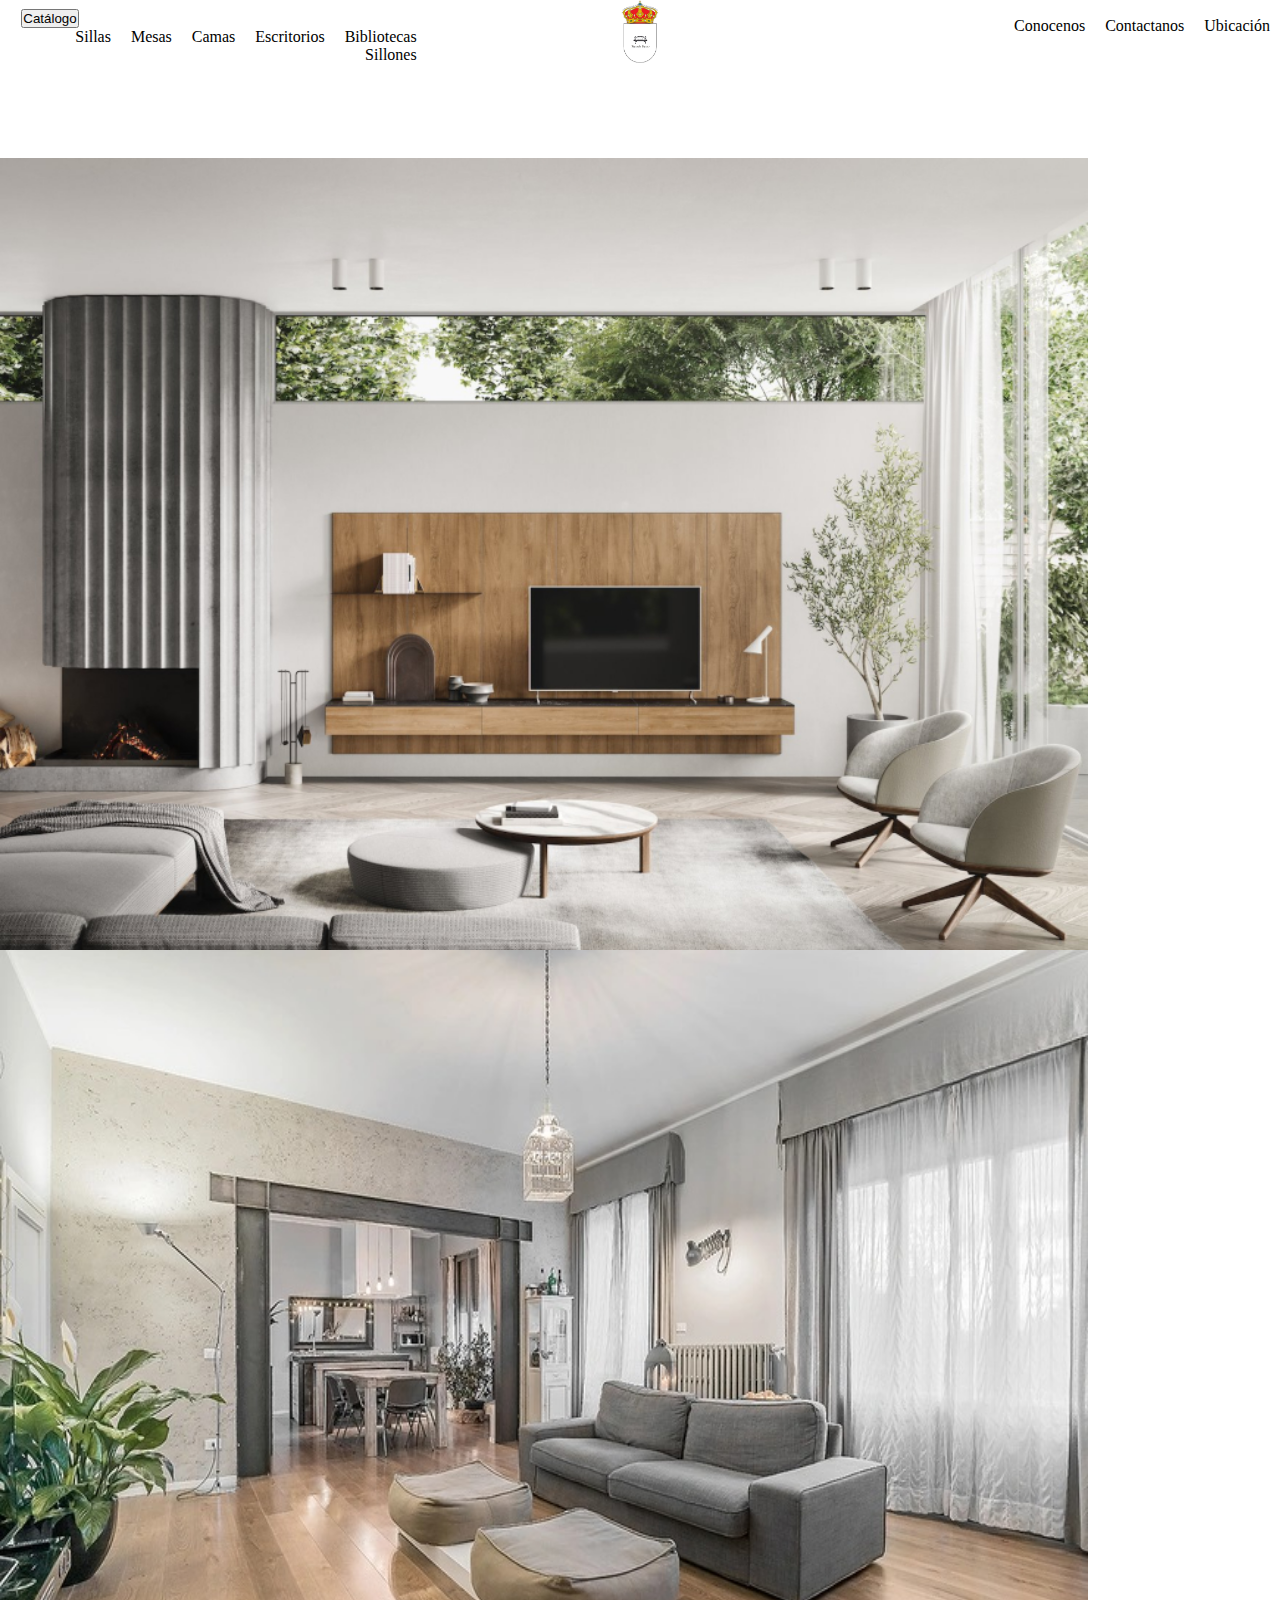
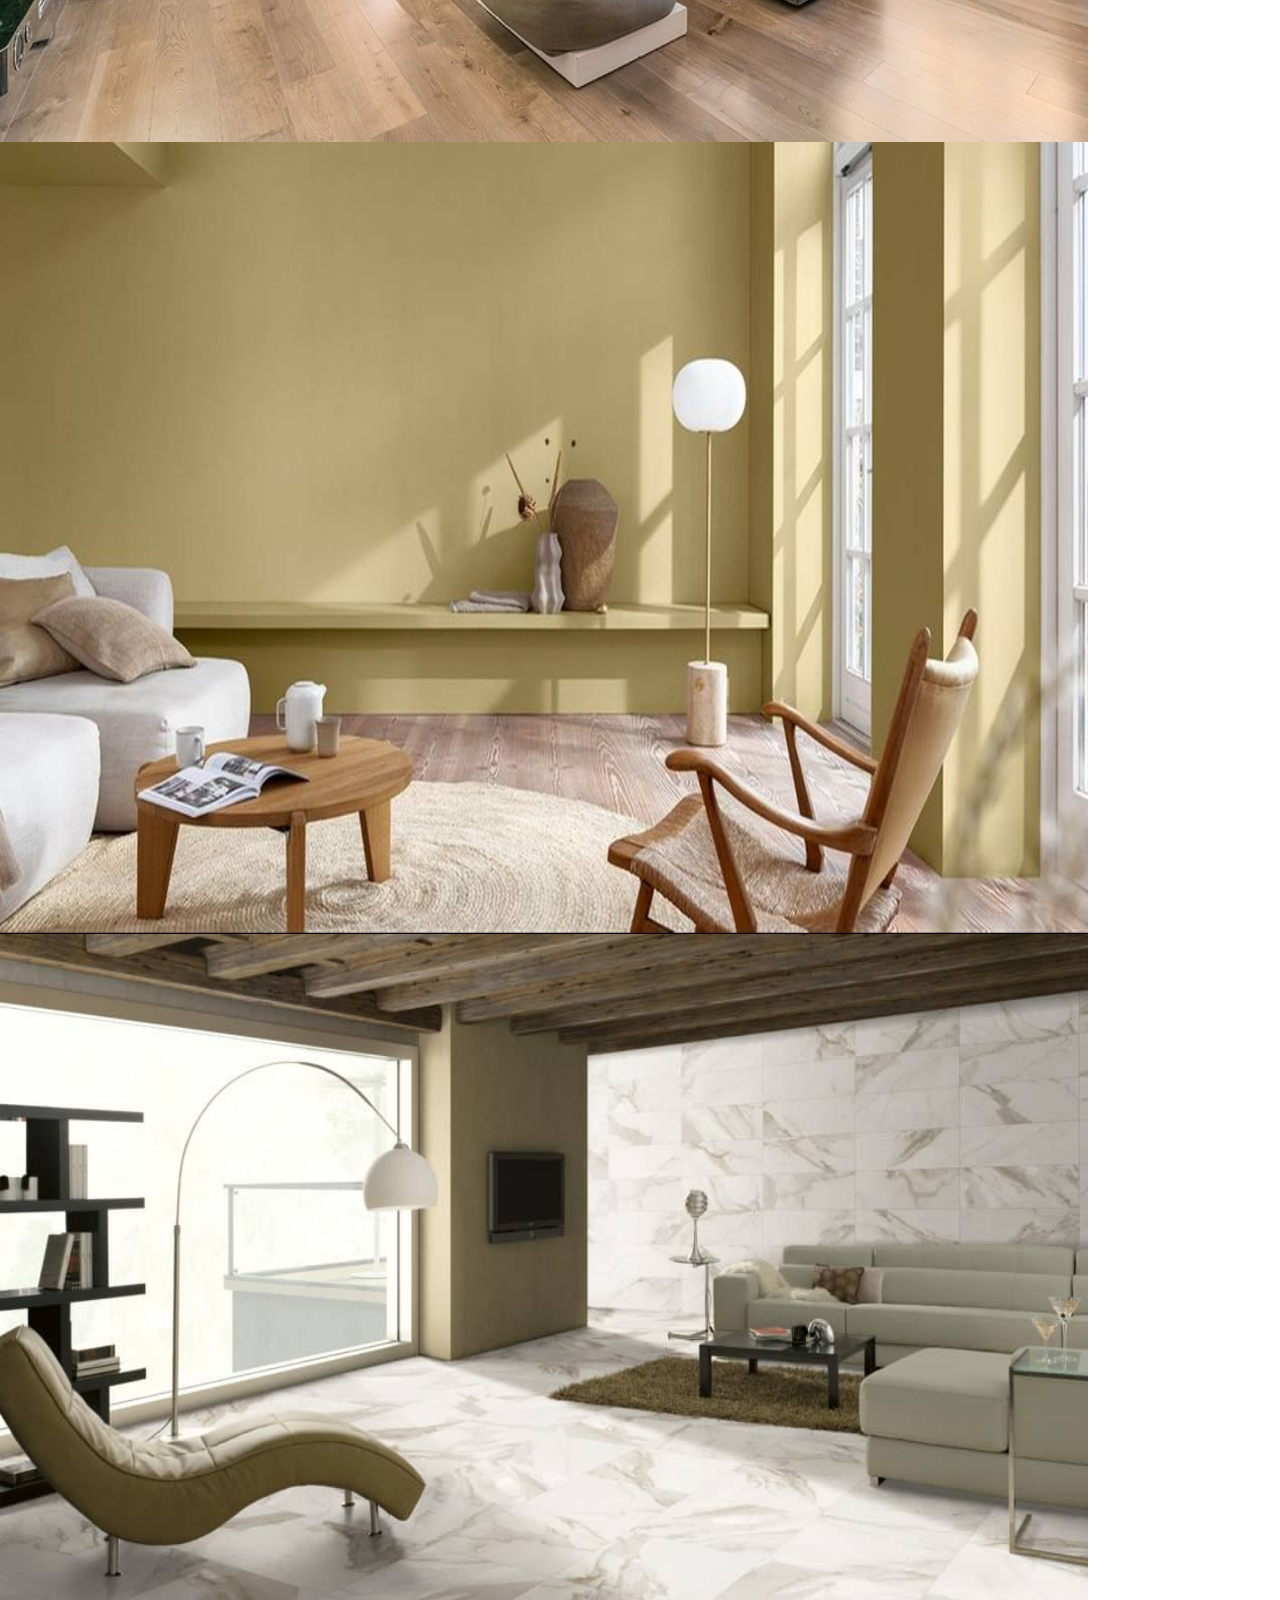
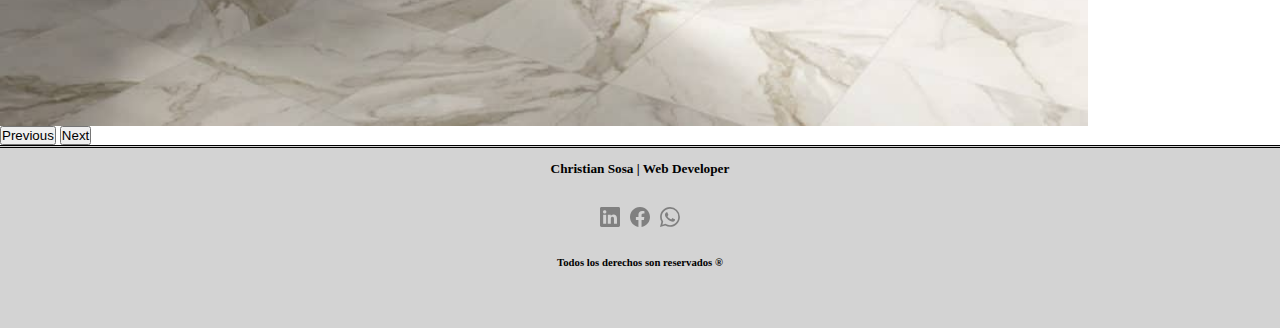
<file: index.html>
<html lang="en">
<head>
    <meta charset="UTF-8">
    <meta http-equiv="X-UA-Compatible" content="IE=edge">
    <meta name="viewport" content="width=device-width, initial-scale=1.0">
    <meta name="keywords" content="Decoración, Diseño, Tienda, Innovación, Muebles, Bibliotecas, Escritorios, Camas, Mesas, Sillas, Sillones ">
    <meta name="og:type" content="E-commerce, Tienda electrónica">
    <meta name="og:title" content="Tienda Deco">
    <meta name="og:description" content="Compra de muebles de Interiores y Exteriores con diseños exclusivos.">
    <meta name="og:image" content="https://github.com/christian100s/PFSosa/blob/main/img/LogoTiendaDeco.jpg?raw=true">
    <meta name="og:url" content="https://tiendadeco.netlify.app/">
    <title>Inicio | Tienda Deco</title>
    <link rel="icon" href="img/LogoTiendaDeco.jpg">
    <link href="https://cdn.jsdelivr.net/npm/bootstrap@5.3.0-alpha1/dist/css/bootstrap.min.css" rel="stylesheet" integrity="sha384-GLhlTQ8iRABdZLl6O3oVMWSktQOp6b7In1Zl3/Jr59b6EGGoI1aFkw7cmDA6j6gD" crossorigin="anonymous">
    <link rel="stylesheet" href="estilos.css">
</head>

<body>
  <!-- Header Index -->
    <header>
      <div class="contenido">
        <div class="c1">
          <nav>
              <div class="btn-group dropend">
                <button type="button" class="btn btn-secondary dropdown-toggle" data-bs-toggle="dropdown" aria-expanded="false">
                  Catálogo
                </button>
                <ul class="dropdown-menu">
                  <li><a class="dropdown-item" href="bibliotecas.html">Bibliotecas</a></li>
                  <li><a class="dropdown-item" href="escritorios.html">Escritorios</a></li>
                  <li><a class="dropdown-item" href="camas.html">Camas</a></li>
                  <li><a class="dropdown-item" href="mesas.html">Mesas</a></li>
                  <li><a class="dropdown-item" href="sillas.html">Sillas</a></li>
                  <li><a class="dropdown-item" href="sillones.html">Sillones</a></li>
                </ul>
              </div>
          </nav>  
        </div>

         <!-- Logo Header Index -->
        <div class="c2"> 
          <a href="index.html"><img src="img/LogoTiendaDeco.jpg" width="40px"></a>
        </div>

        <div class="c3">
          <ul>
            <li> <a href="ubicacion.html">Ubicación</a> </li>
            <li> <a href="contactanos.html">Contactanos</a> </li> 
            <li> <a href="conocenos.html">Conocenos</a> </li> 
          </ul>
        </div>
      </div>
    </header>

<main>
    <!-- Carrousel imagenes Index -->
    <div id="carouselExampleAutoplaying" class="carousel slide" data-bs-ride="carousel">
        <div class="carousel-inner">
          <div class="carousel-item active">
            <img src="img/Slides Index/slide1.jpg" class="d-block w-100" style="width: 85%; height: 88%;" alt="...">
          </div>
          <div class="carousel-item">
            <img src="img/Slides Index/slide2.jpg" class="d-block w-100" style="width: 85%; height: 88%;" alt="...">
          </div>
          <div class="carousel-item">
            <img src="img/Slides Index/slide3.jpg" class="d-block w-100" style="width: 85%; height: 88%;" alt="...">
          </div>
          <div class="carousel-item">
            <img src="img/Slides Index/slide4.jpg" class="d-block w-100" style="width: 85%; height: 88%;" alt="...">
          </div>
        </div>
        <button class="carousel-control-prev" type="button" data-bs-target="#carouselExampleAutoplaying" data-bs-slide="prev">
          <span class="carousel-control-prev-icon" aria-hidden="true"></span>
          <span class="visually-hidden">Previous</span>
        </button>
        <button class="carousel-control-next" type="button" data-bs-target="#carouselExampleAutoplaying" data-bs-slide="next">
          <span class="carousel-control-next-icon" aria-hidden="true"></span>
          <span class="visually-hidden">Next</span>
        </button>
      </div>
</main>

<footer>
  <!-- Footer Index -->
  <div class="footContainer">
    <div class="fc1">
      <h5>Christian Sosa | Web Developer</h5>
    </div>
    <div class="fc2">
      <a href="https://www.linkedin.com/in/christian-sosa-975710a4/"><svg xmlns="http://www.w3.org/2000/svg" width="20" height="20" fill="gray" class="bi bi-linkedin iconos" viewBox="0 0 16 16">
        <path d="M0 1.146C0 .513.526 0 1.175 0h13.65C15.474 0 16 .513 16 1.146v13.708c0 .633-.526 1.146-1.175 1.146H1.175C.526 16 0 15.487 0 14.854V1.146zm4.943 12.248V6.169H2.542v7.225h2.401zm-1.2-8.212c.837 0 1.358-.554 1.358-1.248-.015-.709-.52-1.248-1.342-1.248-.822 0-1.359.54-1.359 1.248 0 .694.521 1.248 1.327 1.248h.016zm4.908 8.212V9.359c0-.216.016-.432.08-.586.173-.431.568-.878 1.232-.878.869 0 1.216.662 1.216 1.634v3.865h2.401V9.25c0-2.22-1.184-3.252-2.764-3.252-1.274 0-1.845.7-2.165 1.193v.025h-.016a5.54 5.54 0 0 1 .016-.025V6.169h-2.4c.03.678 0 7.225 0 7.225h2.4z"/>
      </svg></a>

      <a href="https://www.facebook.com/christian.sosa.357/"> <svg xmlns="http://www.w3.org/2000/svg" width="20" height="20" fill="gray" class="bi bi-facebook iconos" viewBox="0 0 16 16">
        <path d="M16 8.049c0-4.446-3.582-8.05-8-8.05C3.58 0-.002 3.603-.002 8.05c0 4.017 2.926 7.347 6.75 7.951v-5.625h-2.03V8.05H6.75V6.275c0-2.017 1.195-3.131 3.022-3.131.876 0 1.791.157 1.791.157v1.98h-1.009c-.993 0-1.303.621-1.303 1.258v1.51h2.218l-.354 2.326H9.25V16c3.824-.604 6.75-3.934 6.75-7.951z"/>
      </svg></a>

      <a href="https://api.whatsapp.com/send/?phone=541140277343&text=Hola.%20Me%20contacto%20para%20coordinar%20la%20compra%20de%20un%20artículo."><svg xmlns="http://www.w3.org/2000/svg" width="20" height="20" fill="gray" class="bi bi-whatsapp iconos" viewBox="0 0 16 16">
        <path d="M13.601 2.326A7.854 7.854 0 0 0 7.994 0C3.627 0 .068 3.558.064 7.926c0 1.399.366 2.76 1.057 3.965L0 16l4.204-1.102a7.933 7.933 0 0 0 3.79.965h.004c4.368 0 7.926-3.558 7.93-7.93A7.898 7.898 0 0 0 13.6 2.326zM7.994 14.521a6.573 6.573 0 0 1-3.356-.92l-.24-.144-2.494.654.666-2.433-.156-.251a6.56 6.56 0 0 1-1.007-3.505c0-3.626 2.957-6.584 6.591-6.584a6.56 6.56 0 0 1 4.66 1.931 6.557 6.557 0 0 1 1.928 4.66c-.004 3.639-2.961 6.592-6.592 6.592zm3.615-4.934c-.197-.099-1.17-.578-1.353-.646-.182-.065-.315-.099-.445.099-.133.197-.513.646-.627.775-.114.133-.232.148-.43.05-.197-.1-.836-.308-1.592-.985-.59-.525-.985-1.175-1.103-1.372-.114-.198-.011-.304.088-.403.087-.088.197-.232.296-.346.1-.114.133-.198.198-.33.065-.134.034-.248-.015-.347-.05-.099-.445-1.076-.612-1.47-.16-.389-.323-.335-.445-.34-.114-.007-.247-.007-.38-.007a.729.729 0 0 0-.529.247c-.182.198-.691.677-.691 1.654 0 .977.71 1.916.81 2.049.098.133 1.394 2.132 3.383 2.992.47.205.84.326 1.129.418.475.152.904.129 1.246.08.38-.058 1.171-.48 1.338-.943.164-.464.164-.86.114-.943-.049-.084-.182-.133-.38-.232z"/>
      </svg>
      </a>
    </div>

    <div class="fc3">
      <h6>Todos los derechos son reservados ®</h6>
    </div>
  </div>
</footer>

<script src="https://cdn.jsdelivr.net/npm/bootstrap@5.3.0-alpha1/dist/js/bootstrap.bundle.min.js" integrity="sha384-w76AqPfDkMBDXo30jS1Sgez6pr3x5MlQ1ZAGC+nuZB+EYdgRZgiwxhTBTkF7CXvN" crossorigin="anonymous"></script>
</body>
</html>
</file>
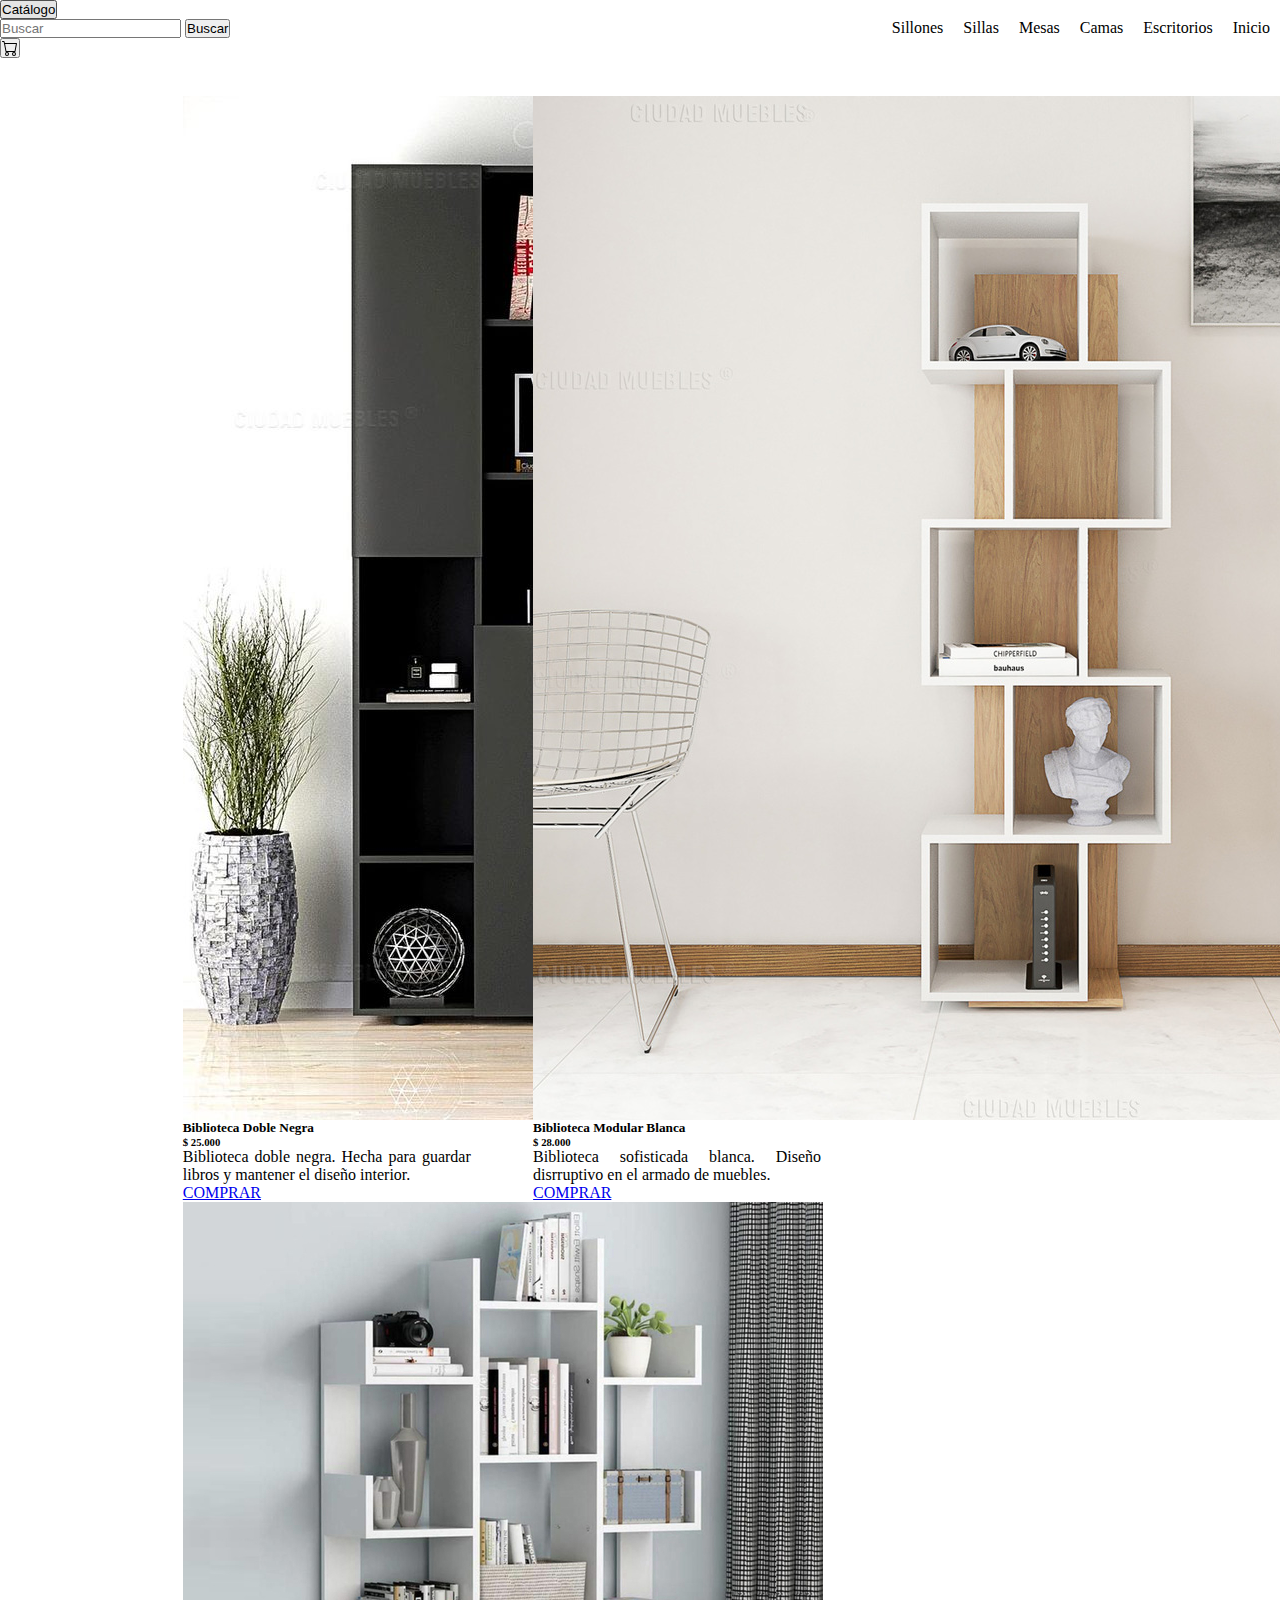
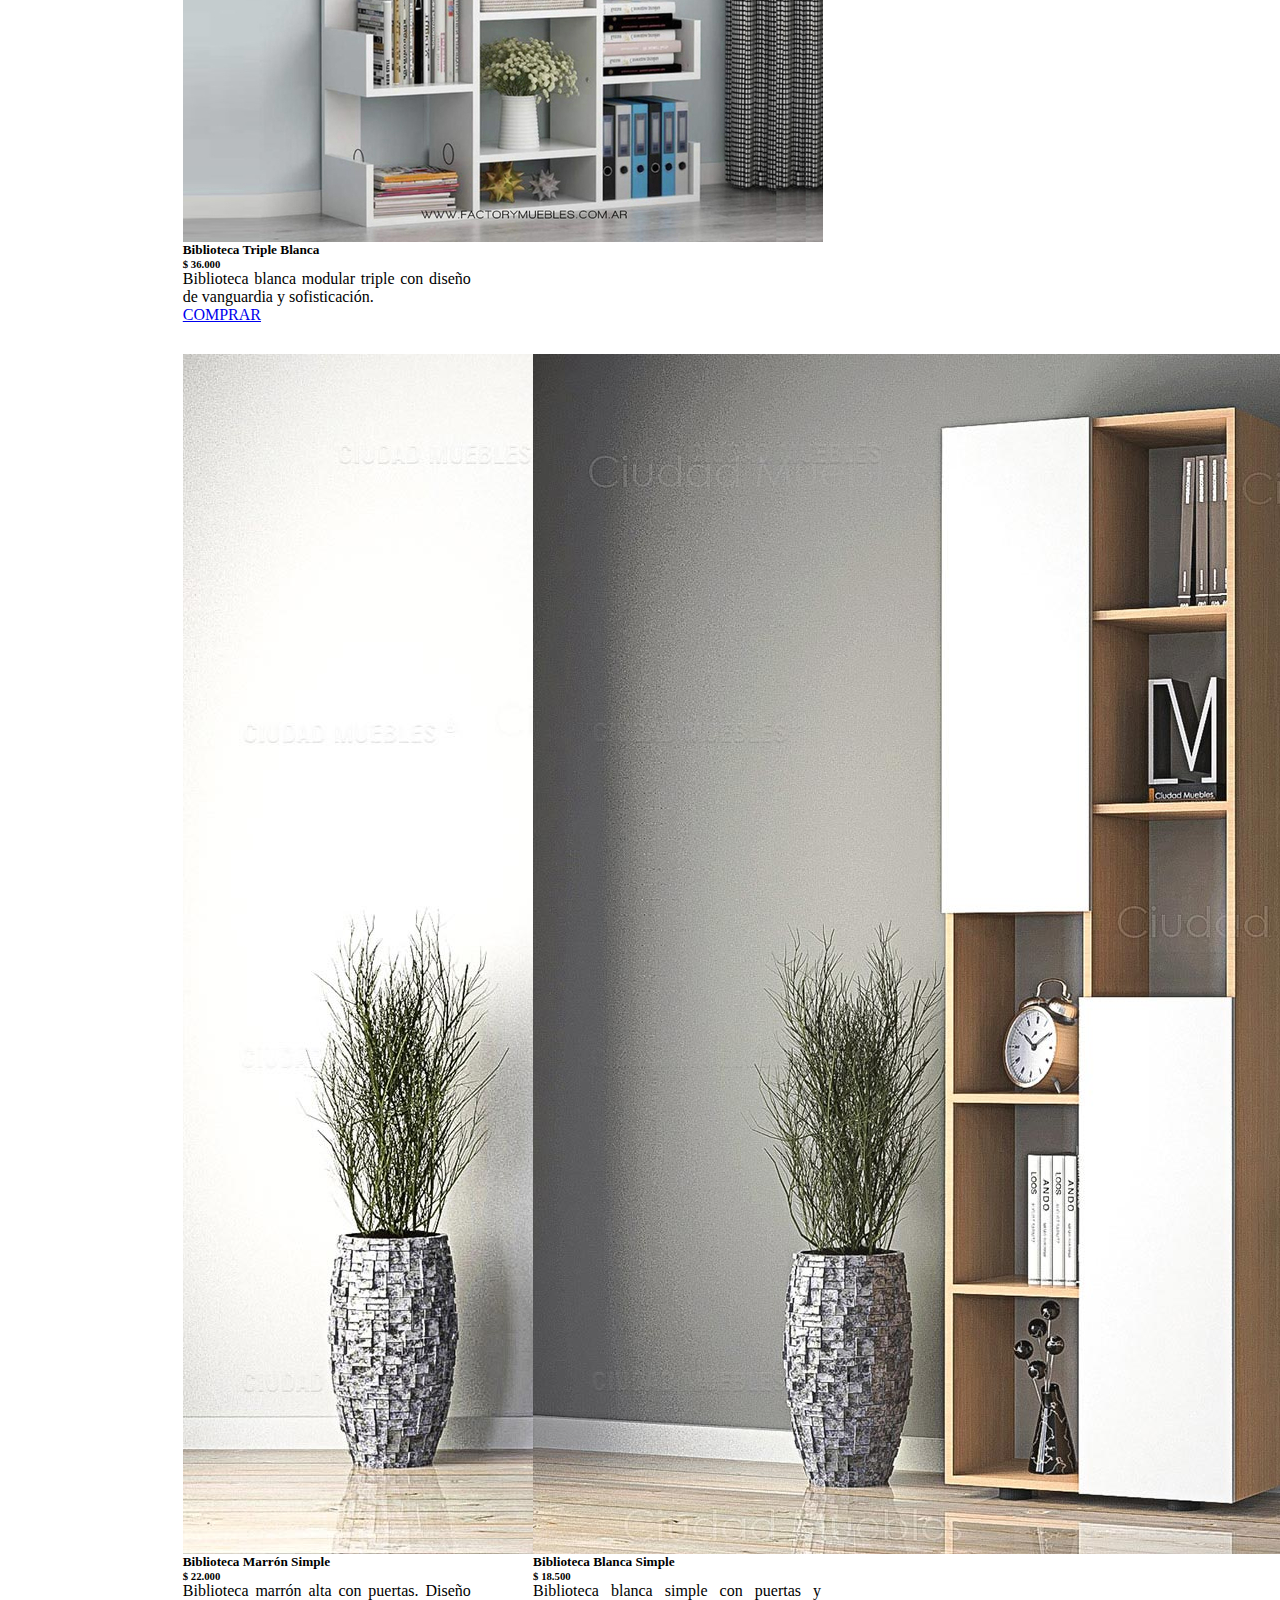
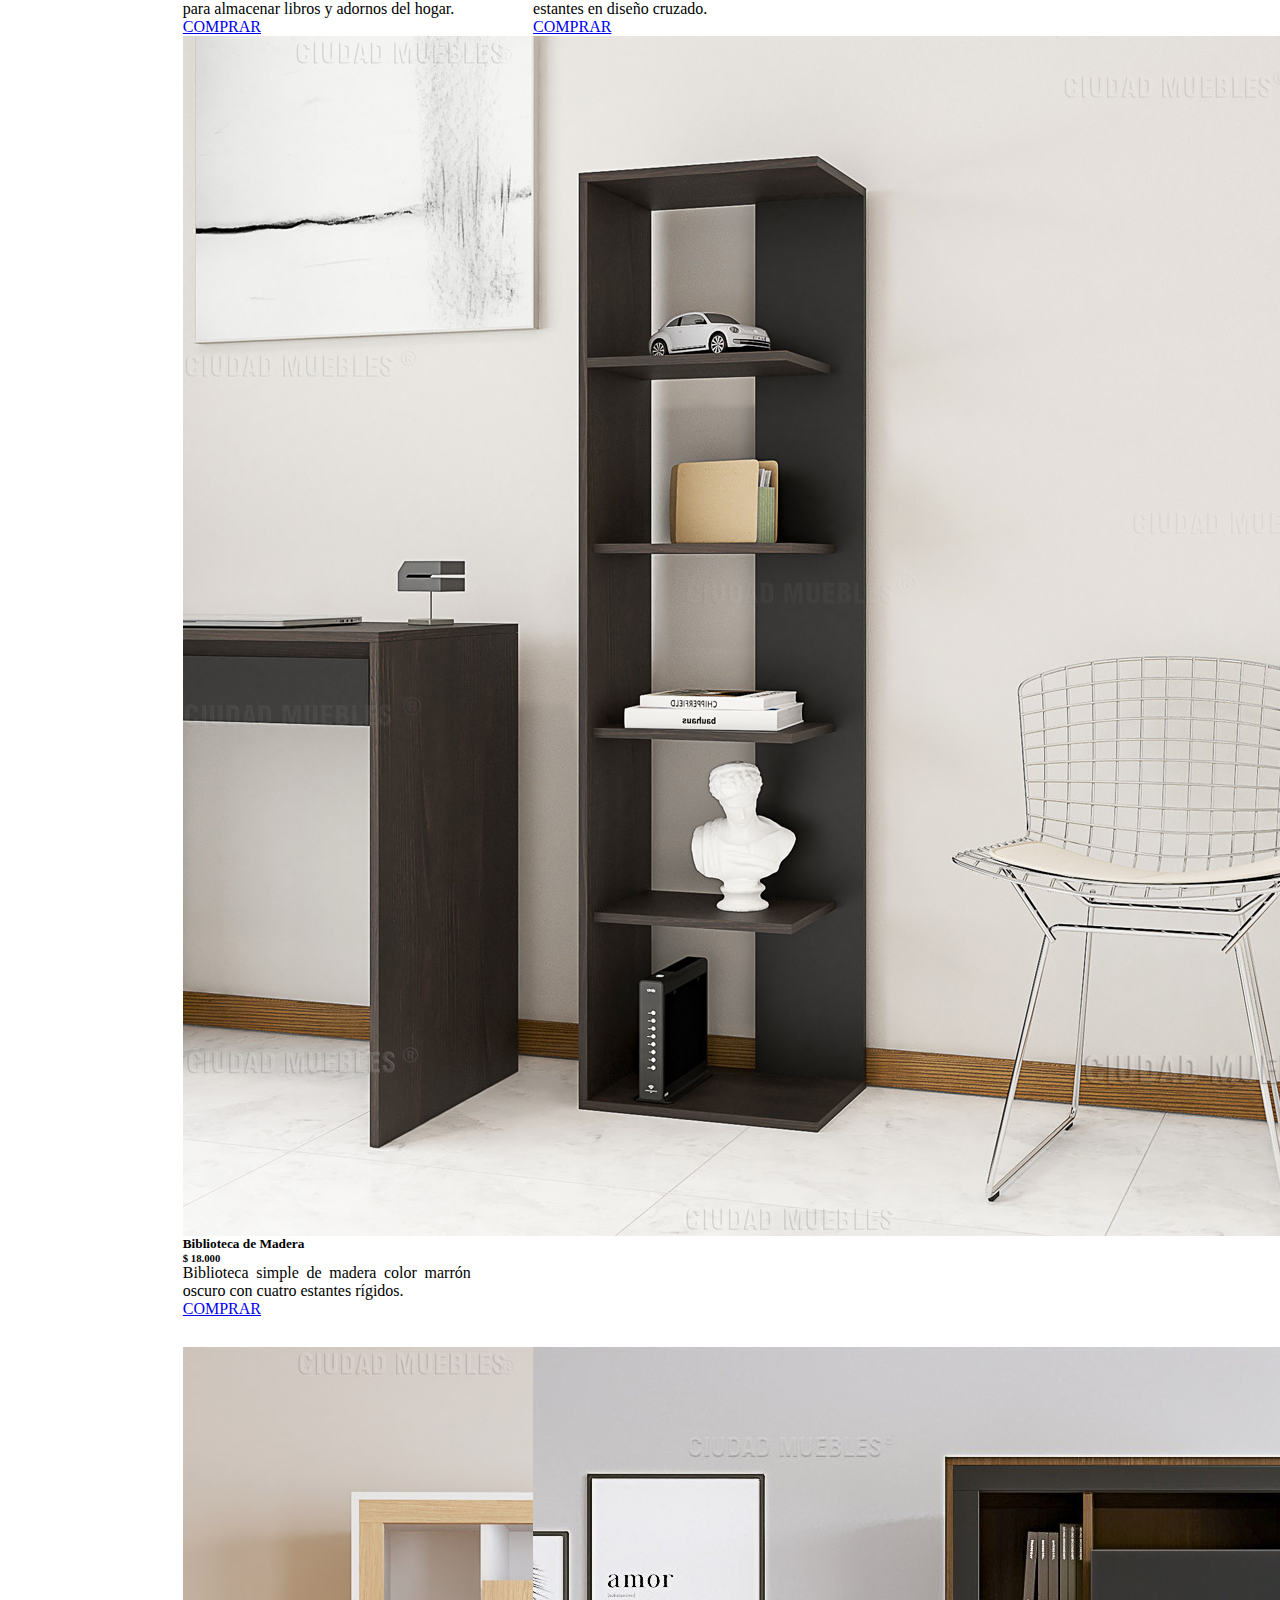
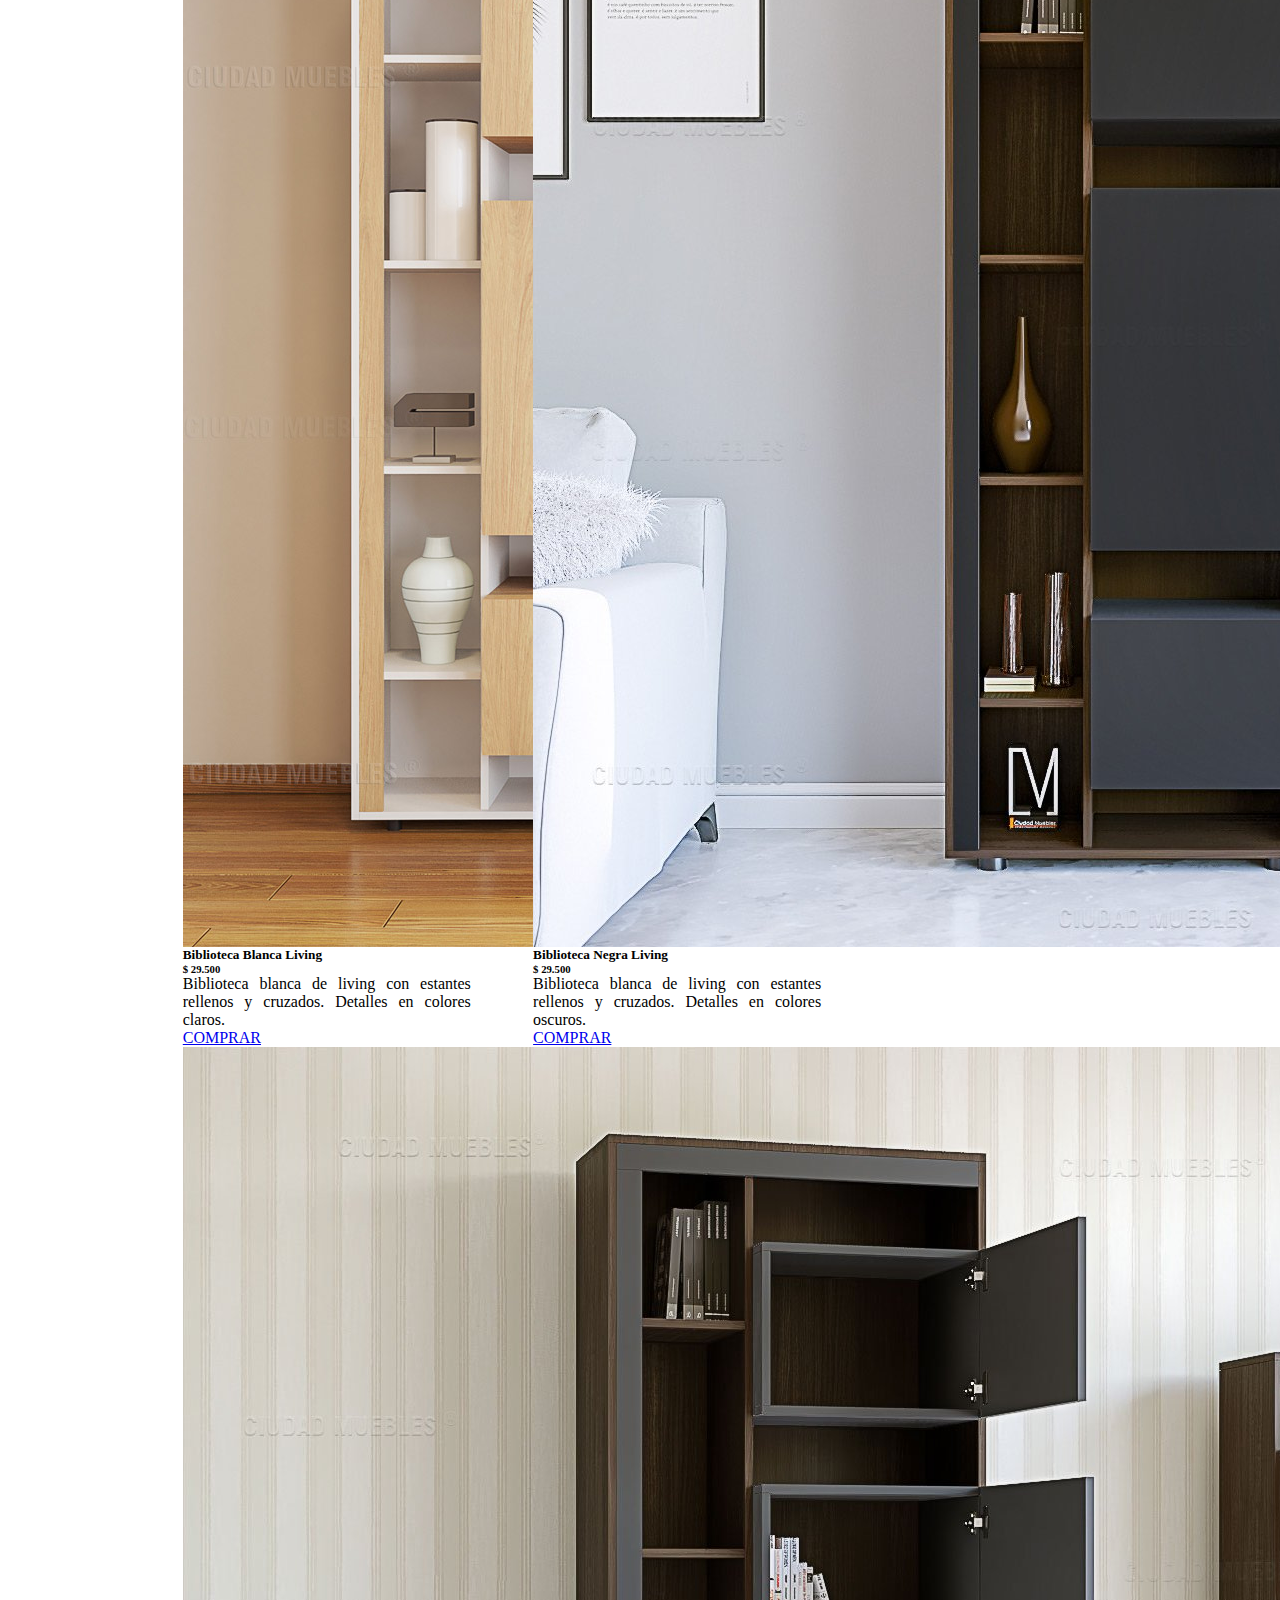
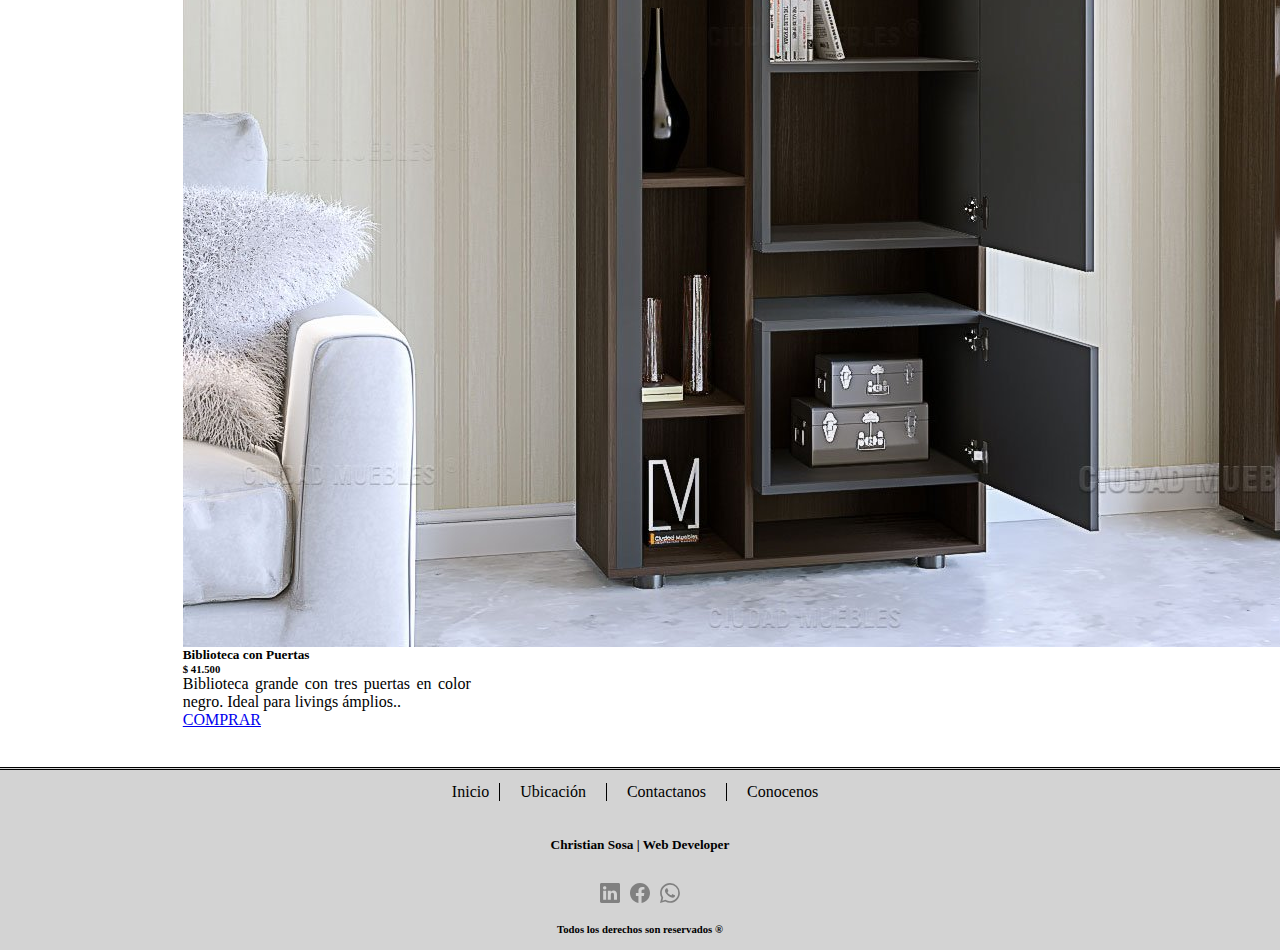
<file: bibliotecas.html>
<html lang="en">
<head>
    <meta charset="UTF-8">
    <meta http-equiv="X-UA-Compatible" content="IE=edge">
    <meta name="viewport" content="width=device-width, initial-scale=1.0">
    <meta name="keywords" content="Decoración, Diseño, Tienda, Innovación, Muebles, Bibliotecas, Escritorios, Camas, Mesas, Sillas, Sillones ">
    <meta name="og:type" content="E-commerce, Tienda electrónica">
    <meta name="og:title" content="Tienda Deco | Bibliotecas">
    <meta name="og:description" content="Compra de muebles de Interiores y Exteriores con diseños exclusivos.">
    <meta name="og:image" content="https://github.com/christian100s/PFSosa/blob/main/img/LogoTiendaDeco.jpg?raw=true">
    <meta name="og:url" content="https://tiendadeco.netlify.app/">
    <title>Biblioteca | Tienda Deco</title>
    <link rel="icon" href="img/LogoTiendaDeco.jpg">
    <link href="https://cdn.jsdelivr.net/npm/bootstrap@5.3.0-alpha1/dist/css/bootstrap.min.css" rel="stylesheet" integrity="sha384-GLhlTQ8iRABdZLl6O3oVMWSktQOp6b7In1Zl3/Jr59b6EGGoI1aFkw7cmDA6j6gD" crossorigin="anonymous">
    <link rel="stylesheet" href="estilos.css">
</head>
<body>

  <!-- HEADER -->
    <header>
      <div>
        <nav class="navbar navbar-expand-lg navbar-gray bg-light">
            <div class="btn-group dropend">
                <button type="button" class="btn btn-secondary dropdown-toggle" data-bs-toggle="dropdown" aria-expanded="false">
                  Catálogo
                </button>
                <ul class="dropdown-menu">
                  <li><a class="dropdown-item" href="index.html">Inicio</a></li>
                  <li><a class="dropdown-item" href="escritorios.html">Escritorios</a></li>
                  <li><a class="dropdown-item" href="camas.html">Camas</a></li>
                  <li><a class="dropdown-item" href="mesas.html">Mesas</a></li>
                  <li><a class="dropdown-item" href="sillas.html">Sillas</a></li>
                  <li><a class="dropdown-item" href="sillones.html">Sillones</a></li>
                </ul>
            </div>

                <div>
                    <nav class="navbar bg-body-tertiary ">
                        <div class="container-fluid">
                          <form class="d-flex" role="search">
                            <input class="form-control me-2" type="search" placeholder="Buscar" aria-label="Search">
                            <button class="btn btn-outline-success" type="submit">Buscar</button>
                          </form>
                        </div>
                      </nav>
                </div>
        
                <button type="button" class="btn btn-secondary">
                    <svg xmlns="http://www.w3.org/2000/svg" width="16" height="16" fill="currentColor" class="bi bi-cart" viewBox="0 0 16 16">
                        <path d="M0 1.5A.5.5 0 0 1 .5 1H2a.5.5 0 0 1 .485.379L2.89 3H14.5a.5.5 0 0 1 .491.592l-1.5 8A.5.5 0 0 1 13 12H4a.5.5 0 0 1-.491-.408L2.01 3.607 1.61 2H.5a.5.5 0 0 1-.5-.5zM3.102 4l1.313 7h8.17l1.313-7H3.102zM5 12a2 2 0 1 0 0 4 2 2 0 0 0 0-4zm7 0a2 2 0 1 0 0 4 2 2 0 0 0 0-4zm-7 1a1 1 0 1 1 0 2 1 1 0 0 1 0-2zm7 0a1 1 0 1 1 0 2 1 1 0 0 1 0-2z"/>
                    </svg>
                </button>
        </nav>
      </div>  
    </header>
    
    <!-- CONTENDOR CARTAS CON BOOSTRAP -->
    <main>
        <div class="contenedorCarta">
            <div class="card carta" style="width: 18rem; display: inline-block;">
                <img src="img/Biblioteca/biblioteca1.jpg" class="card-img-top" alt="...">
                <div class="card-body">
                <h5 class="card-title">Biblioteca Doble Negra</h5>
                <h6 class="card-title">$ 25.000</h6>
                <p class="card-text">Biblioteca doble negra. Hecha para guardar libros y mantener el diseño interior.</p>
                <a href="#" class="btn btn-primary">COMPRAR</a>
                </div>
            </div>

            <div class="card carta" style="width: 18rem; display: inline-block;">
                <img src="img/Biblioteca/biblioteca2.jpg" class="card-img-top" alt="...">
                <div class="card-body">
                <h5 class="card-title">Biblioteca Modular Blanca</h5>
                <h6 class="card-title">$ 28.000</h6>
                <p class="card-text">Biblioteca sofisticada blanca. Diseño disrruptivo en el armado de muebles.</p>
                <a href="#" class="btn btn-primary">COMPRAR</a>
                </div>
            </div>

            <div class="card carta" style="width: 18rem; display: inline-block;">
                <img src="img/Biblioteca/biblioteca3.jpg" class="card-img-top" alt="...">
                <div class="card-body">
                <h5 class="card-title">Biblioteca Triple Blanca</h5>
                <h6 class="card-title">$ 36.000</h6>
                <p class="card-text">Biblioteca blanca modular triple con diseño de vanguardia y sofisticación.</p>
                <a href="#" class="btn btn-primary">COMPRAR</a>
            </div>
        </div>

        <div class="contenedorCartalinea">
            <div class="card carta" style="width: 18rem; display: inline-block;">
                <img src="img/Biblioteca/biblioteca4.jpg" class="card-img-top" alt="...">
                <div class="card-body">
                <h5 class="card-title">Biblioteca Marrón Simple</h5>
                <h6 class="card-title">$ 22.000</h6>
                <p class="card-text">Biblioteca marrón alta con puertas. Diseño para almacenar libros y adornos del hogar.</p>
                <a href="#" class="btn btn-primary">COMPRAR</a>
                </div>
            </div>

            <div class="card carta" style="width: 18rem; display: inline-block;">
                <img src="img/Biblioteca/biblioteca5.jpg" class="card-img-top" alt="...">
                <div class="card-body">
                <h5 class="card-title">Biblioteca Blanca Simple</h5>
                <h6 class="card-title">$ 18.500</h6>
                <p class="card-text">Biblioteca blanca simple con puertas y estantes en diseño cruzado.</p>
                <a href="#" class="btn btn-primary">COMPRAR</a>
                </div>
            </div>

            <div class="card carta" style="width: 18rem; display: inline-block;">
                <img src="img/Biblioteca/biblioteca6.jpg" class="card-img-top" alt="...">
                <div class="card-body">
                <h5 class="card-title">Biblioteca de Madera</h5>
                <h6 class="card-title">$ 18.000</h6>
                <p class="card-text">Biblioteca simple de madera color marrón oscuro con cuatro estantes rígidos.</p>
                <a href="#" class="btn btn-primary">COMPRAR</a>
            </div>
        </div>

        <div class="contenedorCartalinea">
            <div class="card carta" style="width: 18rem; display: inline-block;">
                <img src="img/Biblioteca/biblioteca7.jpg" class="card-img-top" alt="...">
                <div class="card-body">
                <h5 class="card-title">Biblioteca Blanca Living</h5>
                <h6 class="card-title">$ 29.500</h6>
                <p class="card-text">Biblioteca blanca de living con estantes rellenos y cruzados. Detalles en colores claros.</p>
                <a href="#" class="btn btn-primary">COMPRAR</a>
                </div>
            </div>

            <div class="card carta" style="width: 18rem; display: inline-block;">
                <img src="img/Biblioteca/biblioteca8.jpg" class="card-img-top" alt="...">
                <div class="card-body">
                <h5 class="card-title">Biblioteca Negra Living</h5>
                <h6 class="card-title">$ 29.500</h6>
                <p class="card-text">Biblioteca blanca de living con estantes rellenos y cruzados. Detalles en colores oscuros.</p>
                <a href="#" class="btn btn-primary">COMPRAR</a>
                </div>
            </div>

            <div class="card carta" style="width: 18rem; display: inline-block;">
                <img src="img/Biblioteca/biblioteca9.jpg" class="card-img-top" alt="...">
                <div class="card-body">
                <h5 class="card-title">Biblioteca con Puertas</h5>
                <h6 class="card-title">$ 41.500</h6>
                <p class="card-text">Biblioteca grande con tres puertas en color negro. Ideal para livings ámplios..</p>
                <a href="#" class="btn btn-primary">COMPRAR</a>
            </div>
        </div>
    </main>

<!-- FOOTER -->
    <footer>
        <div class="footContainer">
          <div class="fcCaja">
            <ul>  
              <li class="linea"> <a href="conocenos.html">Conocenos</a> </li>
              <li class="linea"> <a href="contactanos.html">Contactanos</a> </li>         
              <li class="linea"> <a href="ubicacion.html">Ubicación</a> </li>
              <li> <a href="index.html">Inicio</a> </li>  
            </ul>
          </div>
          <div class="fc1">
            <h5>Christian Sosa | Web Developer</h5>
          </div>
          <div class="fc2">
            <a href="https://www.linkedin.com/in/christian-sosa-975710a4/"><svg xmlns="http://www.w3.org/2000/svg" width="20" height="20" fill="gray" class="bi bi-linkedin iconos" viewBox="0 0 16 16">
              <path d="M0 1.146C0 .513.526 0 1.175 0h13.65C15.474 0 16 .513 16 1.146v13.708c0 .633-.526 1.146-1.175 1.146H1.175C.526 16 0 15.487 0 14.854V1.146zm4.943 12.248V6.169H2.542v7.225h2.401zm-1.2-8.212c.837 0 1.358-.554 1.358-1.248-.015-.709-.52-1.248-1.342-1.248-.822 0-1.359.54-1.359 1.248 0 .694.521 1.248 1.327 1.248h.016zm4.908 8.212V9.359c0-.216.016-.432.08-.586.173-.431.568-.878 1.232-.878.869 0 1.216.662 1.216 1.634v3.865h2.401V9.25c0-2.22-1.184-3.252-2.764-3.252-1.274 0-1.845.7-2.165 1.193v.025h-.016a5.54 5.54 0 0 1 .016-.025V6.169h-2.4c.03.678 0 7.225 0 7.225h2.4z"/>
            </svg></a>
      
            <a href="https://www.facebook.com/christian.sosa.357/"> <svg xmlns="http://www.w3.org/2000/svg" width="20" height="20" fill="gray" class="bi bi-facebook iconos" viewBox="0 0 16 16">
              <path d="M16 8.049c0-4.446-3.582-8.05-8-8.05C3.58 0-.002 3.603-.002 8.05c0 4.017 2.926 7.347 6.75 7.951v-5.625h-2.03V8.05H6.75V6.275c0-2.017 1.195-3.131 3.022-3.131.876 0 1.791.157 1.791.157v1.98h-1.009c-.993 0-1.303.621-1.303 1.258v1.51h2.218l-.354 2.326H9.25V16c3.824-.604 6.75-3.934 6.75-7.951z"/>
            </svg></a>
      
            <a href="https://api.whatsapp.com/send/?phone=541140277343&text=Hola.%20Me%20contacto%20para%20coordinar%20la%20compra%20de%20un%20artículo."><svg xmlns="http://www.w3.org/2000/svg" width="20" height="20" fill="gray" class="bi bi-whatsapp iconos" viewBox="0 0 16 16">
              <path d="M13.601 2.326A7.854 7.854 0 0 0 7.994 0C3.627 0 .068 3.558.064 7.926c0 1.399.366 2.76 1.057 3.965L0 16l4.204-1.102a7.933 7.933 0 0 0 3.79.965h.004c4.368 0 7.926-3.558 7.93-7.93A7.898 7.898 0 0 0 13.6 2.326zM7.994 14.521a6.573 6.573 0 0 1-3.356-.92l-.24-.144-2.494.654.666-2.433-.156-.251a6.56 6.56 0 0 1-1.007-3.505c0-3.626 2.957-6.584 6.591-6.584a6.56 6.56 0 0 1 4.66 1.931 6.557 6.557 0 0 1 1.928 4.66c-.004 3.639-2.961 6.592-6.592 6.592zm3.615-4.934c-.197-.099-1.17-.578-1.353-.646-.182-.065-.315-.099-.445.099-.133.197-.513.646-.627.775-.114.133-.232.148-.43.05-.197-.1-.836-.308-1.592-.985-.59-.525-.985-1.175-1.103-1.372-.114-.198-.011-.304.088-.403.087-.088.197-.232.296-.346.1-.114.133-.198.198-.33.065-.134.034-.248-.015-.347-.05-.099-.445-1.076-.612-1.47-.16-.389-.323-.335-.445-.34-.114-.007-.247-.007-.38-.007a.729.729 0 0 0-.529.247c-.182.198-.691.677-.691 1.654 0 .977.71 1.916.81 2.049.098.133 1.394 2.132 3.383 2.992.47.205.84.326 1.129.418.475.152.904.129 1.246.08.38-.058 1.171-.48 1.338-.943.164-.464.164-.86.114-.943-.049-.084-.182-.133-.38-.232z"/>
            </svg>
            </a>
          </div>
    
          <div class="fc3">
            <h6>Todos los derechos son reservados ®</h6>
          </div>
        </div>
      </footer>
    <script src="https://cdn.jsdelivr.net/npm/bootstrap@5.3.0-alpha1/dist/js/bootstrap.bundle.min.js" integrity="sha384-w76AqPfDkMBDXo30jS1Sgez6pr3x5MlQ1ZAGC+nuZB+EYdgRZgiwxhTBTkF7CXvN" crossorigin="anonymous"></script>    
</body>
</html>
</file>
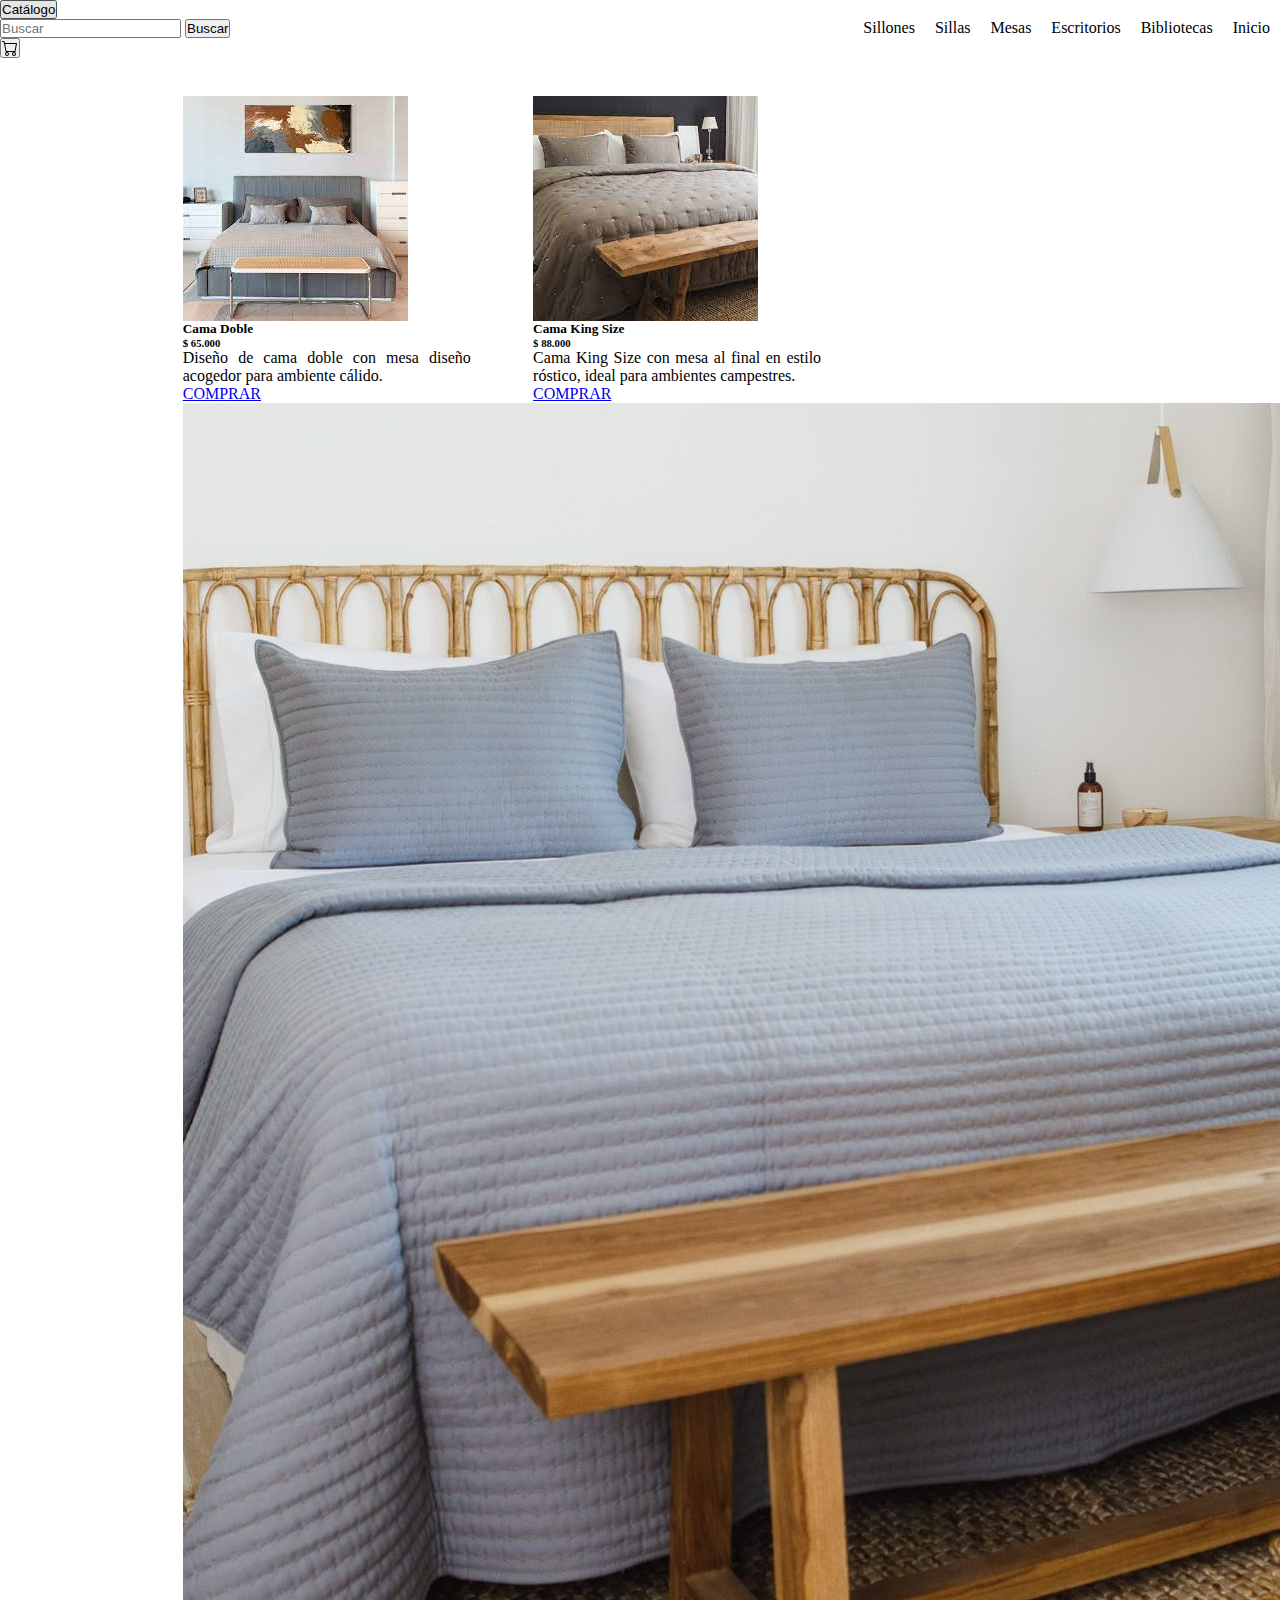
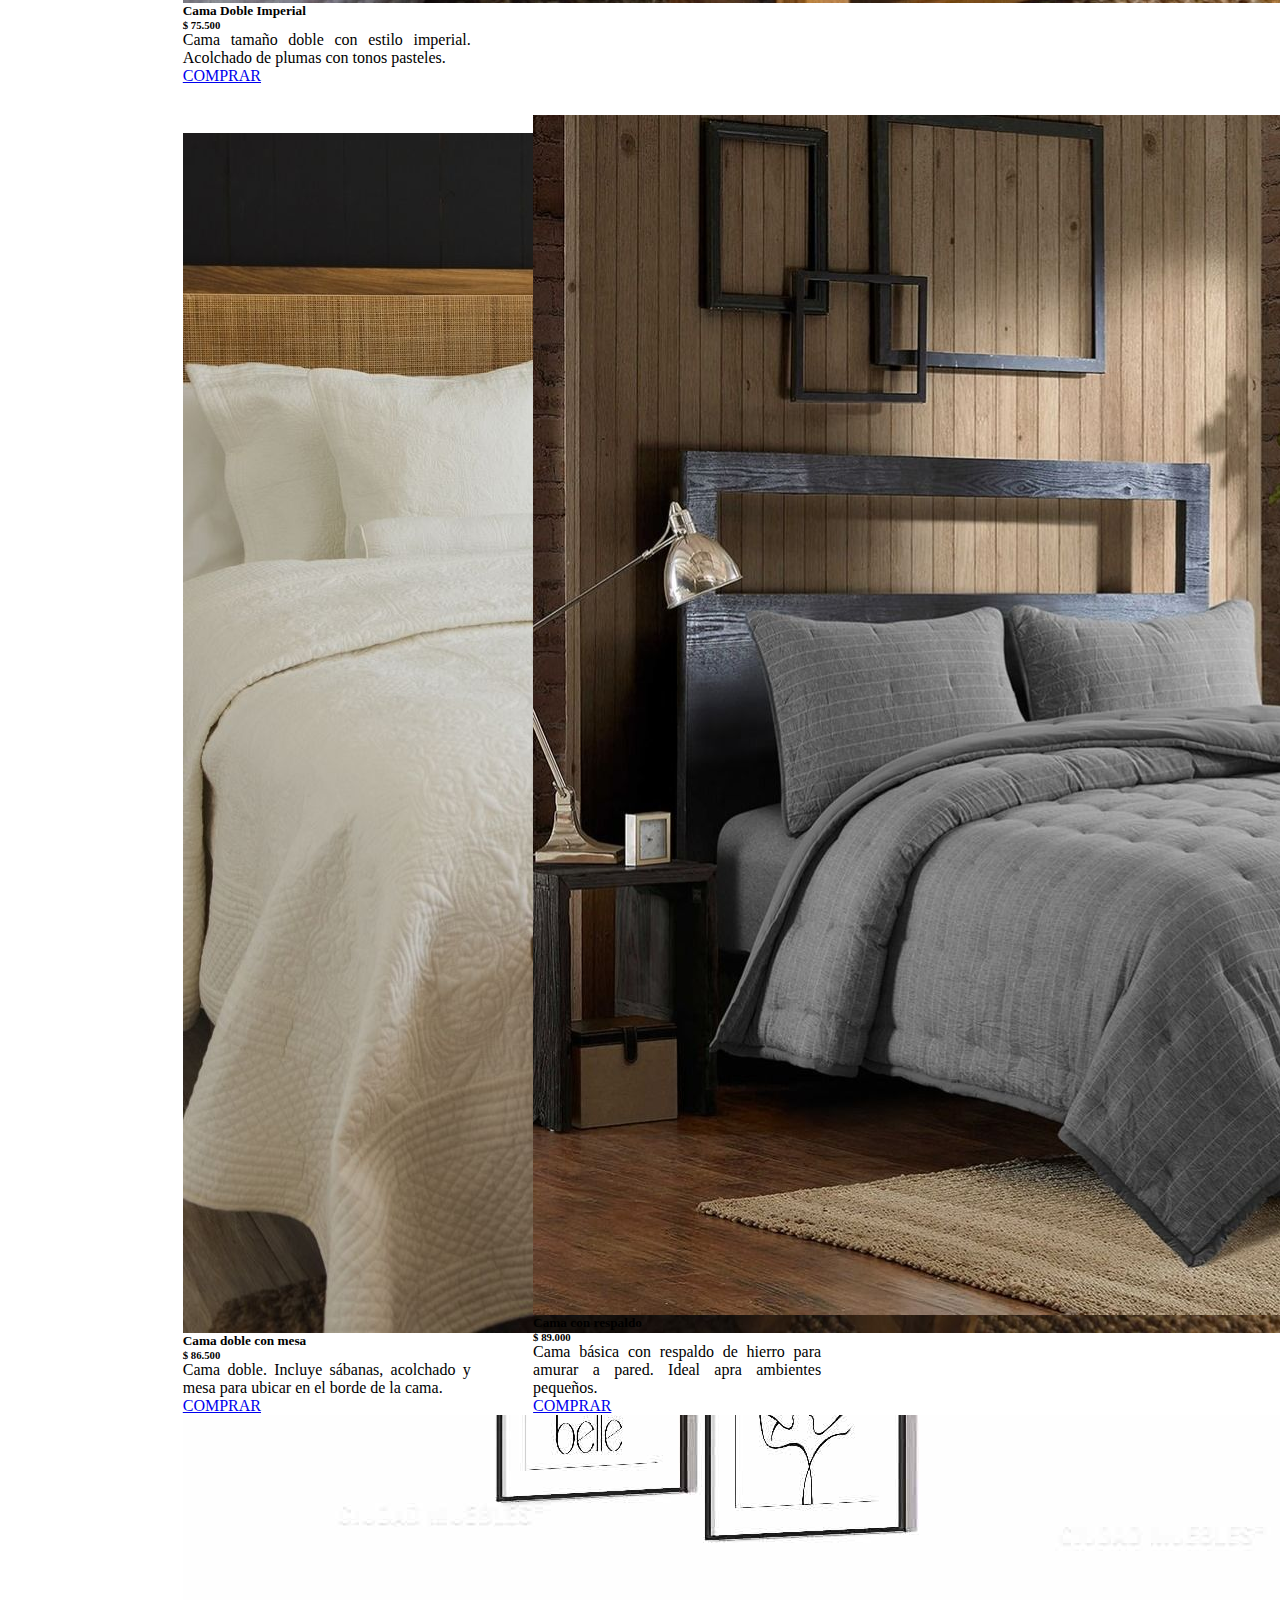
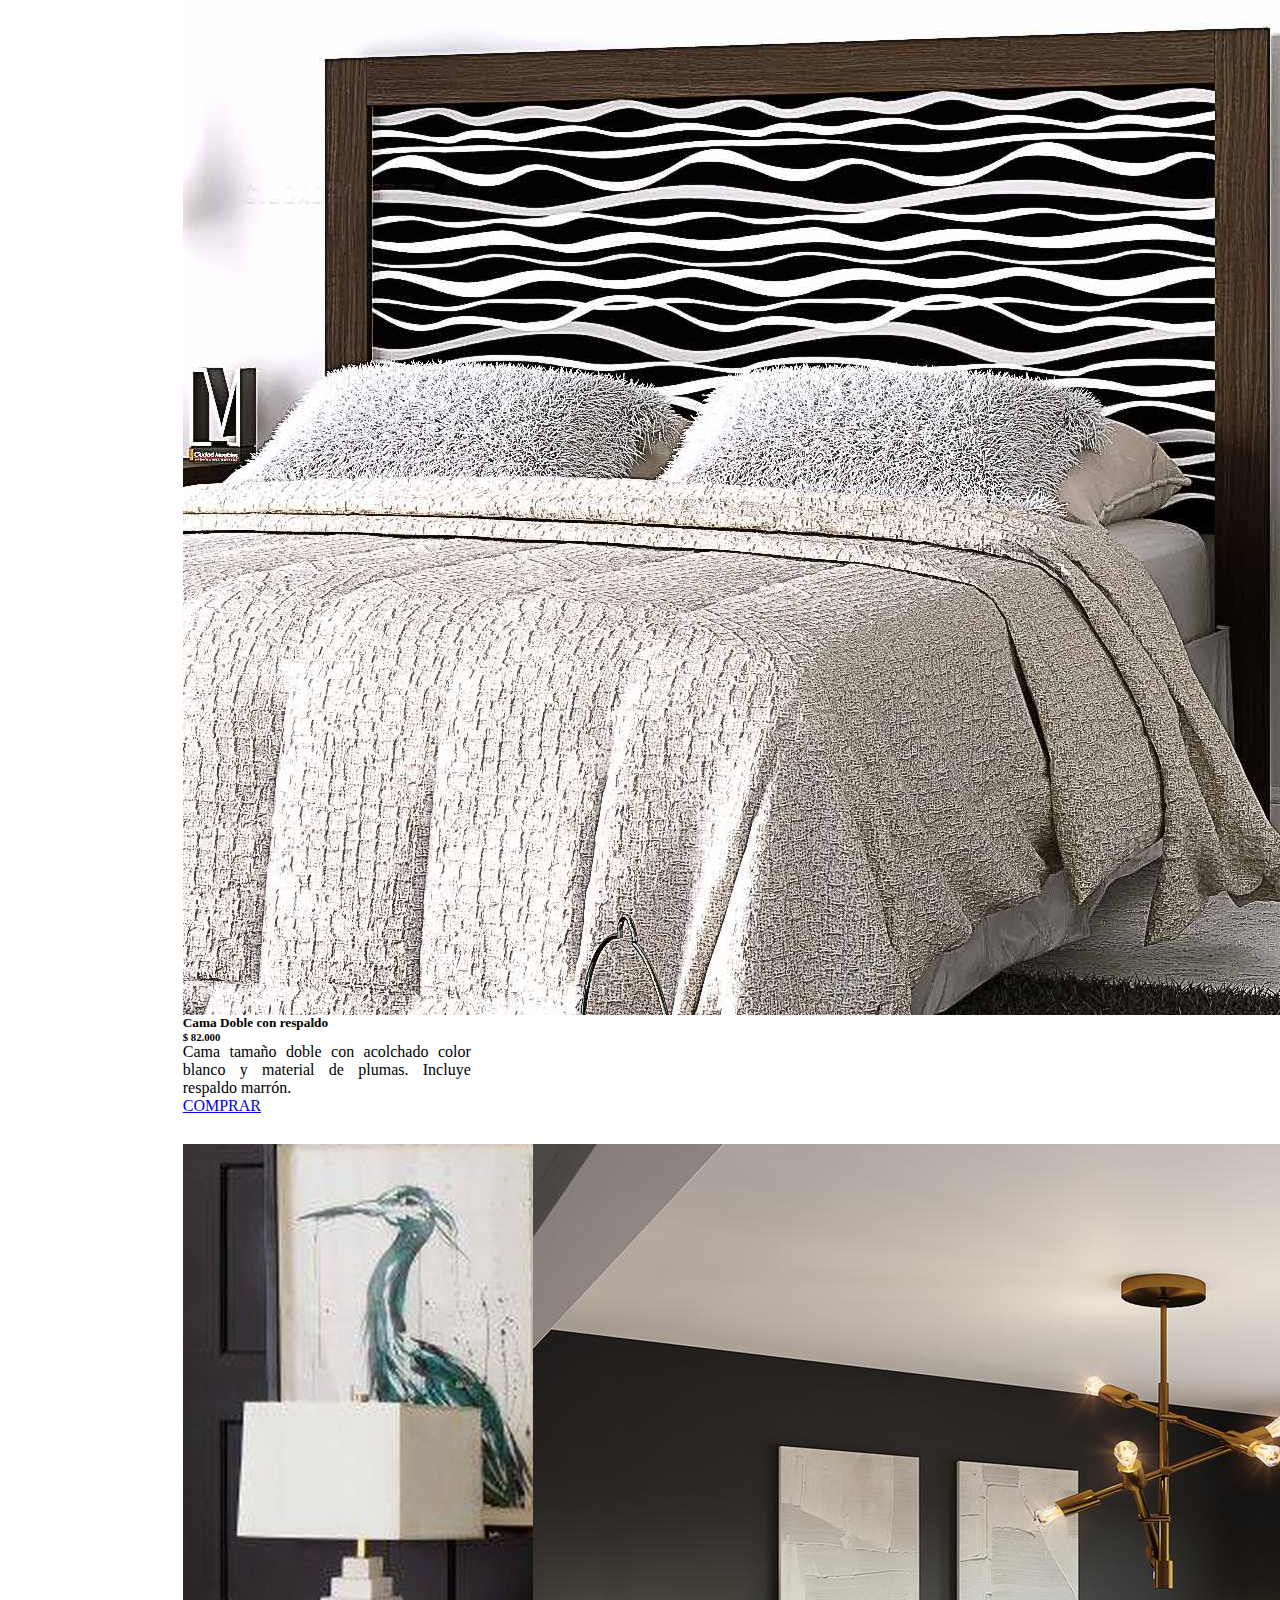
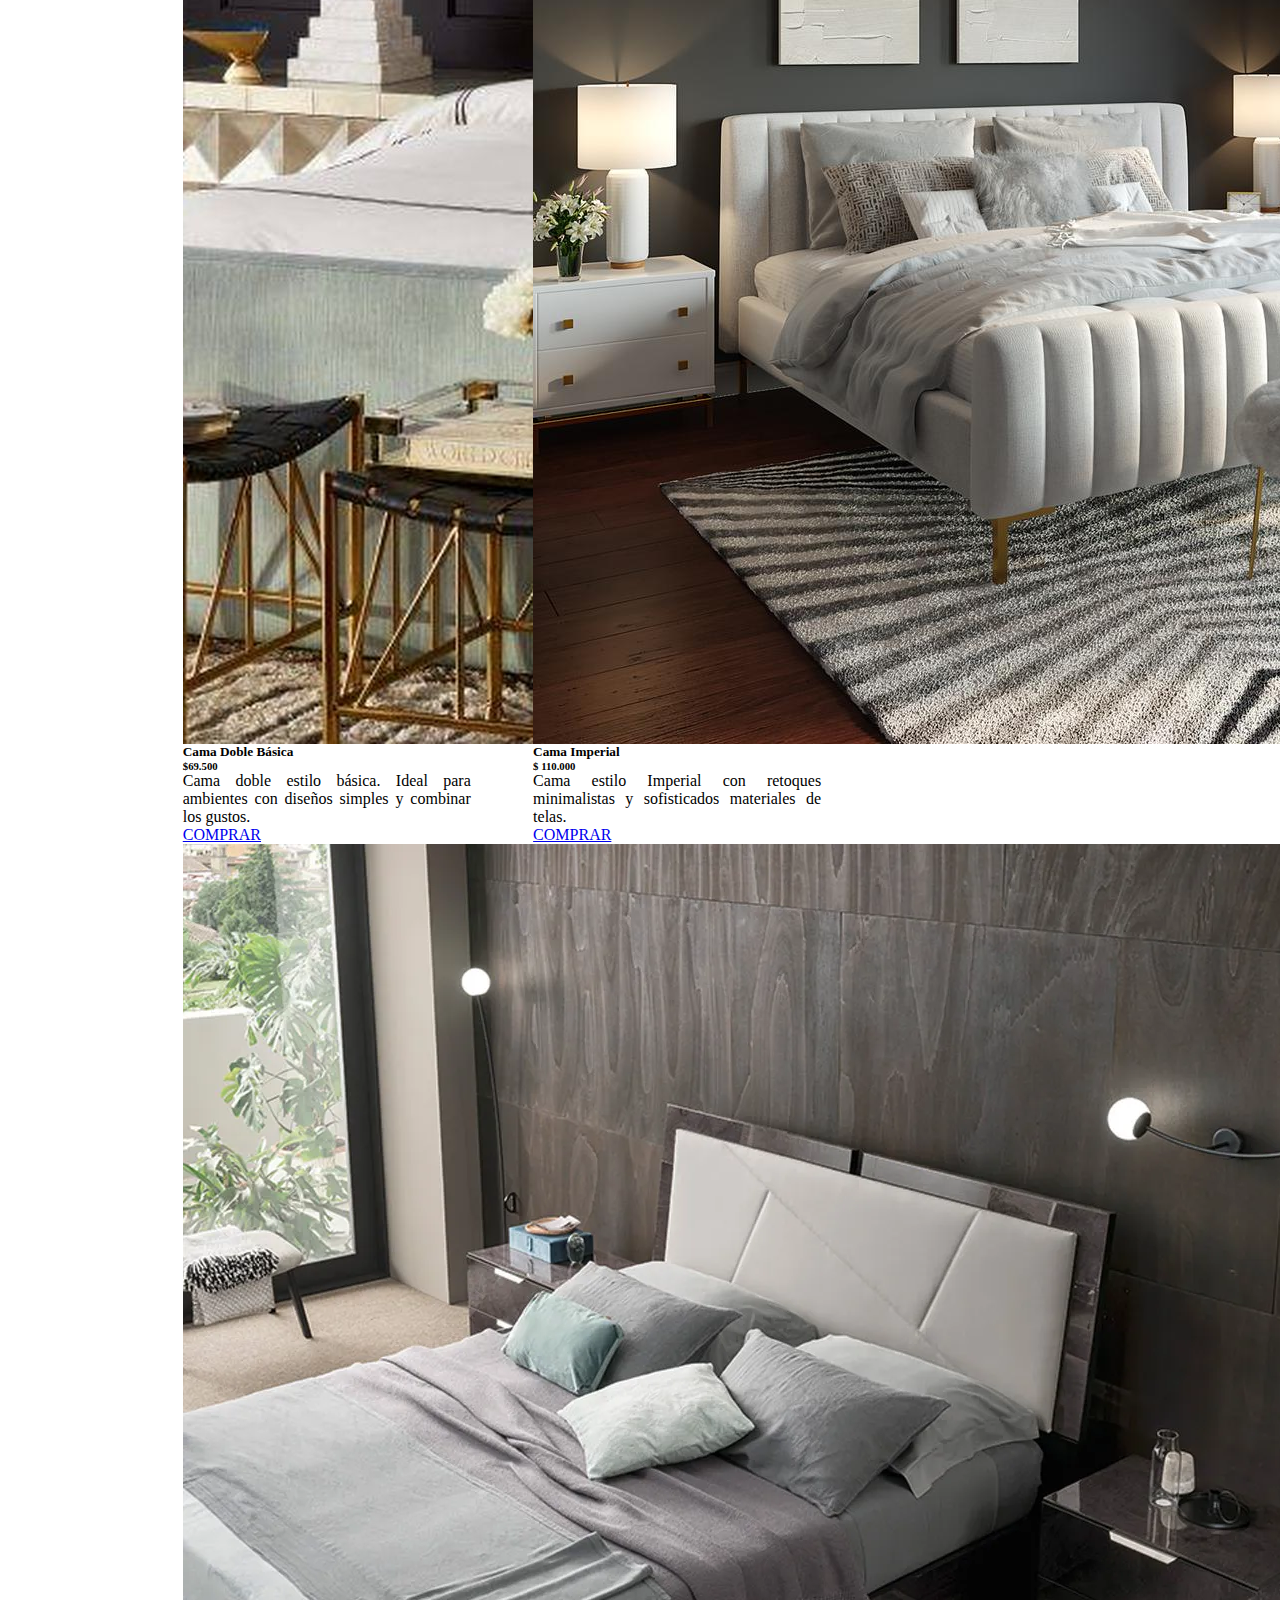
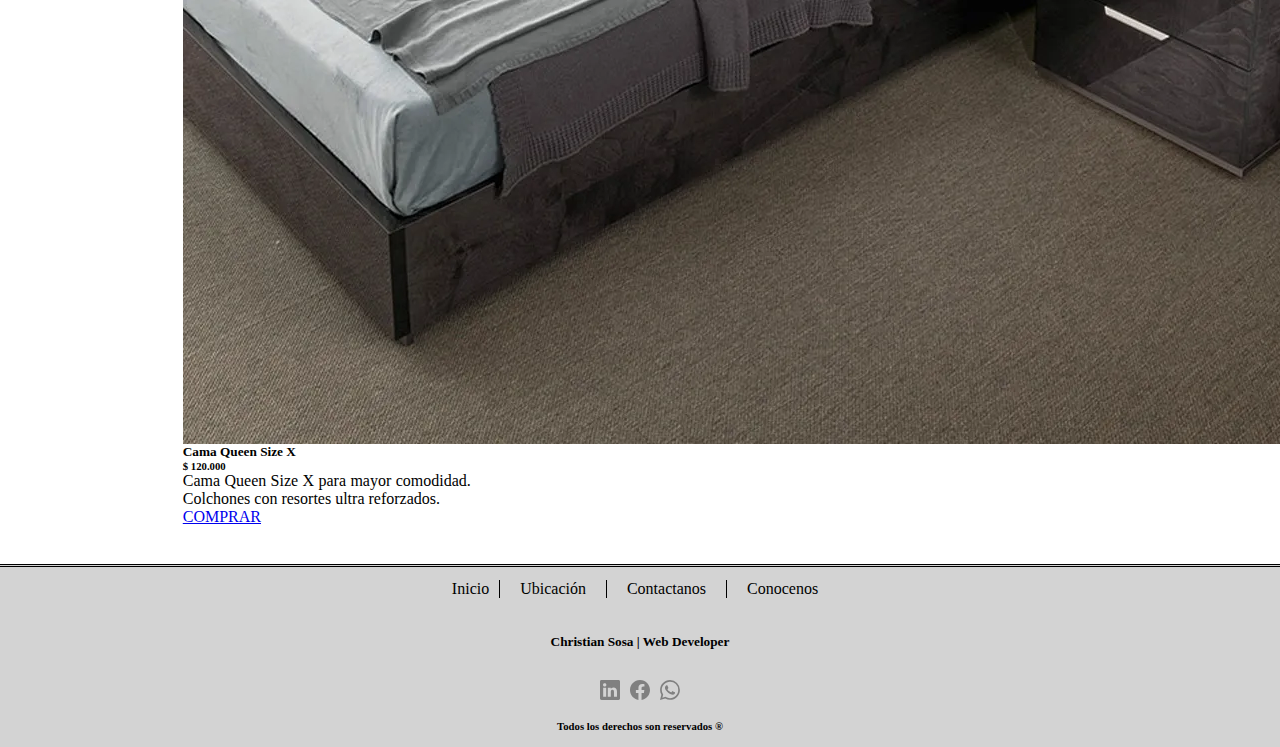
<file: camas.html>
<html lang="en">
<head>
    <meta charset="UTF-8">
    <meta http-equiv="X-UA-Compatible" content="IE=edge">
    <meta name="viewport" content="width=device-width, initial-scale=1.0">
    <meta name="keywords" content="Decoración, Diseño, Tienda, Innovación, Muebles, Bibliotecas, Escritorios, Camas, Mesas, Sillas, Sillones ">
    <meta name="og:type" content="E-commerce, Tienda electrónica">
    <meta name="og:title" content="Tienda Deco | Camas">
    <meta name="og:description" content="Compra de muebles de Interiores y Exteriores con diseños exclusivos.">
    <meta name="og:image" content="https://github.com/christian100s/PFSosa/blob/main/img/LogoTiendaDeco.jpg?raw=true">
    <meta name="og:url" content="https://tiendadeco.netlify.app/">
    <title>Camas | Tienda Deco</title>
    <link rel="icon" href="img/LogoTiendaDeco.jpg">
    <link href="https://cdn.jsdelivr.net/npm/bootstrap@5.3.0-alpha1/dist/css/bootstrap.min.css" rel="stylesheet" integrity="sha384-GLhlTQ8iRABdZLl6O3oVMWSktQOp6b7In1Zl3/Jr59b6EGGoI1aFkw7cmDA6j6gD" crossorigin="anonymous">
    <link rel="stylesheet" href="estilos.css">
</head>
<body>

  <!-- HEADER -->
    <header>
        <nav class="navbar navbar-expand-lg navbar-gray bg-light">
            <div class="btn-group dropend">
                <button type="button" class="btn btn-secondary dropdown-toggle" data-bs-toggle="dropdown" aria-expanded="false">
                  Catálogo
                </button>
                <ul class="dropdown-menu">
                    <li><a class="dropdown-item" href="index.html">Inicio</a></li>
                    <li><a class="dropdown-item" href="bibliotecas.html">Bibliotecas</a></li>
                    <li><a class="dropdown-item" href="escritorios.html">Escritorios</a></li>
                    <li><a class="dropdown-item" href="mesas.html">Mesas</a></li>
                    <li><a class="dropdown-item" href="sillas.html">Sillas</a></li>
                    <li><a class="dropdown-item" href="sillones.html">Sillones</a></li>
                </ul>
            </div>

                <div>
                    <nav class="navbar bg-body-tertiary ">
                        <div class="container-fluid">
                          <form class="d-flex" role="search">
                            <input class="form-control me-2" type="search" placeholder="Buscar" aria-label="Search">
                            <button class="btn btn-outline-success" type="submit">Buscar</button>
                          </form>
                        </div>
                      </nav>
                </div>
        
                <button type="button" class="btn btn-secondary">
                    <svg xmlns="http://www.w3.org/2000/svg" width="16" height="16" fill="currentColor" class="bi bi-cart" viewBox="0 0 16 16">
                        <path d="M0 1.5A.5.5 0 0 1 .5 1H2a.5.5 0 0 1 .485.379L2.89 3H14.5a.5.5 0 0 1 .491.592l-1.5 8A.5.5 0 0 1 13 12H4a.5.5 0 0 1-.491-.408L2.01 3.607 1.61 2H.5a.5.5 0 0 1-.5-.5zM3.102 4l1.313 7h8.17l1.313-7H3.102zM5 12a2 2 0 1 0 0 4 2 2 0 0 0 0-4zm7 0a2 2 0 1 0 0 4 2 2 0 0 0 0-4zm-7 1a1 1 0 1 1 0 2 1 1 0 0 1 0-2zm7 0a1 1 0 1 1 0 2 1 1 0 0 1 0-2z"/>
                    </svg>
                </button>
        
            </div>
        </nav>
    </header>
    
    <!-- CONTENDOR CARTAS CON BOOSTRAP -->
    <main>
        <div class="contenedorCarta">
            <div class="card carta" style="width: 18rem; display: inline-block;">
                <img src="img/Camas/Cama1.jfif" class="card-img-top" alt="...">
                <div class="card-body">
                <h5 class="card-title">Cama Doble</h5>
                <h6 class="card-title">$ 65.000</h6>
                <p class="card-text">Diseño de cama doble con mesa diseño acogedor para ambiente cálido.</p>
                <a href="#" class="btn btn-primary">COMPRAR</a>
                </div>
            </div>

            <div class="card carta" style="width: 18rem; display: inline-block;">
                <img src="img/Camas/Cama2.jfif" class="card-img-top" alt="...">
                <div class="card-body">
                <h5 class="card-title">Cama King Size</h5>
                <h6 class="card-title">$ 88.000</h6>
                <p class="card-text">Cama King Size con mesa al final en estilo róstico, ideal para ambientes campestres.</p>
                <a href="#" class="btn btn-primary">COMPRAR</a>
                </div>
            </div>

            <div class="card carta" style="width: 18rem; display: inline-block;">
                <img src="img/Camas/Cama3.jpg" class="card-img-top" alt="...">
                <div class="card-body">
                <h5 class="card-title">Cama Doble Imperial</h5>
                <h6 class="card-title">$ 75.500</h6>
                <p class="card-text">Cama tamaño doble con estilo imperial. Acolchado de plumas con tonos pasteles.</p>
                <a href="#" class="btn btn-primary">COMPRAR</a>
            </div>
        </div>

        <div class="contenedorCartalinea">
            <div class="card carta" style="width: 18rem; display: inline-block;">
                <img src="img/Camas/Cama4.jpg" class="card-img-top" alt="...">
                <div class="card-body">
                <h5 class="card-title">Cama doble con mesa</h5>
                <h6 class="card-title">$ 86.500</h6>
                <p class="card-text">Cama doble. Incluye sábanas, acolchado y mesa para ubicar en el borde de la cama.</p>
                <a href="#" class="btn btn-primary">COMPRAR</a>
                </div>
            </div>

            <div class="card carta" style="width: 18rem; display: inline-block;">
                <img src="img/Camas/Cama5.jpg" class="card-img-top" alt="...">
                <div class="card-body">
                <h5 class="card-title">Cama con respaldo</h5>
                <h6 class="card-title">$ 89.000</h6>
                <p class="card-text">Cama básica con respaldo de hierro para amurar a pared. Ideal apra ambientes pequeños.</p>
                <a href="#" class="btn btn-primary">COMPRAR</a>
                </div>
            </div>

            <div class="card carta" style="width: 18rem; display: inline-block;">
                <img src="img/Camas/Cama6.jpg" class="card-img-top" alt="...">
                <div class="card-body">
                <h5 class="card-title">Cama Doble con respaldo</h5>
                <h6 class="card-title">$ 82.000</h6>
                <p class="card-text">Cama tamaño doble con acolchado color blanco y material de plumas. Incluye respaldo marrón.</p>
                <a href="#" class="btn btn-primary">COMPRAR</a>
            </div>
        </div>

        <div class="contenedorCartalinea">
            <div class="card carta" style="width: 18rem; display: inline-block;">
                <img src="img/Camas/Cama7.jpg" class="card-img-top" alt="...">
                <div class="card-body">
                <h5 class="card-title">Cama Doble Básica</h5>
                <h6 class="card-title">$69.500</h6>
                <p class="card-text">Cama doble estilo básica. Ideal para ambientes con diseños simples y combinar los gustos.</p>
                <a href="#" class="btn btn-primary">COMPRAR</a>
                </div>
            </div>

            <div class="card carta" style="width: 18rem; display: inline-block;">
                <img src="img/Camas/Cama8.jpg" class="card-img-top" alt="...">
                <div class="card-body">
                <h5 class="card-title">Cama Imperial</h5>
                <h6 class="card-title">$ 110.000</h6>
                <p class="card-text">Cama estilo Imperial con retoques minimalistas y sofisticados materiales de telas.</p>
                <a href="#" class="btn btn-primary">COMPRAR</a>
                </div>
            </div>

            <div class="card carta" style="width: 18rem; display: inline-block;">
                <img src="img/Camas/Cama9.webp" class="card-img-top" alt="...">
                <div class="card-body">
                <h5 class="card-title">Cama Queen Size X</h5>
                <h6 class="card-title">$ 120.000</h6>
                <p class="card-text">Cama Queen Size X para mayor comodidad. Colchones con resortes ultra reforzados.</p>
                <a href="#" class="btn btn-primary">COMPRAR</a>
            </div>
        </div>
    </main>

<!-- FOOTER -->
    <footer>
        <div class="footContainer">
            <div class="fcCaja">
                <ul>  
                  <li class="linea"> <a href="conocenos.html">Conocenos</a> </li>
                  <li class="linea"> <a href="contactanos.html">Contactanos</a> </li>         
                  <li class="linea"> <a href="ubicacion.html">Ubicación</a> </li>
                  <li> <a href="index.html">Inicio</a> </li>  
                </ul>
            </div>
          <div class="fc1">
            <h5>Christian Sosa | Web Developer</h5>
          </div>
          <div class="fc2">
            <a href="https://www.linkedin.com/in/christian-sosa-975710a4/"><svg xmlns="http://www.w3.org/2000/svg" width="20" height="20" fill="gray" class="bi bi-linkedin iconos" viewBox="0 0 16 16">
              <path d="M0 1.146C0 .513.526 0 1.175 0h13.65C15.474 0 16 .513 16 1.146v13.708c0 .633-.526 1.146-1.175 1.146H1.175C.526 16 0 15.487 0 14.854V1.146zm4.943 12.248V6.169H2.542v7.225h2.401zm-1.2-8.212c.837 0 1.358-.554 1.358-1.248-.015-.709-.52-1.248-1.342-1.248-.822 0-1.359.54-1.359 1.248 0 .694.521 1.248 1.327 1.248h.016zm4.908 8.212V9.359c0-.216.016-.432.08-.586.173-.431.568-.878 1.232-.878.869 0 1.216.662 1.216 1.634v3.865h2.401V9.25c0-2.22-1.184-3.252-2.764-3.252-1.274 0-1.845.7-2.165 1.193v.025h-.016a5.54 5.54 0 0 1 .016-.025V6.169h-2.4c.03.678 0 7.225 0 7.225h2.4z"/>
            </svg></a>
      
            <a href="https://www.facebook.com/christian.sosa.357/"> <svg xmlns="http://www.w3.org/2000/svg" width="20" height="20" fill="gray" class="bi bi-facebook iconos" viewBox="0 0 16 16">
              <path d="M16 8.049c0-4.446-3.582-8.05-8-8.05C3.58 0-.002 3.603-.002 8.05c0 4.017 2.926 7.347 6.75 7.951v-5.625h-2.03V8.05H6.75V6.275c0-2.017 1.195-3.131 3.022-3.131.876 0 1.791.157 1.791.157v1.98h-1.009c-.993 0-1.303.621-1.303 1.258v1.51h2.218l-.354 2.326H9.25V16c3.824-.604 6.75-3.934 6.75-7.951z"/>
            </svg></a>
      
            <a href="https://api.whatsapp.com/send/?phone=541140277343&text=Hola.%20Me%20contacto%20para%20coordinar%20la%20compra%20de%20un%20artículo."><svg xmlns="http://www.w3.org/2000/svg" width="20" height="20" fill="gray" class="bi bi-whatsapp iconos" viewBox="0 0 16 16">
              <path d="M13.601 2.326A7.854 7.854 0 0 0 7.994 0C3.627 0 .068 3.558.064 7.926c0 1.399.366 2.76 1.057 3.965L0 16l4.204-1.102a7.933 7.933 0 0 0 3.79.965h.004c4.368 0 7.926-3.558 7.93-7.93A7.898 7.898 0 0 0 13.6 2.326zM7.994 14.521a6.573 6.573 0 0 1-3.356-.92l-.24-.144-2.494.654.666-2.433-.156-.251a6.56 6.56 0 0 1-1.007-3.505c0-3.626 2.957-6.584 6.591-6.584a6.56 6.56 0 0 1 4.66 1.931 6.557 6.557 0 0 1 1.928 4.66c-.004 3.639-2.961 6.592-6.592 6.592zm3.615-4.934c-.197-.099-1.17-.578-1.353-.646-.182-.065-.315-.099-.445.099-.133.197-.513.646-.627.775-.114.133-.232.148-.43.05-.197-.1-.836-.308-1.592-.985-.59-.525-.985-1.175-1.103-1.372-.114-.198-.011-.304.088-.403.087-.088.197-.232.296-.346.1-.114.133-.198.198-.33.065-.134.034-.248-.015-.347-.05-.099-.445-1.076-.612-1.47-.16-.389-.323-.335-.445-.34-.114-.007-.247-.007-.38-.007a.729.729 0 0 0-.529.247c-.182.198-.691.677-.691 1.654 0 .977.71 1.916.81 2.049.098.133 1.394 2.132 3.383 2.992.47.205.84.326 1.129.418.475.152.904.129 1.246.08.38-.058 1.171-.48 1.338-.943.164-.464.164-.86.114-.943-.049-.084-.182-.133-.38-.232z"/>
            </svg>
            </a>
          </div>
    
          <div class="fc3">
            <h6>Todos los derechos son reservados ®</h6>
          </div>
        </div>
      </footer>

    
    <script src="https://cdn.jsdelivr.net/npm/bootstrap@5.3.0-alpha1/dist/js/bootstrap.bundle.min.js" integrity="sha384-w76AqPfDkMBDXo30jS1Sgez6pr3x5MlQ1ZAGC+nuZB+EYdgRZgiwxhTBTkF7CXvN" crossorigin="anonymous"></script>    
</body>
</html>
</file>
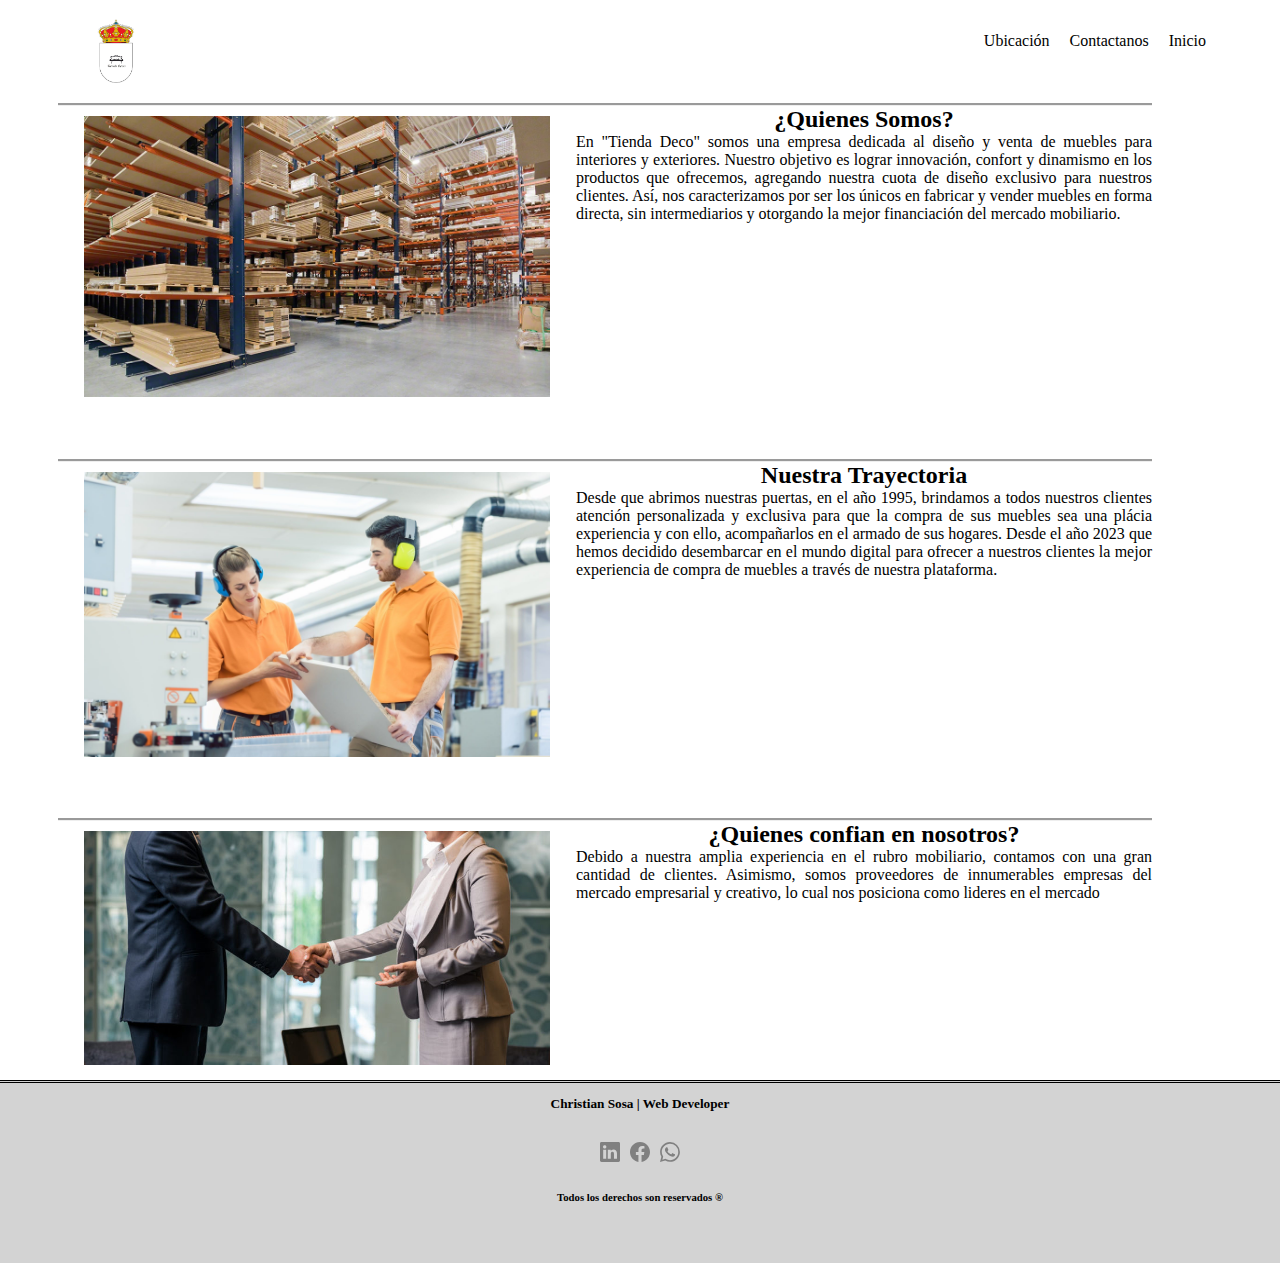
<file: conocenos.html>
<html lang="en">
<head>
    <meta charset="UTF-8">
    <meta http-equiv="X-UA-Compatible" content="IE=edge">
    <meta name="viewport" content="width=device-width, initial-scale=1.0">
    <meta name="keywords" content="Decoración, Diseño, Tienda, Innovación, Muebles, Bibliotecas, Escritorios, Camas, Mesas, Sillas, Sillones ">
    <meta name="og:type" content="E-commerce, Tienda electrónica">
    <meta name="og:title" content="Tienda Deco | Conocenos">
    <meta name="og:description" content="Compra de muebles de Interiores y Exteriores con diseños exclusivos.">
    <meta name="og:image" content="https://github.com/christian100s/PFSosa/blob/main/img/LogoTiendaDeco.jpg?raw=true">
    <meta name="og:url" content="https://tiendadeco.netlify.app/">
    <title>Conocenos | Tienda Deco</title>
    <link rel="icon" href="img/LogoTiendaDeco.jpg">
    <link href="https://cdn.jsdelivr.net/npm/bootstrap@5.3.0-alpha1/dist/css/bootstrap.min.css" rel="stylesheet" integrity="sha384-GLhlTQ8iRABdZLl6O3oVMWSktQOp6b7In1Zl3/Jr59b6EGGoI1aFkw7cmDA6j6gD" crossorigin="anonymous">
    <link rel="stylesheet" href="estilos.css">
    <link rel="stylesheet" href="https://cdnjs.cloudflare.com/ajax/libs/animate.css/4.1.1/animate.min.css"/>
</head>
<body>
<!-- HEADER -->
<header>
    <div class="contenedorHeader">
        <div class="ch1">
            <a href="index.html"><img src="img/LogoTiendaDeco.jpg" width="40px"></a>
        </div>
        
        <div class="ch2">
            <ul>
                <li> <a href="index.html">Inicio</a> </li>    
                <li> <a href="contactanos.html">Contactanos</a> </li>         
                <li> <a href="ubicacion.html">Ubicación</a> </li>
            </ul>
        </div>
    </div>

</header>

<!-- CONTENEDOR ¿QUIENES SOMOS? -->
<main>
<div class="caja">
    <div class="caja1">
        <div>
            <img src="img/Quienes Somos/depositoMuebles.jpg" class="imagenTrayectoria" alt="">    
        </div>
    </div>

    <div class="caja2">
        <h2>¿Quienes Somos?</h2>
        <p>En "Tienda Deco" somos una empresa dedicada al diseño y venta de muebles
        para interiores y exteriores. Nuestro objetivo es lograr innovación, confort y dinamismo en los productos que
        ofrecemos, agregando nuestra cuota de diseño exclusivo para nuestros clientes. Así, nos caracterizamos 
        por ser los únicos en fabricar y vender muebles en forma directa, sin intermediarios
        y otorgando la mejor financiación del mercado mobiliario.</p>
    </div>

    <div class="caja3">
        <img src="img/Nuestra Trayectoria/fabricaEmpleados.jpg" class="imagenTrayectoria" alt=""> 
    </div>

    <div class="caja4">
        <h2>Nuestra Trayectoria</h2>
        <p>Desde que abrimos nuestras puertas, en el año 1995, brindamos a todos nuestros clientes atención 
         personalizada y exclusiva para que la compra de sus muebles sea una plácia experiencia y con ello, 
         acompañarlos en el armado de sus hogares. Desde el año 2023 que hemos decidido desembarcar en el 
         mundo digital para ofrecer a nuestros clientes la mejor experiencia de compra de muebles a través
         de nuestra plataforma.</p>
    </div>

    <div class="caja5">
        <img src="img/Nuestra Trayectoria/empresarios.jpg" class="imagenTrayectoria" alt="">   
    </div>

    <div class="caja6">
        <h2>¿Quienes confian en nosotros?</h2>
            <p>Debido a nuestra amplia experiencia en el rubro mobiliario, contamos con una gran cantidad de 
            clientes. Asimismo, somos proveedores de innumerables empresas del mercado empresarial y creativo,
            lo cual nos posiciona como lideres en el mercado</p>
    </div>
</div>
</main>

<!-- FOOTER -->
<footer>
  <div class="footContainer">
    <div class="fc1">
      <h5>Christian Sosa | Web Developer</h5>
    </div>
    <div class="fc2">
      <a href="https://www.linkedin.com/in/christian-sosa-975710a4/"><svg xmlns="http://www.w3.org/2000/svg" width="20" height="20" fill="gray" class="bi bi-linkedin iconos" viewBox="0 0 16 16">
        <path d="M0 1.146C0 .513.526 0 1.175 0h13.65C15.474 0 16 .513 16 1.146v13.708c0 .633-.526 1.146-1.175 1.146H1.175C.526 16 0 15.487 0 14.854V1.146zm4.943 12.248V6.169H2.542v7.225h2.401zm-1.2-8.212c.837 0 1.358-.554 1.358-1.248-.015-.709-.52-1.248-1.342-1.248-.822 0-1.359.54-1.359 1.248 0 .694.521 1.248 1.327 1.248h.016zm4.908 8.212V9.359c0-.216.016-.432.08-.586.173-.431.568-.878 1.232-.878.869 0 1.216.662 1.216 1.634v3.865h2.401V9.25c0-2.22-1.184-3.252-2.764-3.252-1.274 0-1.845.7-2.165 1.193v.025h-.016a5.54 5.54 0 0 1 .016-.025V6.169h-2.4c.03.678 0 7.225 0 7.225h2.4z"/>
      </svg></a>

      <a href="https://www.facebook.com/christian.sosa.357/"> <svg xmlns="http://www.w3.org/2000/svg" width="20" height="20" fill="gray" class="bi bi-facebook iconos" viewBox="0 0 16 16">
        <path d="M16 8.049c0-4.446-3.582-8.05-8-8.05C3.58 0-.002 3.603-.002 8.05c0 4.017 2.926 7.347 6.75 7.951v-5.625h-2.03V8.05H6.75V6.275c0-2.017 1.195-3.131 3.022-3.131.876 0 1.791.157 1.791.157v1.98h-1.009c-.993 0-1.303.621-1.303 1.258v1.51h2.218l-.354 2.326H9.25V16c3.824-.604 6.75-3.934 6.75-7.951z"/>
      </svg></a>

      <a href="https://api.whatsapp.com/send/?phone=541140277343&text=Hola.%20Me%20contacto%20para%20coordinar%20la%20compra%20de%20un%20artículo."><svg xmlns="http://www.w3.org/2000/svg" width="20" height="20" fill="gray" class="bi bi-whatsapp iconos" viewBox="0 0 16 16">
        <path d="M13.601 2.326A7.854 7.854 0 0 0 7.994 0C3.627 0 .068 3.558.064 7.926c0 1.399.366 2.76 1.057 3.965L0 16l4.204-1.102a7.933 7.933 0 0 0 3.79.965h.004c4.368 0 7.926-3.558 7.93-7.93A7.898 7.898 0 0 0 13.6 2.326zM7.994 14.521a6.573 6.573 0 0 1-3.356-.92l-.24-.144-2.494.654.666-2.433-.156-.251a6.56 6.56 0 0 1-1.007-3.505c0-3.626 2.957-6.584 6.591-6.584a6.56 6.56 0 0 1 4.66 1.931 6.557 6.557 0 0 1 1.928 4.66c-.004 3.639-2.961 6.592-6.592 6.592zm3.615-4.934c-.197-.099-1.17-.578-1.353-.646-.182-.065-.315-.099-.445.099-.133.197-.513.646-.627.775-.114.133-.232.148-.43.05-.197-.1-.836-.308-1.592-.985-.59-.525-.985-1.175-1.103-1.372-.114-.198-.011-.304.088-.403.087-.088.197-.232.296-.346.1-.114.133-.198.198-.33.065-.134.034-.248-.015-.347-.05-.099-.445-1.076-.612-1.47-.16-.389-.323-.335-.445-.34-.114-.007-.247-.007-.38-.007a.729.729 0 0 0-.529.247c-.182.198-.691.677-.691 1.654 0 .977.71 1.916.81 2.049.098.133 1.394 2.132 3.383 2.992.47.205.84.326 1.129.418.475.152.904.129 1.246.08.38-.058 1.171-.48 1.338-.943.164-.464.164-.86.114-.943-.049-.084-.182-.133-.38-.232z"/>
      </svg>
      </a>
    </div>

    <div class="fc3">
      <h6>Todos los derechos son reservados ®</h6>
    </div>
  </div>
</footer>

<script src="https://cdn.jsdelivr.net/npm/bootstrap@5.3.0-alpha1/dist/js/bootstrap.bundle.min.js" integrity="sha384-w76AqPfDkMBDXo30jS1Sgez6pr3x5MlQ1ZAGC+nuZB+EYdgRZgiwxhTBTkF7CXvN" crossorigin="anonymous"></script>    
</body>
</html>
</file>
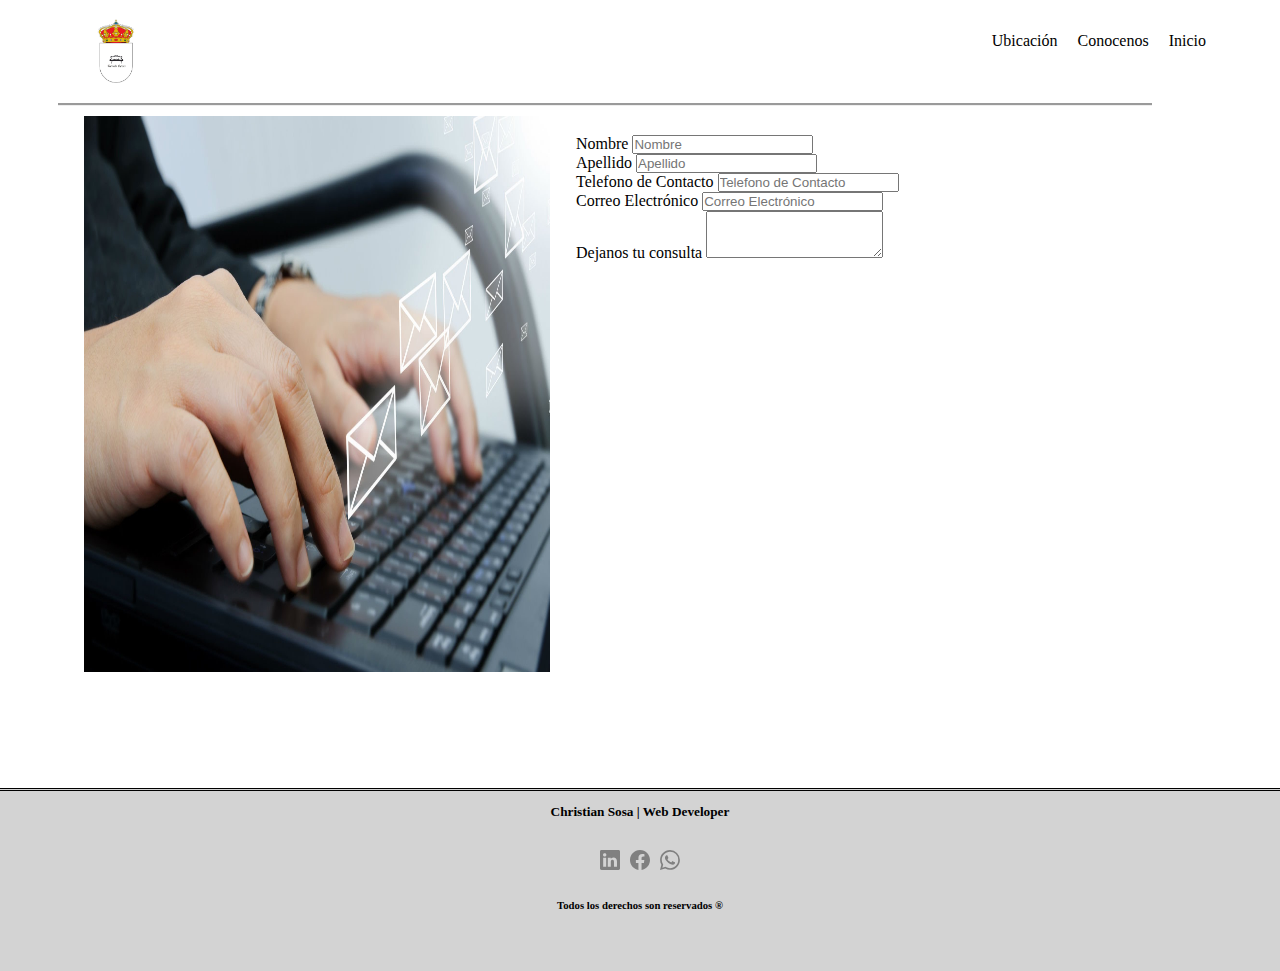
<file: contactanos.html>
<html lang="en">
<head>
    <meta charset="UTF-8">
    <meta http-equiv="X-UA-Compatible" content="IE=edge">
    <meta name="viewport" content="width=device-width, initial-scale=1.0">
    <meta name="keywords" content="Decoración, Diseño, Tienda, Innovación, Muebles, Bibliotecas, Escritorios, Camas, Mesas, Sillas, Sillones ">
    <meta name="og:type" content="E-commerce, Tienda electrónica">
    <meta name="og:title" content="Tienda Deco | Contactanos">
    <meta name="og:description" content="Compra de muebles de Interiores y Exteriores con diseños exclusivos.">
    <meta name="og:image" content="https://github.com/christian100s/PFSosa/blob/main/img/LogoTiendaDeco.jpg?raw=true">
    <meta name="og:url" content="https://tiendadeco.netlify.app/">
    <title>Conocenos | Tienda Deco</title>
    <link rel="icon" href="img/LogoTiendaDeco.jpg">
    <link href="https://cdn.jsdelivr.net/npm/bootstrap@5.3.0-alpha1/dist/css/bootstrap.min.css" rel="stylesheet" integrity="sha384-GLhlTQ8iRABdZLl6O3oVMWSktQOp6b7In1Zl3/Jr59b6EGGoI1aFkw7cmDA6j6gD" crossorigin="anonymous">
    <link rel="stylesheet" href="estilos.css">
    <link rel="stylesheet" href="https://cdnjs.cloudflare.com/ajax/libs/animate.css/4.1.1/animate.min.css"/>
</head>

<body>
<!-- HEADER -->
<header>
    <div class="contenedorHeader">
        <div class="ch1">
            <a href="index.html"><img src="img/LogoTiendaDeco.jpg" width="40px"></a>
        </div>
        
        <div class="ch2">
            <ul>
                <li> <a href="index.html">Inicio</a> </li>    
                <li> <a href="conocenos.html">Conocenos</a> </li>         
                <li> <a href="ubicacion.html">Ubicación</a> </li>
            </ul>
        </div>
    </div>
</header>

<!-- FORMULARIO DE CONTACTO E IMAGEN DE CONTACTO -->
<main>
<div class="contacto animate__animated animate__fadeInDown">
    <div class="contacto1">
        <div>
            <img src="img/Nuestra Trayectoria/contactanos.jpg" class="imagenTrayectoria" alt="">     
        </div>
    </div>

    <div class="contacto2">
        <div class="mb-3">
            <label for="exampleFormControlInput1" class="form-label">Nombre</label>
            <input type="email" class="form-control" id="exampleFormControlInput1" placeholder="Nombre">
          </div>
          <div class="mb-3">
            <label for="exampleFormControlInput1" class="form-label">Apellido</label>
            <input type="email" class="form-control" id="exampleFormControlInput1" placeholder="Apellido">
          </div>
          <div class="mb-3">
            <label for="exampleFormControlInput1" class="form-label">Telefono de Contacto</label>
            <input type="email" class="form-control" id="exampleFormControlInput1" placeholder="Telefono de Contacto">
          </div>
          <div class="mb-3">
            <label for="exampleFormControlInput1" class="form-label">Correo Electrónico</label>
            <input type="email" class="form-control" id="exampleFormControlInput1" placeholder="Correo Electrónico">
          </div>
          <div class="mb-3">
            <label for="exampleFormControlTextarea1" class="form-label">Dejanos tu consulta</label>
            <textarea class="form-control" id="exampleFormControlTextarea1" rows="3"></textarea>
          </div>
    </div>
</main>

<!-- FOOTER -->
<footer>
  <div class="footContainer">
    <div class="fc1">
      <h5>Christian Sosa | Web Developer</h5>
    </div>
    <div class="fc2">
      <a href="https://www.linkedin.com/in/christian-sosa-975710a4/"><svg xmlns="http://www.w3.org/2000/svg" width="20" height="20" fill="gray" class="bi bi-linkedin iconos" viewBox="0 0 16 16">
        <path d="M0 1.146C0 .513.526 0 1.175 0h13.65C15.474 0 16 .513 16 1.146v13.708c0 .633-.526 1.146-1.175 1.146H1.175C.526 16 0 15.487 0 14.854V1.146zm4.943 12.248V6.169H2.542v7.225h2.401zm-1.2-8.212c.837 0 1.358-.554 1.358-1.248-.015-.709-.52-1.248-1.342-1.248-.822 0-1.359.54-1.359 1.248 0 .694.521 1.248 1.327 1.248h.016zm4.908 8.212V9.359c0-.216.016-.432.08-.586.173-.431.568-.878 1.232-.878.869 0 1.216.662 1.216 1.634v3.865h2.401V9.25c0-2.22-1.184-3.252-2.764-3.252-1.274 0-1.845.7-2.165 1.193v.025h-.016a5.54 5.54 0 0 1 .016-.025V6.169h-2.4c.03.678 0 7.225 0 7.225h2.4z"/>
      </svg></a>

      <a href="https://www.facebook.com/christian.sosa.357/"> <svg xmlns="http://www.w3.org/2000/svg" width="20" height="20" fill="gray" class="bi bi-facebook iconos" viewBox="0 0 16 16">
        <path d="M16 8.049c0-4.446-3.582-8.05-8-8.05C3.58 0-.002 3.603-.002 8.05c0 4.017 2.926 7.347 6.75 7.951v-5.625h-2.03V8.05H6.75V6.275c0-2.017 1.195-3.131 3.022-3.131.876 0 1.791.157 1.791.157v1.98h-1.009c-.993 0-1.303.621-1.303 1.258v1.51h2.218l-.354 2.326H9.25V16c3.824-.604 6.75-3.934 6.75-7.951z"/>
      </svg></a>

      <a href="https://api.whatsapp.com/send/?phone=541140277343&text=Hola.%20Me%20contacto%20para%20coordinar%20la%20compra%20de%20un%20artículo."><svg xmlns="http://www.w3.org/2000/svg" width="20" height="20" fill="gray" class="bi bi-whatsapp iconos" viewBox="0 0 16 16">
        <path d="M13.601 2.326A7.854 7.854 0 0 0 7.994 0C3.627 0 .068 3.558.064 7.926c0 1.399.366 2.76 1.057 3.965L0 16l4.204-1.102a7.933 7.933 0 0 0 3.79.965h.004c4.368 0 7.926-3.558 7.93-7.93A7.898 7.898 0 0 0 13.6 2.326zM7.994 14.521a6.573 6.573 0 0 1-3.356-.92l-.24-.144-2.494.654.666-2.433-.156-.251a6.56 6.56 0 0 1-1.007-3.505c0-3.626 2.957-6.584 6.591-6.584a6.56 6.56 0 0 1 4.66 1.931 6.557 6.557 0 0 1 1.928 4.66c-.004 3.639-2.961 6.592-6.592 6.592zm3.615-4.934c-.197-.099-1.17-.578-1.353-.646-.182-.065-.315-.099-.445.099-.133.197-.513.646-.627.775-.114.133-.232.148-.43.05-.197-.1-.836-.308-1.592-.985-.59-.525-.985-1.175-1.103-1.372-.114-.198-.011-.304.088-.403.087-.088.197-.232.296-.346.1-.114.133-.198.198-.33.065-.134.034-.248-.015-.347-.05-.099-.445-1.076-.612-1.47-.16-.389-.323-.335-.445-.34-.114-.007-.247-.007-.38-.007a.729.729 0 0 0-.529.247c-.182.198-.691.677-.691 1.654 0 .977.71 1.916.81 2.049.098.133 1.394 2.132 3.383 2.992.47.205.84.326 1.129.418.475.152.904.129 1.246.08.38-.058 1.171-.48 1.338-.943.164-.464.164-.86.114-.943-.049-.084-.182-.133-.38-.232z"/>
      </svg>
      </a>
    </div>

    <div class="fc3">
      <h6>Todos los derechos son reservados ®</h6>
    </div>
  </div>
</footer>

<script src="https://cdn.jsdelivr.net/npm/bootstrap@5.3.0-alpha1/dist/js/bootstrap.bundle.min.js" integrity="sha384-w76AqPfDkMBDXo30jS1Sgez6pr3x5MlQ1ZAGC+nuZB+EYdgRZgiwxhTBTkF7CXvN" crossorigin="anonymous"></script>    
</body>
</html>
</file>
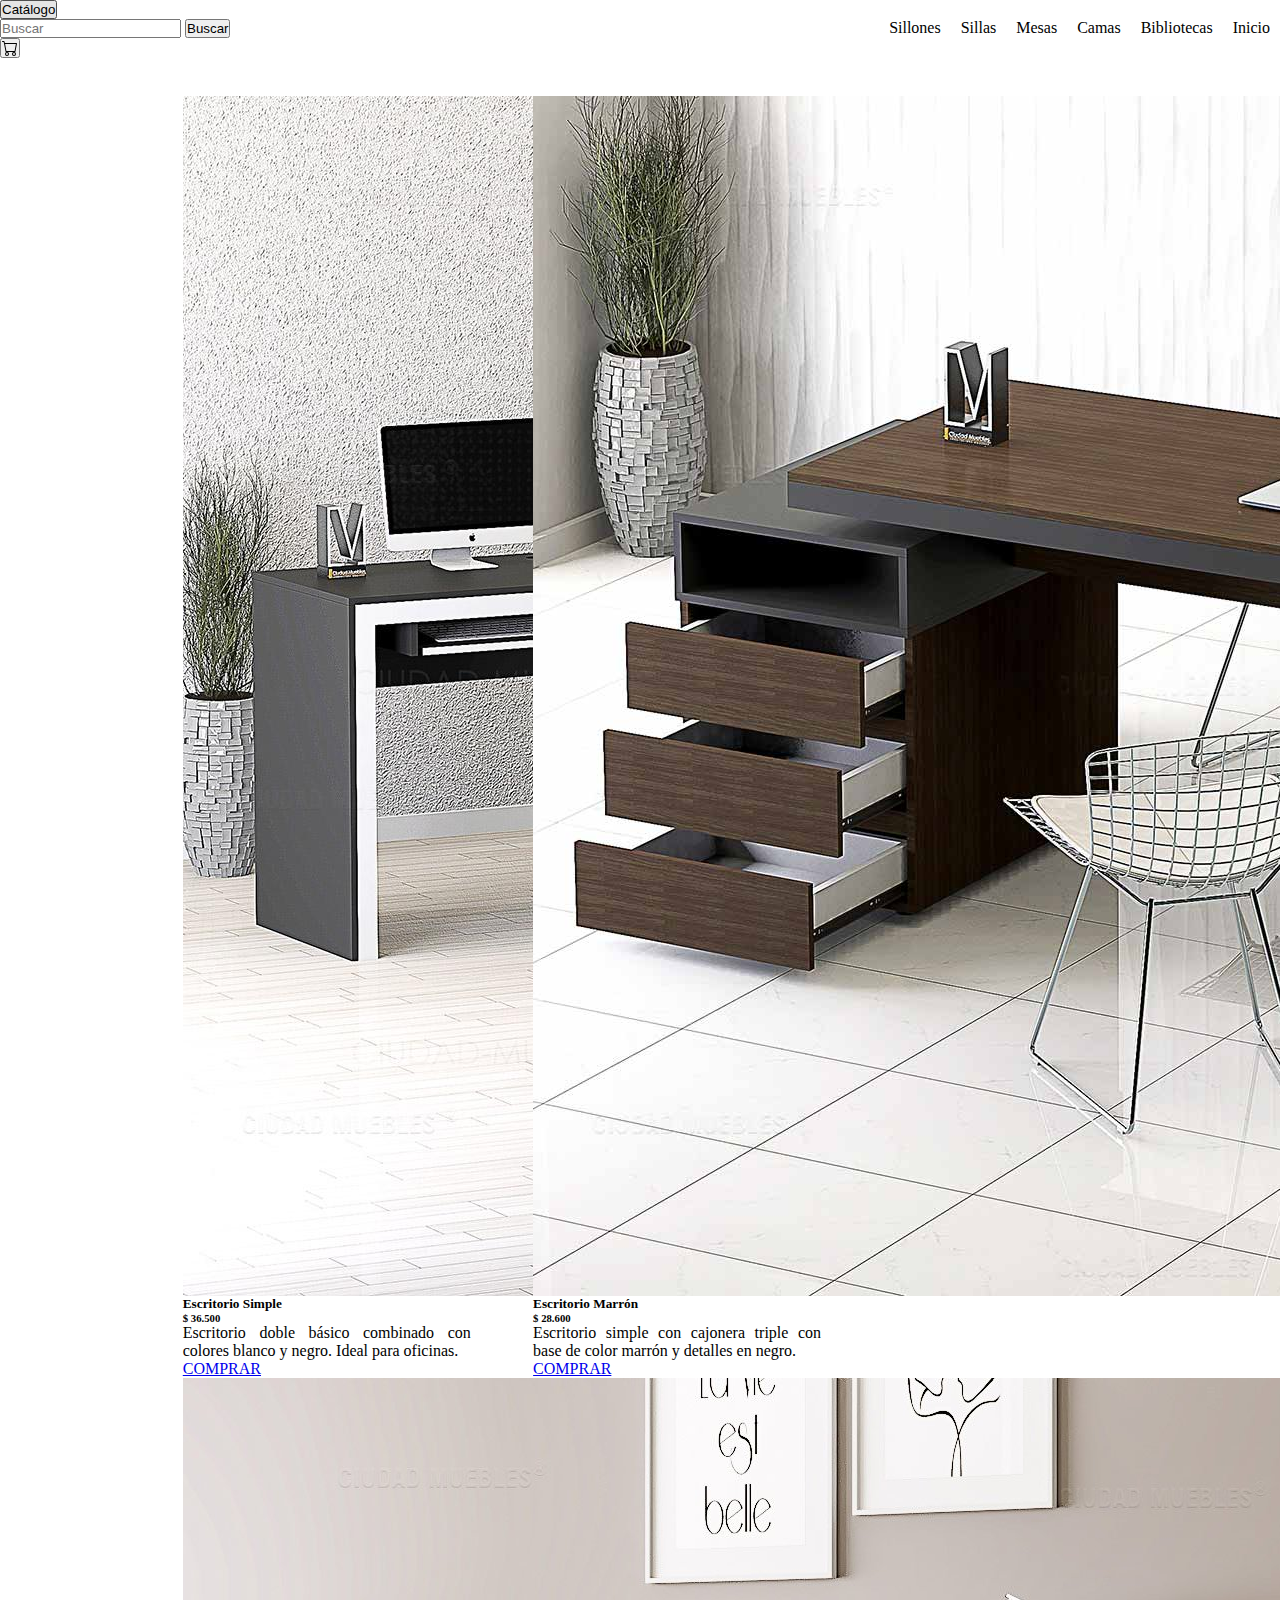
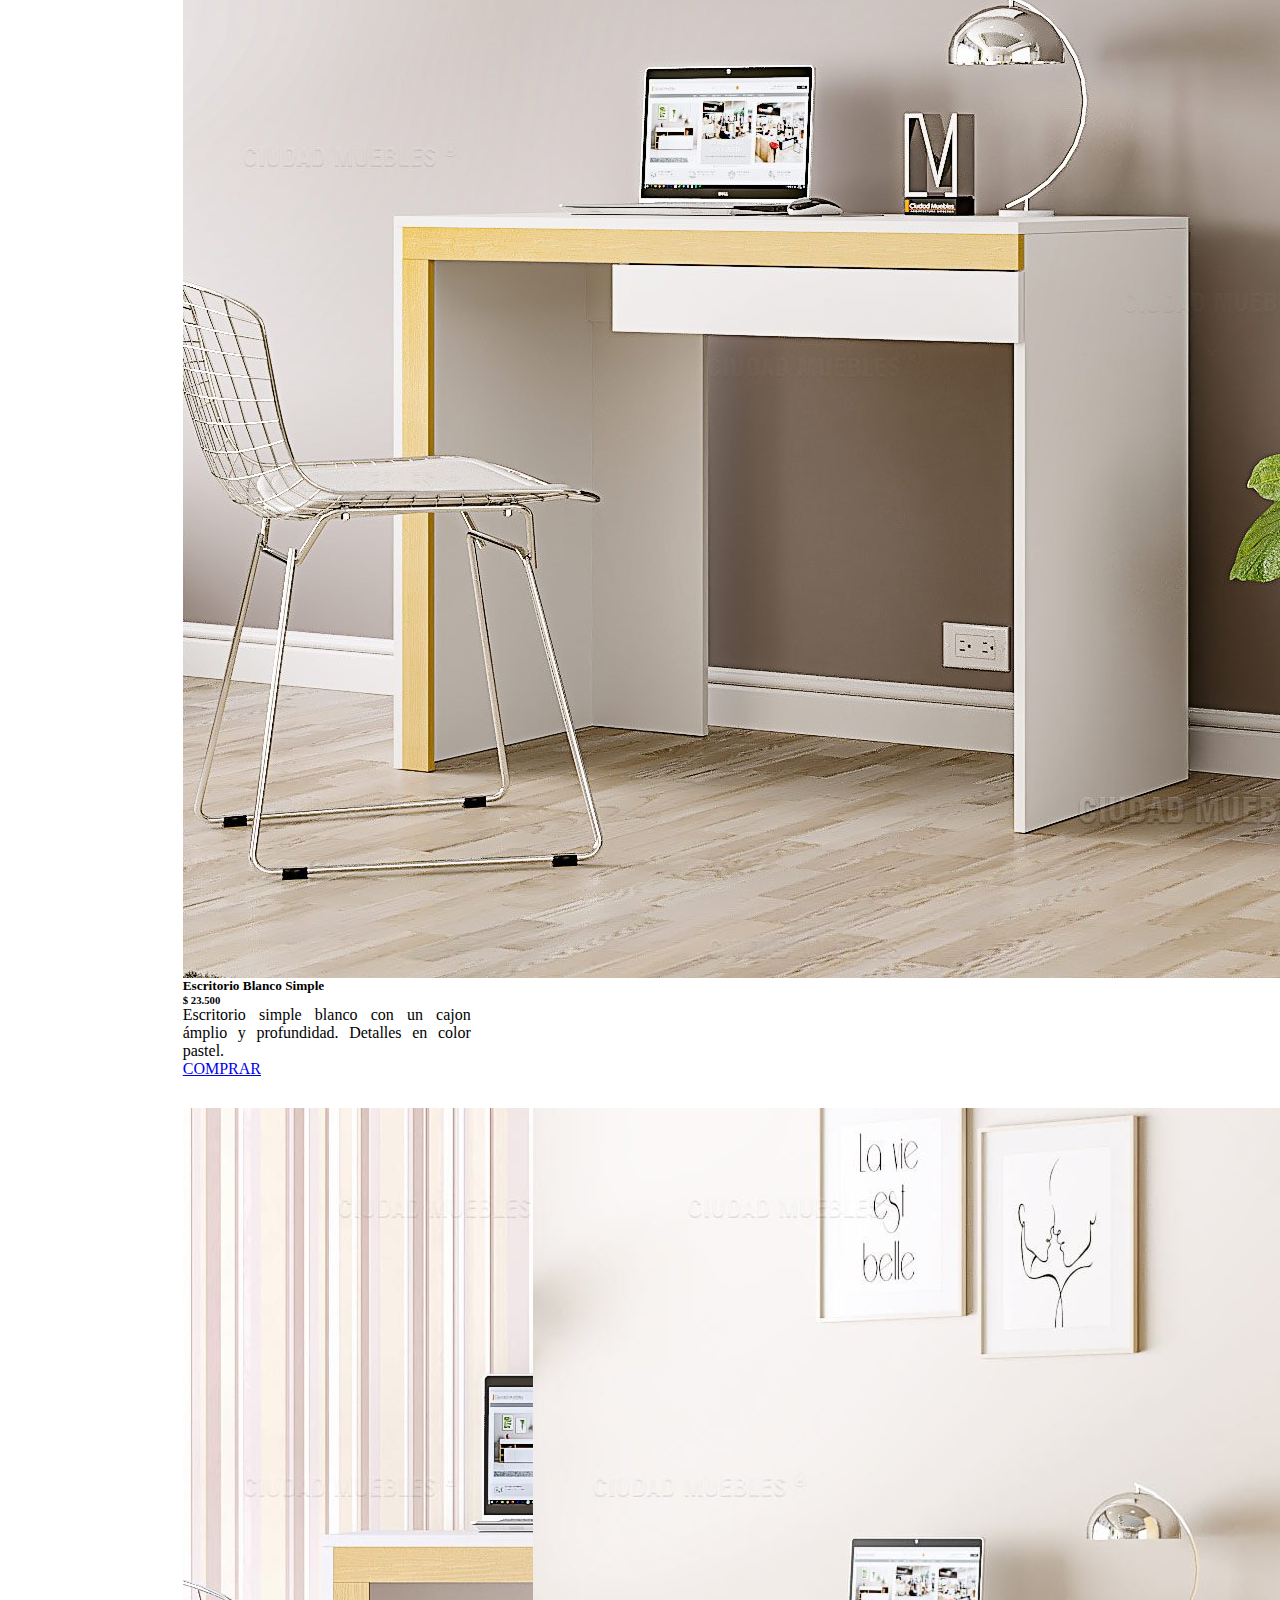
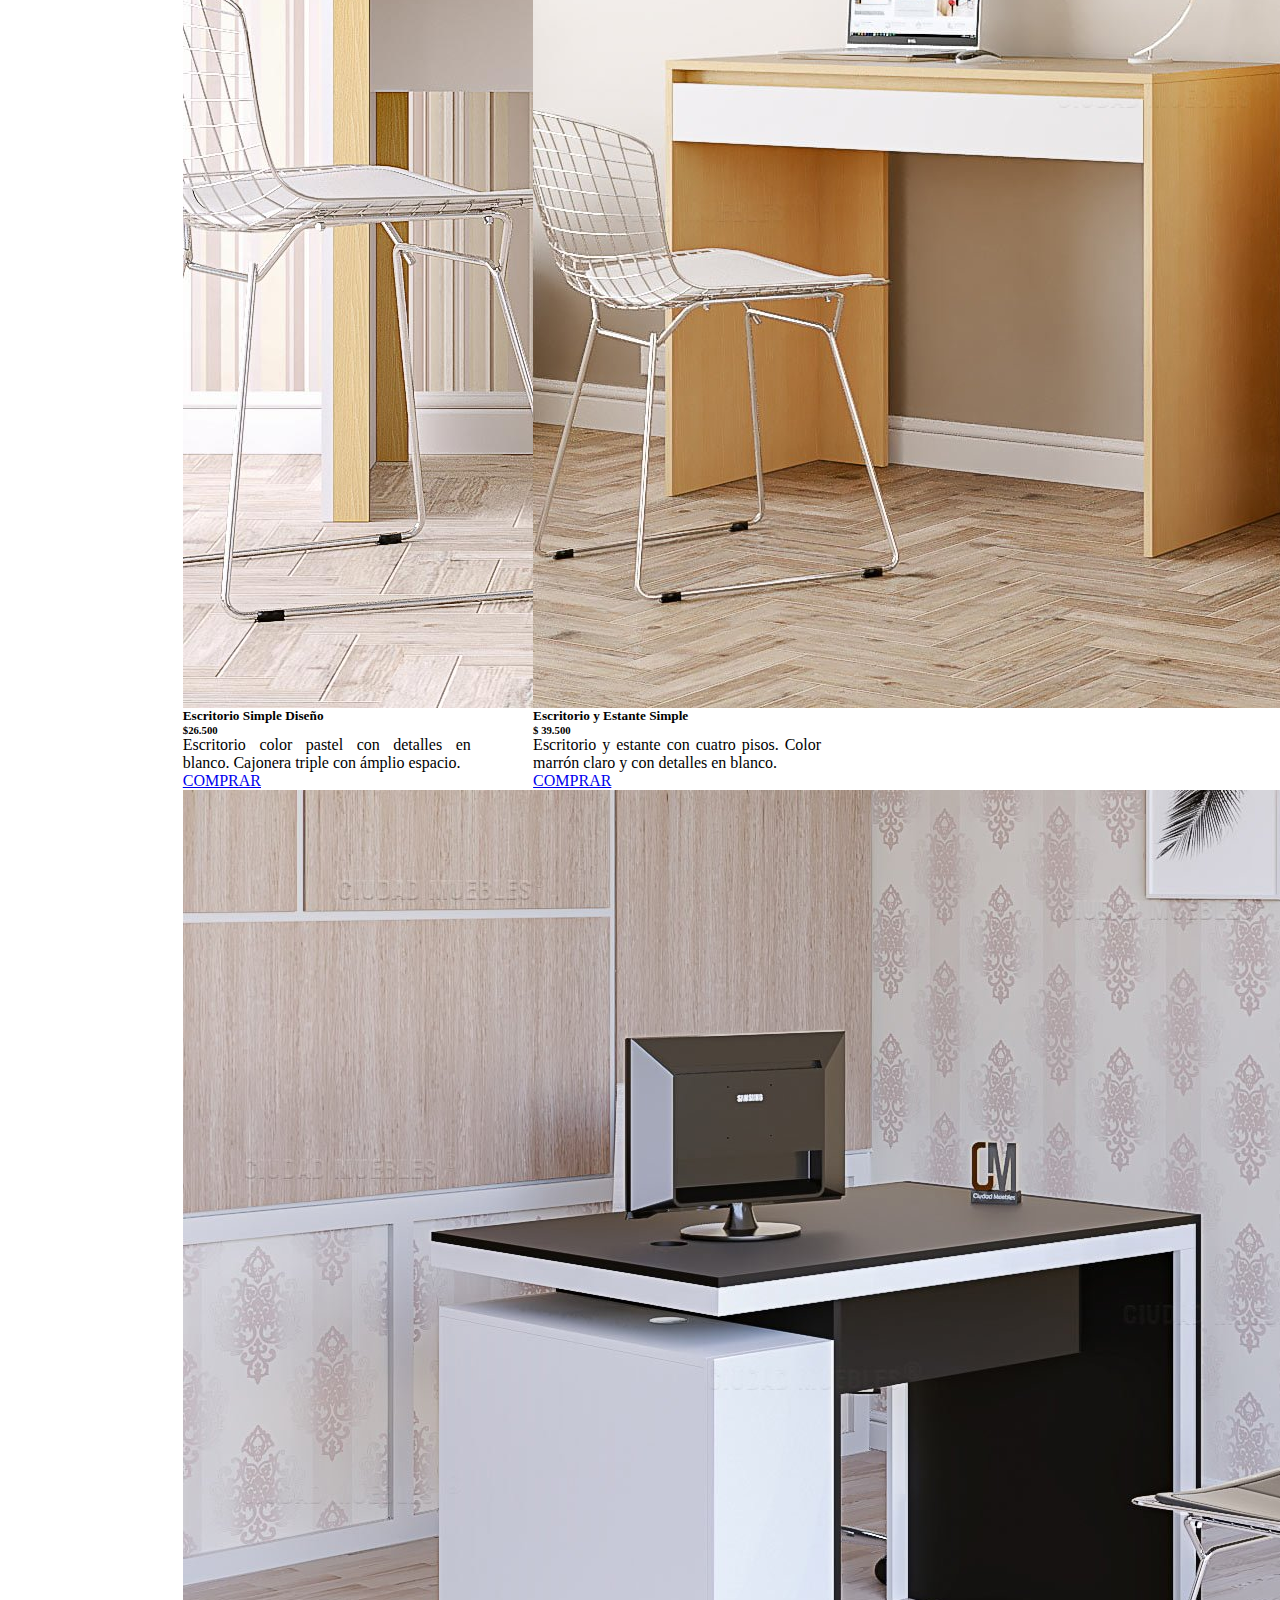
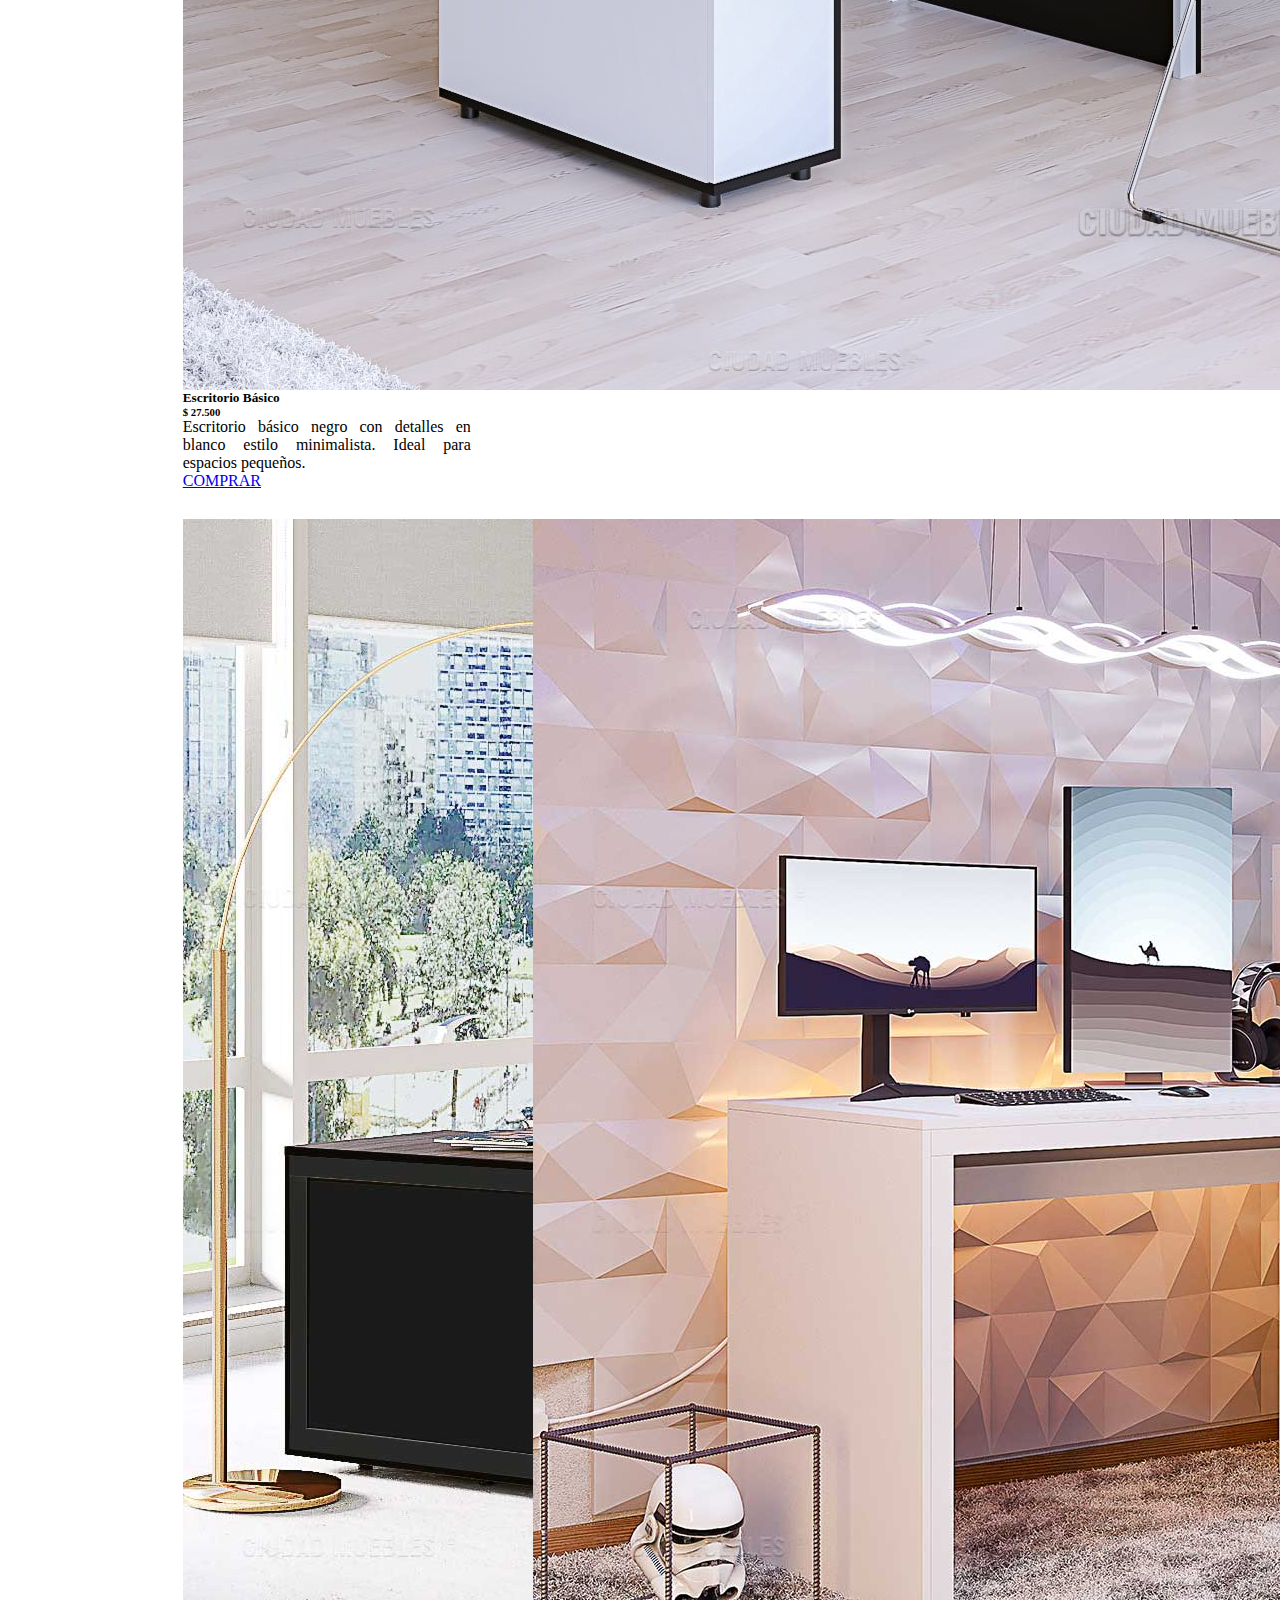
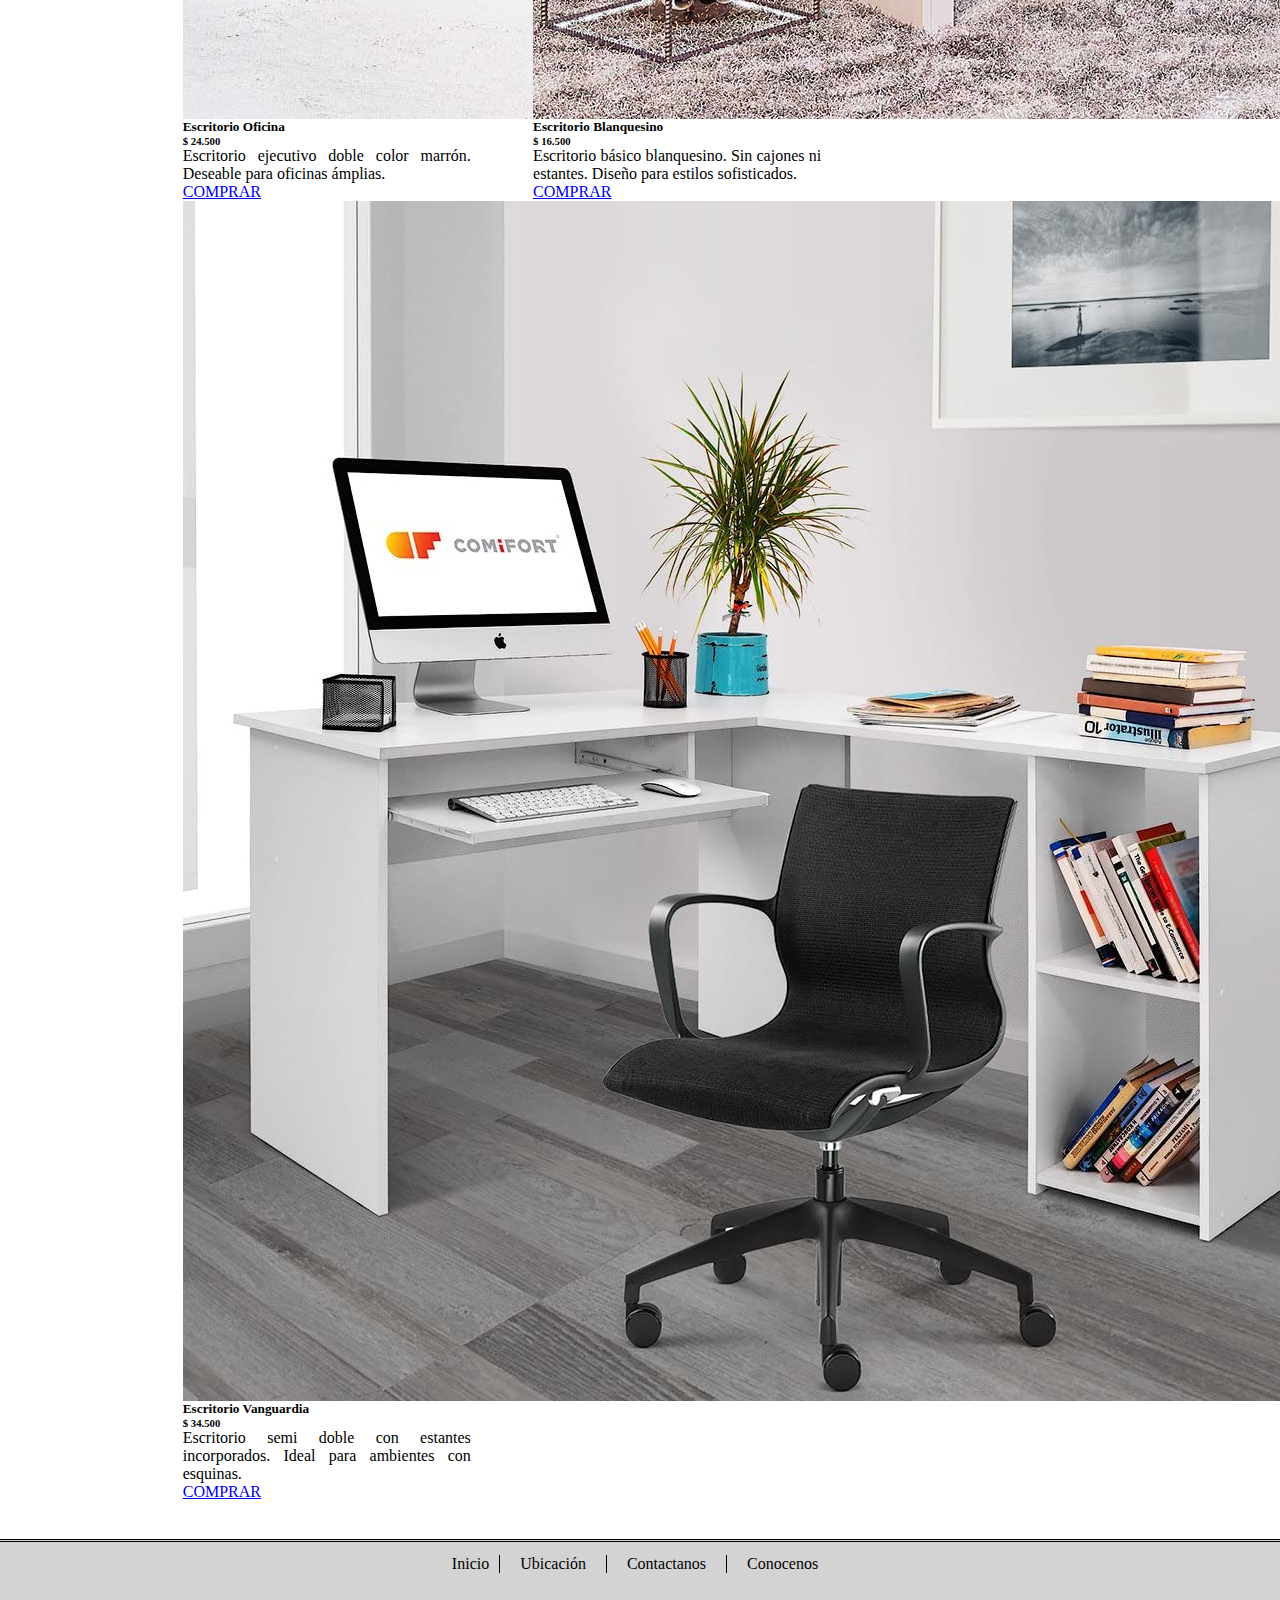
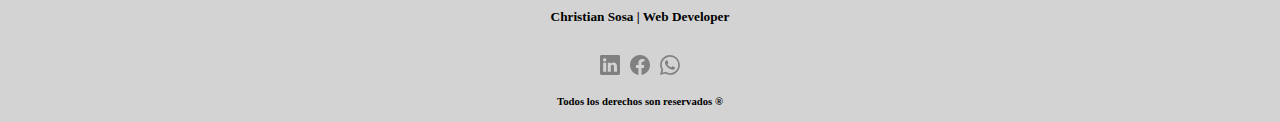
<file: escritorios.html>
<html lang="en">
<head>
    <meta charset="UTF-8">
    <meta http-equiv="X-UA-Compatible" content="IE=edge">
    <meta name="viewport" content="width=device-width, initial-scale=1.0">
    <meta name="keywords" content="Decoración, Diseño, Tienda, Innovación, Muebles, Bibliotecas, Escritorios, Camas, Mesas, Sillas, Sillones ">
    <meta name="og:type" content="E-commerce, Tienda electrónica">
    <meta name="og:title" content="Tienda Deco | Escritorios">
    <meta name="og:description" content="Compra de muebles de Interiores y Exteriores con diseños exclusivos.">
    <meta name="og:image" content="https://github.com/christian100s/PFSosa/blob/main/img/LogoTiendaDeco.jpg?raw=true">
    <meta name="og:url" content="https://tiendadeco.netlify.app/">
    <title>Escritorios | Tienda Deco</title>
    <link rel="icon" href="img/LogoTiendaDeco.jpg">
    <link href="https://cdn.jsdelivr.net/npm/bootstrap@5.3.0-alpha1/dist/css/bootstrap.min.css" rel="stylesheet" integrity="sha384-GLhlTQ8iRABdZLl6O3oVMWSktQOp6b7In1Zl3/Jr59b6EGGoI1aFkw7cmDA6j6gD" crossorigin="anonymous">
    <link rel="stylesheet" href="estilos.css">
</head>
<body>

  <!-- HEADER -->
    <header>
        <nav class="navbar navbar-expand-lg navbar-gray bg-light">
            <div class="btn-group dropend">
                <button type="button" class="btn btn-secondary dropdown-toggle" data-bs-toggle="dropdown" aria-expanded="false">
                  Catálogo
                </button>
                <ul class="dropdown-menu">
                    <li><a class="dropdown-item" href="index.html">Inicio</a></li>
                    <li><a class="dropdown-item" href="bibliotecas.html">Bibliotecas</a></li>
                    <li><a class="dropdown-item" href="camas.html">Camas</a></li>
                    <li><a class="dropdown-item" href="mesas.html">Mesas</a></li>
                    <li><a class="dropdown-item" href="sillas.html">Sillas</a></li>
                    <li><a class="dropdown-item" href="sillones.html">Sillones</a></li>
                </ul>
            </div>

                <div>
                    <nav class="navbar bg-body-tertiary ">
                        <div class="container-fluid" >
                          <form class="d-flex" role="search">
                            <input class="form-control me-2" type="search" placeholder="Buscar" aria-label="Search">
                            <button class="btn btn-outline-success" type="submit">Buscar</button>
                          </form>
                        </div>
                      </nav>
                </div>
        
                <button type="button" class="btn btn-secondary">
                    <svg xmlns="http://www.w3.org/2000/svg" width="16" height="16" fill="currentColor" class="bi bi-cart" viewBox="0 0 16 16">
                        <path d="M0 1.5A.5.5 0 0 1 .5 1H2a.5.5 0 0 1 .485.379L2.89 3H14.5a.5.5 0 0 1 .491.592l-1.5 8A.5.5 0 0 1 13 12H4a.5.5 0 0 1-.491-.408L2.01 3.607 1.61 2H.5a.5.5 0 0 1-.5-.5zM3.102 4l1.313 7h8.17l1.313-7H3.102zM5 12a2 2 0 1 0 0 4 2 2 0 0 0 0-4zm7 0a2 2 0 1 0 0 4 2 2 0 0 0 0-4zm-7 1a1 1 0 1 1 0 2 1 1 0 0 1 0-2zm7 0a1 1 0 1 1 0 2 1 1 0 0 1 0-2z"/>
                    </svg>
                </button>
        
            </div>
        </nav>
    </header>
    
    <!-- CONTENDOR CARTAS CON BOOSTRAP -->
    <main>
        <div class="contenedorCarta">
            <div class="card carta" style="width: 18rem; display: inline-block;">
                <img src="img/Escritorios/Escritorio1.jpg" class="card-img-top" alt="...">
                <div class="card-body">
                <h5 class="card-title">Escritorio Simple</h5>
                <h6 class="card-title">$ 36.500</h6>
                <p class="card-text">Escritorio doble básico combinado con colores blanco y negro. Ideal para oficinas.</p>
                <a href="#" class="btn btn-primary">COMPRAR</a>
                </div>
            </div>

            <div class="card carta" style="width: 18rem; display: inline-block;">
                <img src="img/Escritorios/Escritorio2.jpg" class="card-img-top" alt="...">
                <div class="card-body">
                <h5 class="card-title">Escritorio Marrón</h5>
                <h6 class="card-title">$ 28.600</h6>
                <p class="card-text">Escritorio simple con cajonera triple con base de color marrón y detalles en negro. </p>
                <a href="#" class="btn btn-primary">COMPRAR</a>
                </div>
            </div>

            <div class="card carta" style="width: 18rem; display: inline-block;">
                <img src="img/Escritorios/Escritorio3.jpg" class="card-img-top" alt="...">
                <div class="card-body">
                <h5 class="card-title">Escritorio Blanco Simple</h5>
                <h6 class="card-title">$ 23.500</h6>
                <p class="card-text">Escritorio simple blanco con un cajon ámplio y profundidad. Detalles en color pastel.</p>
                <a href="#" class="btn btn-primary">COMPRAR</a>
            </div>
        </div>

        <div class="contenedorCartalinea">
            <div class="card carta" style="width: 18rem; display: inline-block;">
                <img src="img/Escritorios/Escritorio4.jpg" class="card-img-top" alt="...">
                <div class="card-body">
                <h5 class="card-title">Escritorio Simple Diseño</h5>
                <h6 class="card-title">$26.500</h6>
                <p class="card-text">Escritorio color pastel con detalles en blanco. Cajonera triple con ámplio espacio.</p>
                <a href="#" class="btn btn-primary">COMPRAR</a>
                </div>
            </div>

            <div class="card carta" style="width: 18rem; display: inline-block;">
                <img src="img/Escritorios/Escritorio5.jpg" class="card-img-top" alt="...">
                <div class="card-body">
                <h5 class="card-title">Escritorio y Estante Simple</h5>
                <h6 class="card-title">$ 39.500</h6>
                <p class="card-text">Escritorio y estante con cuatro pisos. Color marrón claro y con detalles en blanco.</p>
                <a href="#" class="btn btn-primary">COMPRAR</a>
                </div>
            </div>

            <div class="card carta" style="width: 18rem; display: inline-block;">
                <img src="img/Escritorios/Escritorio6.jpg" class="card-img-top" alt="...">
                <div class="card-body">
                <h5 class="card-title">Escritorio Básico</h5>
                <h6 class="card-title">$ 27.500</h6>
                <p class="card-text">Escritorio  básico negro con detalles en blanco estilo minimalista. Ideal para espacios pequeños.</p>
                <a href="#" class="btn btn-primary">COMPRAR</a>
            </div>
        </div>

        <div class="contenedorCartalinea">
            <div class="card carta" style="width: 18rem; display: inline-block;">
                <img src="img/Escritorios/Escritorio7.jpg" class="card-img-top" alt="...">
                <div class="card-body">
                <h5 class="card-title">Escritorio Oficina</h5>
                <h6 class="card-title">$ 24.500</h6>
                <p class="card-text">Escritorio  ejecutivo doble color marrón. Deseable para oficinas ámplias.</p>
                <a href="#" class="btn btn-primary">COMPRAR</a>
                </div>
            </div>

            <div class="card carta" style="width: 18rem; display: inline-block;">
                <img src="img/Escritorios/Escritorio8.jpg" class="card-img-top" alt="...">
                <div class="card-body">
                <h5 class="card-title">Escritorio Blanquesino</h5>
                <h6 class="card-title">$ 16.500</h6>
                <p class="card-text">Escritorio  básico blanquesino. Sin cajones ni estantes. Diseño para estilos sofisticados.</p>
                <a href="#" class="btn btn-primary">COMPRAR</a>
                </div>
            </div>

            <div class="card carta" style="width: 18rem; display: inline-block;">
                <img src="img/Escritorios/Escritorio9.jpg" class="card-img-top" alt="...">
                <div class="card-body">
                <h5 class="card-title">Escritorio Vanguardia</h5>
                <h6 class="card-title">$ 34.500</h6>
                <p class="card-text">Escritorio semi doble con estantes incorporados. Ideal para ambientes con esquinas.</p>
                <a href="#" class="btn btn-primary">COMPRAR</a>
            </div>
        </div>
    </main>

<!-- FOOTER -->
    <footer>
        <div class="footContainer">
            <div class="fcCaja">
                <ul>  
                  <li class="linea"> <a href="conocenos.html">Conocenos</a> </li>
                  <li class="linea"> <a href="contactanos.html">Contactanos</a> </li>         
                  <li class="linea"> <a href="ubicacion.html">Ubicación</a> </li>
                  <li> <a href="index.html">Inicio</a> </li>  
                </ul>
              </div>
          <div class="fc1">
            <h5>Christian Sosa | Web Developer</h5>
          </div>
          <div class="fc2">
            <a href="https://www.linkedin.com/in/christian-sosa-975710a4/"><svg xmlns="http://www.w3.org/2000/svg" width="20" height="20" fill="gray" class="bi bi-linkedin iconos" viewBox="0 0 16 16">
              <path d="M0 1.146C0 .513.526 0 1.175 0h13.65C15.474 0 16 .513 16 1.146v13.708c0 .633-.526 1.146-1.175 1.146H1.175C.526 16 0 15.487 0 14.854V1.146zm4.943 12.248V6.169H2.542v7.225h2.401zm-1.2-8.212c.837 0 1.358-.554 1.358-1.248-.015-.709-.52-1.248-1.342-1.248-.822 0-1.359.54-1.359 1.248 0 .694.521 1.248 1.327 1.248h.016zm4.908 8.212V9.359c0-.216.016-.432.08-.586.173-.431.568-.878 1.232-.878.869 0 1.216.662 1.216 1.634v3.865h2.401V9.25c0-2.22-1.184-3.252-2.764-3.252-1.274 0-1.845.7-2.165 1.193v.025h-.016a5.54 5.54 0 0 1 .016-.025V6.169h-2.4c.03.678 0 7.225 0 7.225h2.4z"/>
            </svg></a>
      
            <a href="https://www.facebook.com/christian.sosa.357/"> <svg xmlns="http://www.w3.org/2000/svg" width="20" height="20" fill="gray" class="bi bi-facebook iconos" viewBox="0 0 16 16">
              <path d="M16 8.049c0-4.446-3.582-8.05-8-8.05C3.58 0-.002 3.603-.002 8.05c0 4.017 2.926 7.347 6.75 7.951v-5.625h-2.03V8.05H6.75V6.275c0-2.017 1.195-3.131 3.022-3.131.876 0 1.791.157 1.791.157v1.98h-1.009c-.993 0-1.303.621-1.303 1.258v1.51h2.218l-.354 2.326H9.25V16c3.824-.604 6.75-3.934 6.75-7.951z"/>
            </svg></a>
      
            <a href="https://api.whatsapp.com/send/?phone=541140277343&text=Hola.%20Me%20contacto%20para%20coordinar%20la%20compra%20de%20un%20artículo."><svg xmlns="http://www.w3.org/2000/svg" width="20" height="20" fill="gray" class="bi bi-whatsapp iconos" viewBox="0 0 16 16">
              <path d="M13.601 2.326A7.854 7.854 0 0 0 7.994 0C3.627 0 .068 3.558.064 7.926c0 1.399.366 2.76 1.057 3.965L0 16l4.204-1.102a7.933 7.933 0 0 0 3.79.965h.004c4.368 0 7.926-3.558 7.93-7.93A7.898 7.898 0 0 0 13.6 2.326zM7.994 14.521a6.573 6.573 0 0 1-3.356-.92l-.24-.144-2.494.654.666-2.433-.156-.251a6.56 6.56 0 0 1-1.007-3.505c0-3.626 2.957-6.584 6.591-6.584a6.56 6.56 0 0 1 4.66 1.931 6.557 6.557 0 0 1 1.928 4.66c-.004 3.639-2.961 6.592-6.592 6.592zm3.615-4.934c-.197-.099-1.17-.578-1.353-.646-.182-.065-.315-.099-.445.099-.133.197-.513.646-.627.775-.114.133-.232.148-.43.05-.197-.1-.836-.308-1.592-.985-.59-.525-.985-1.175-1.103-1.372-.114-.198-.011-.304.088-.403.087-.088.197-.232.296-.346.1-.114.133-.198.198-.33.065-.134.034-.248-.015-.347-.05-.099-.445-1.076-.612-1.47-.16-.389-.323-.335-.445-.34-.114-.007-.247-.007-.38-.007a.729.729 0 0 0-.529.247c-.182.198-.691.677-.691 1.654 0 .977.71 1.916.81 2.049.098.133 1.394 2.132 3.383 2.992.47.205.84.326 1.129.418.475.152.904.129 1.246.08.38-.058 1.171-.48 1.338-.943.164-.464.164-.86.114-.943-.049-.084-.182-.133-.38-.232z"/>
            </svg>
            </a>
          </div>
    
          <div class="fc3">
            <h6>Todos los derechos son reservados ®</h6>
          </div>
        </div>
      </footer>
    
    <script src="https://cdn.jsdelivr.net/npm/bootstrap@5.3.0-alpha1/dist/js/bootstrap.bundle.min.js" integrity="sha384-w76AqPfDkMBDXo30jS1Sgez6pr3x5MlQ1ZAGC+nuZB+EYdgRZgiwxhTBTkF7CXvN" crossorigin="anonymous"></script>    
</body>
</html>
</file>
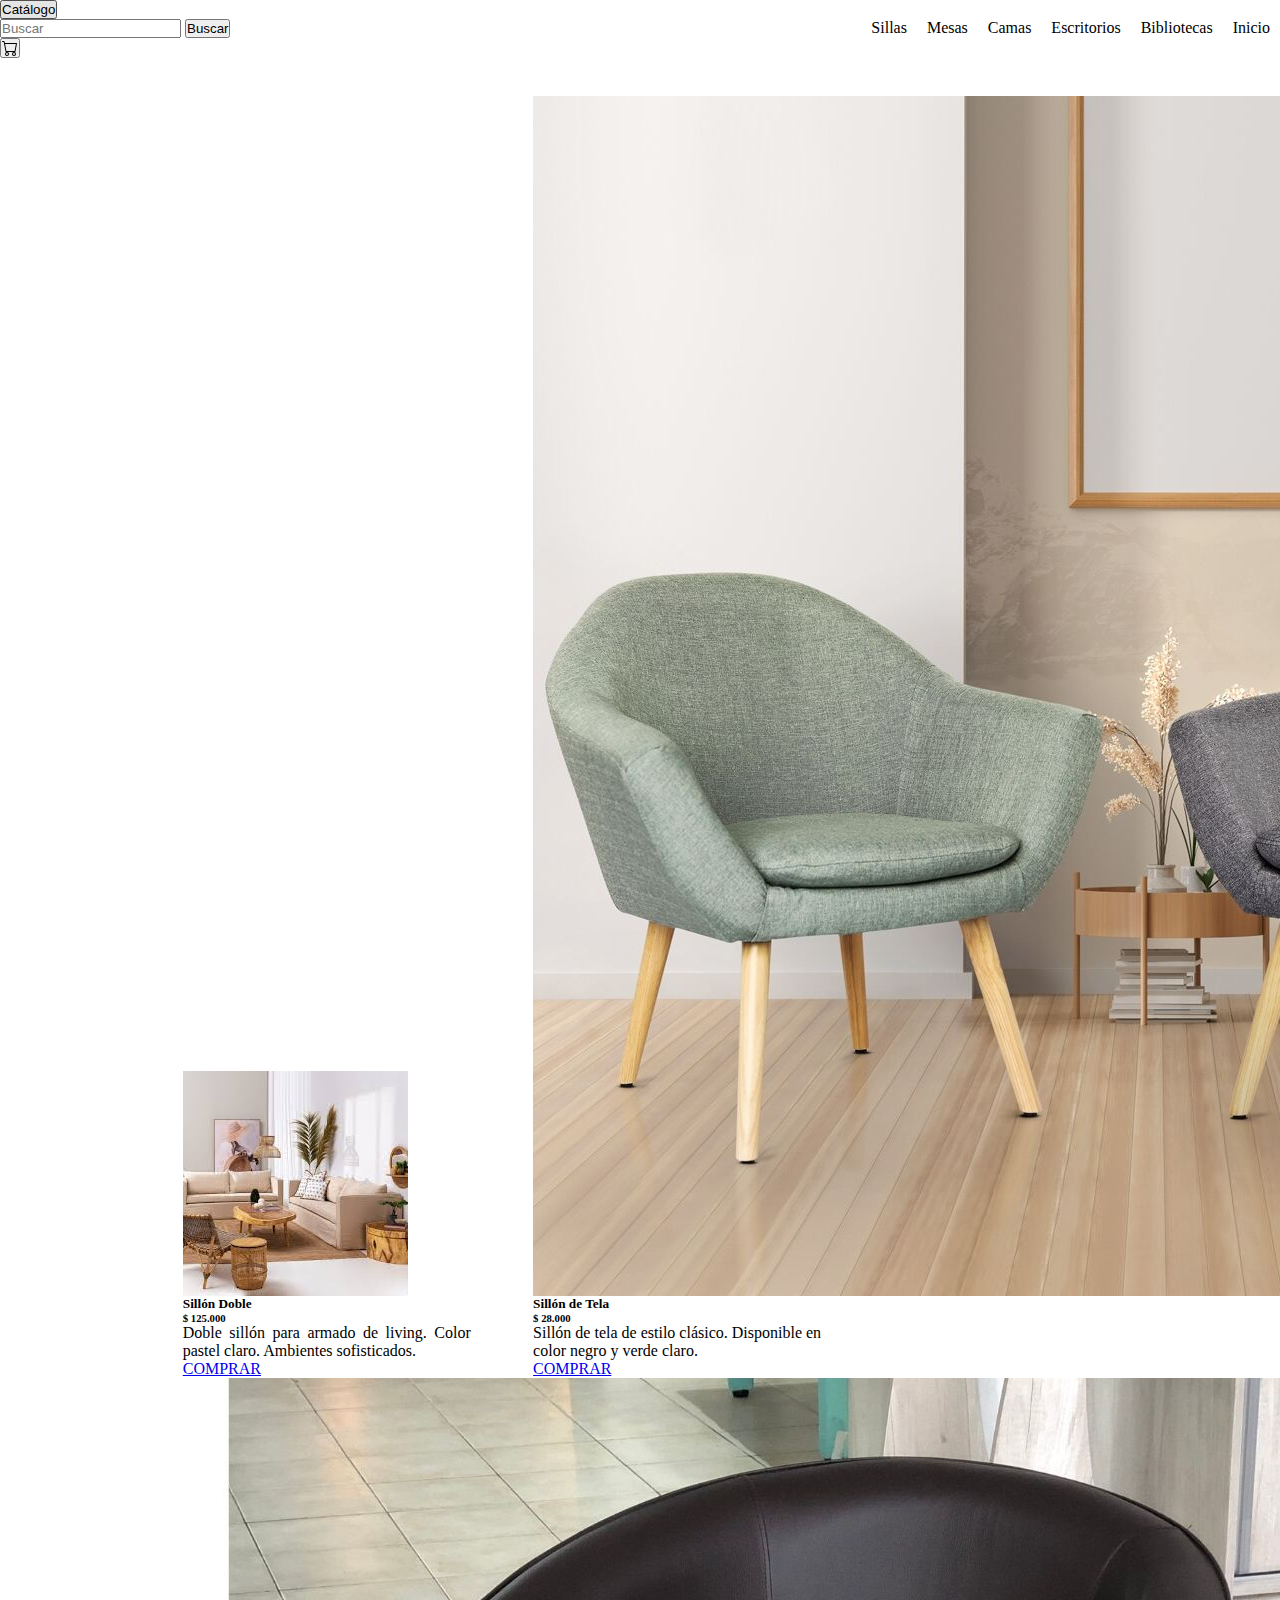
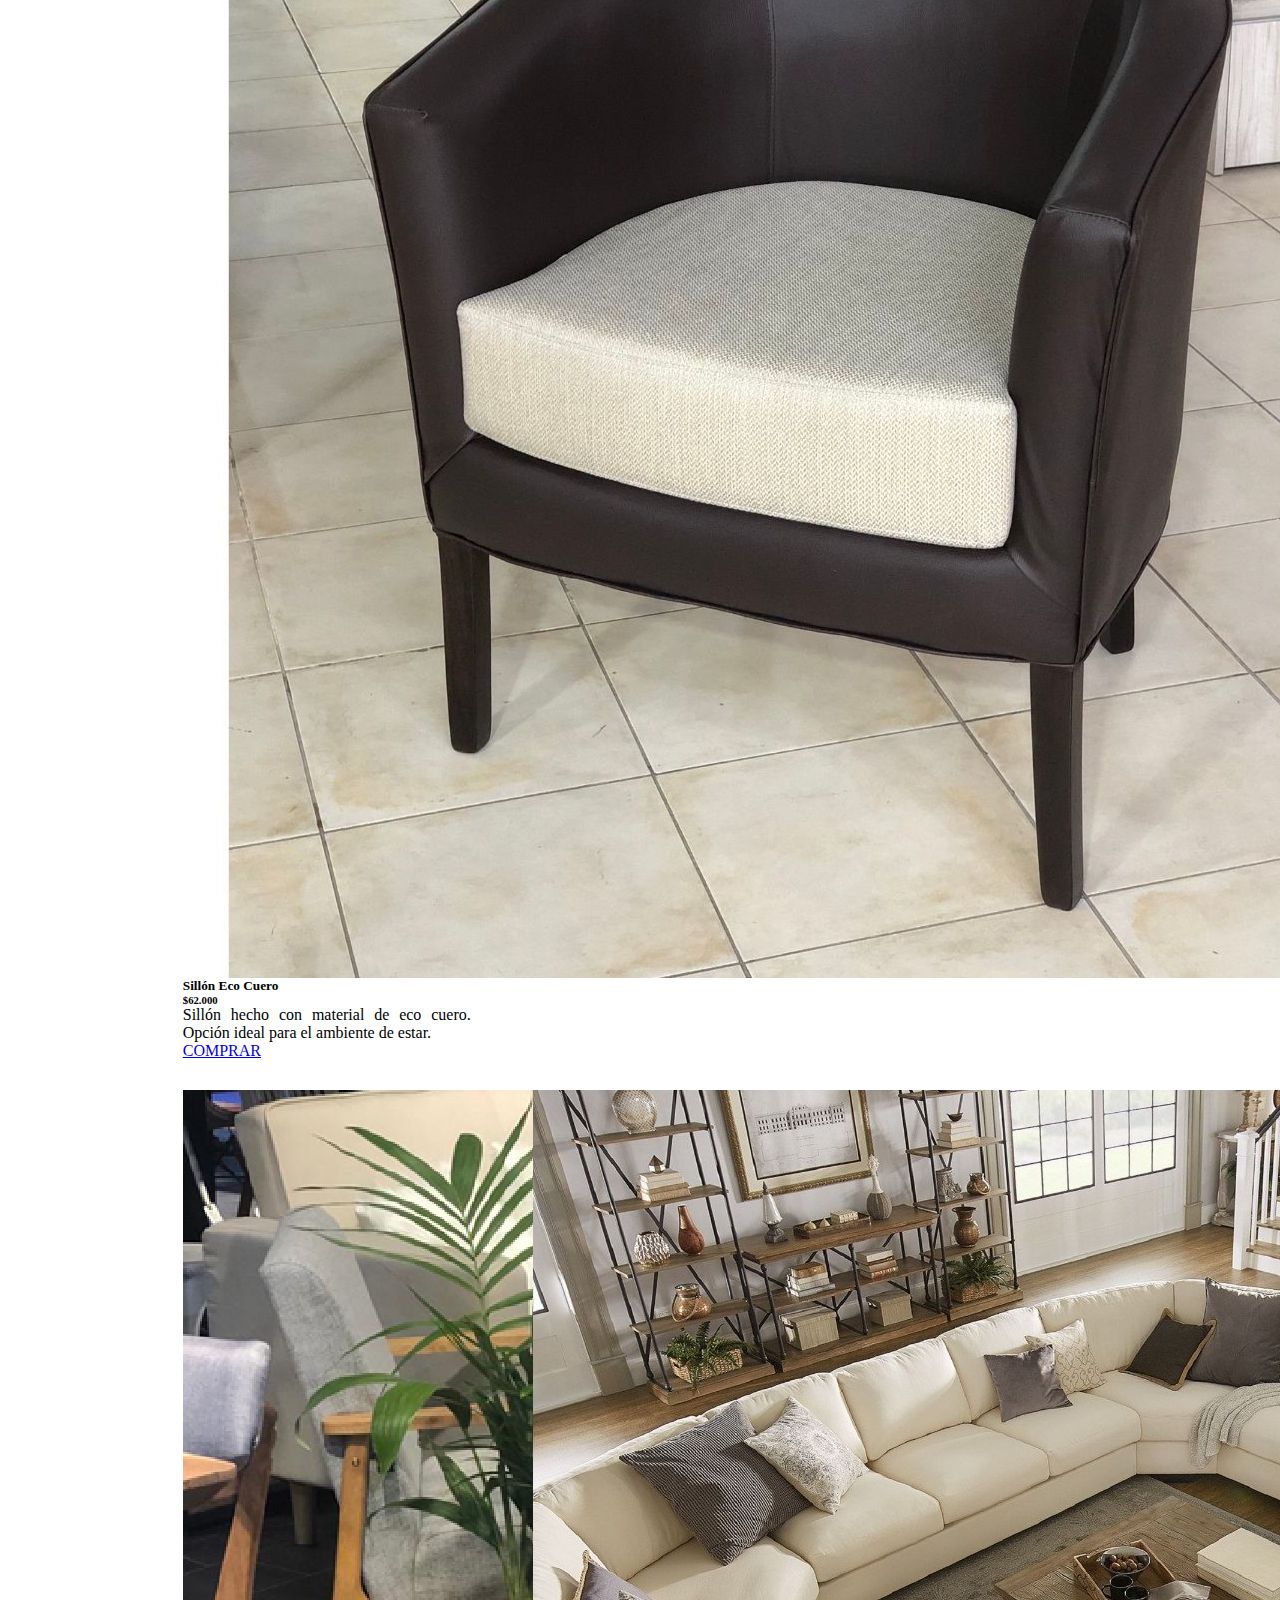
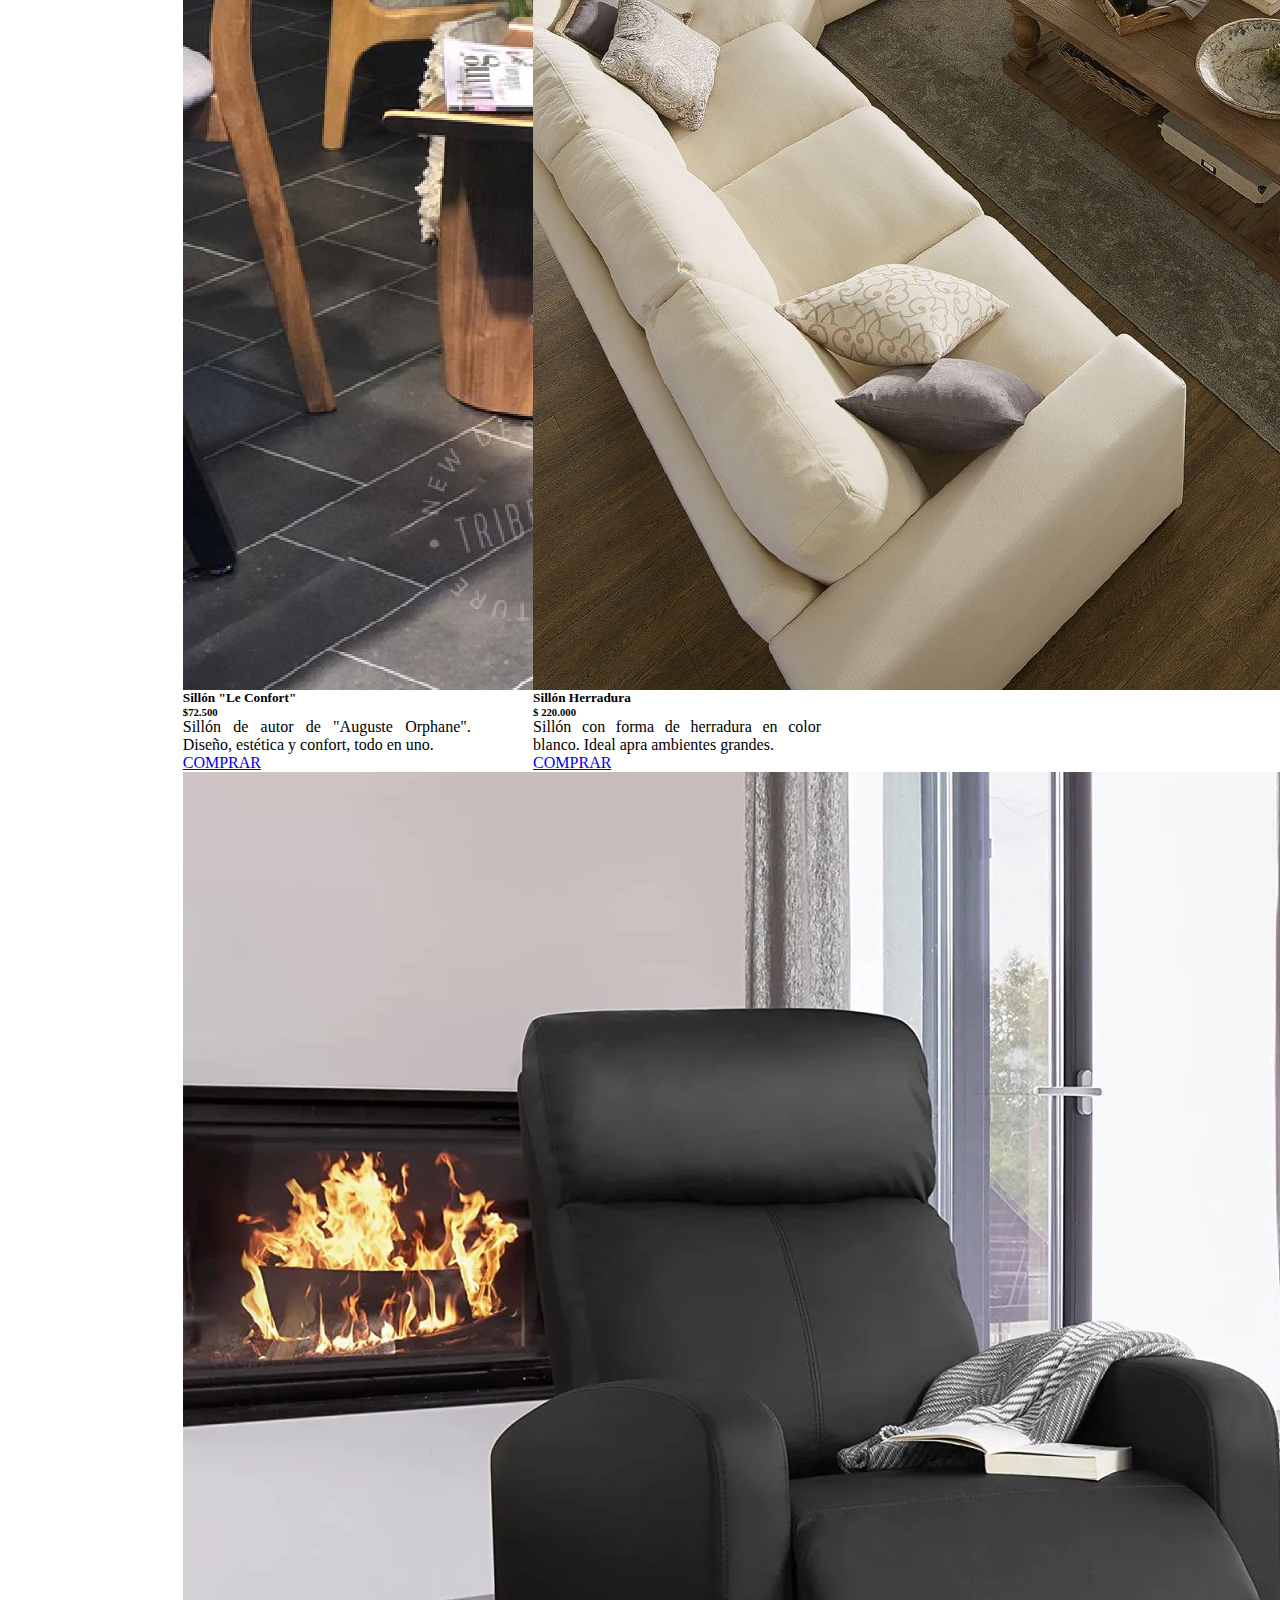
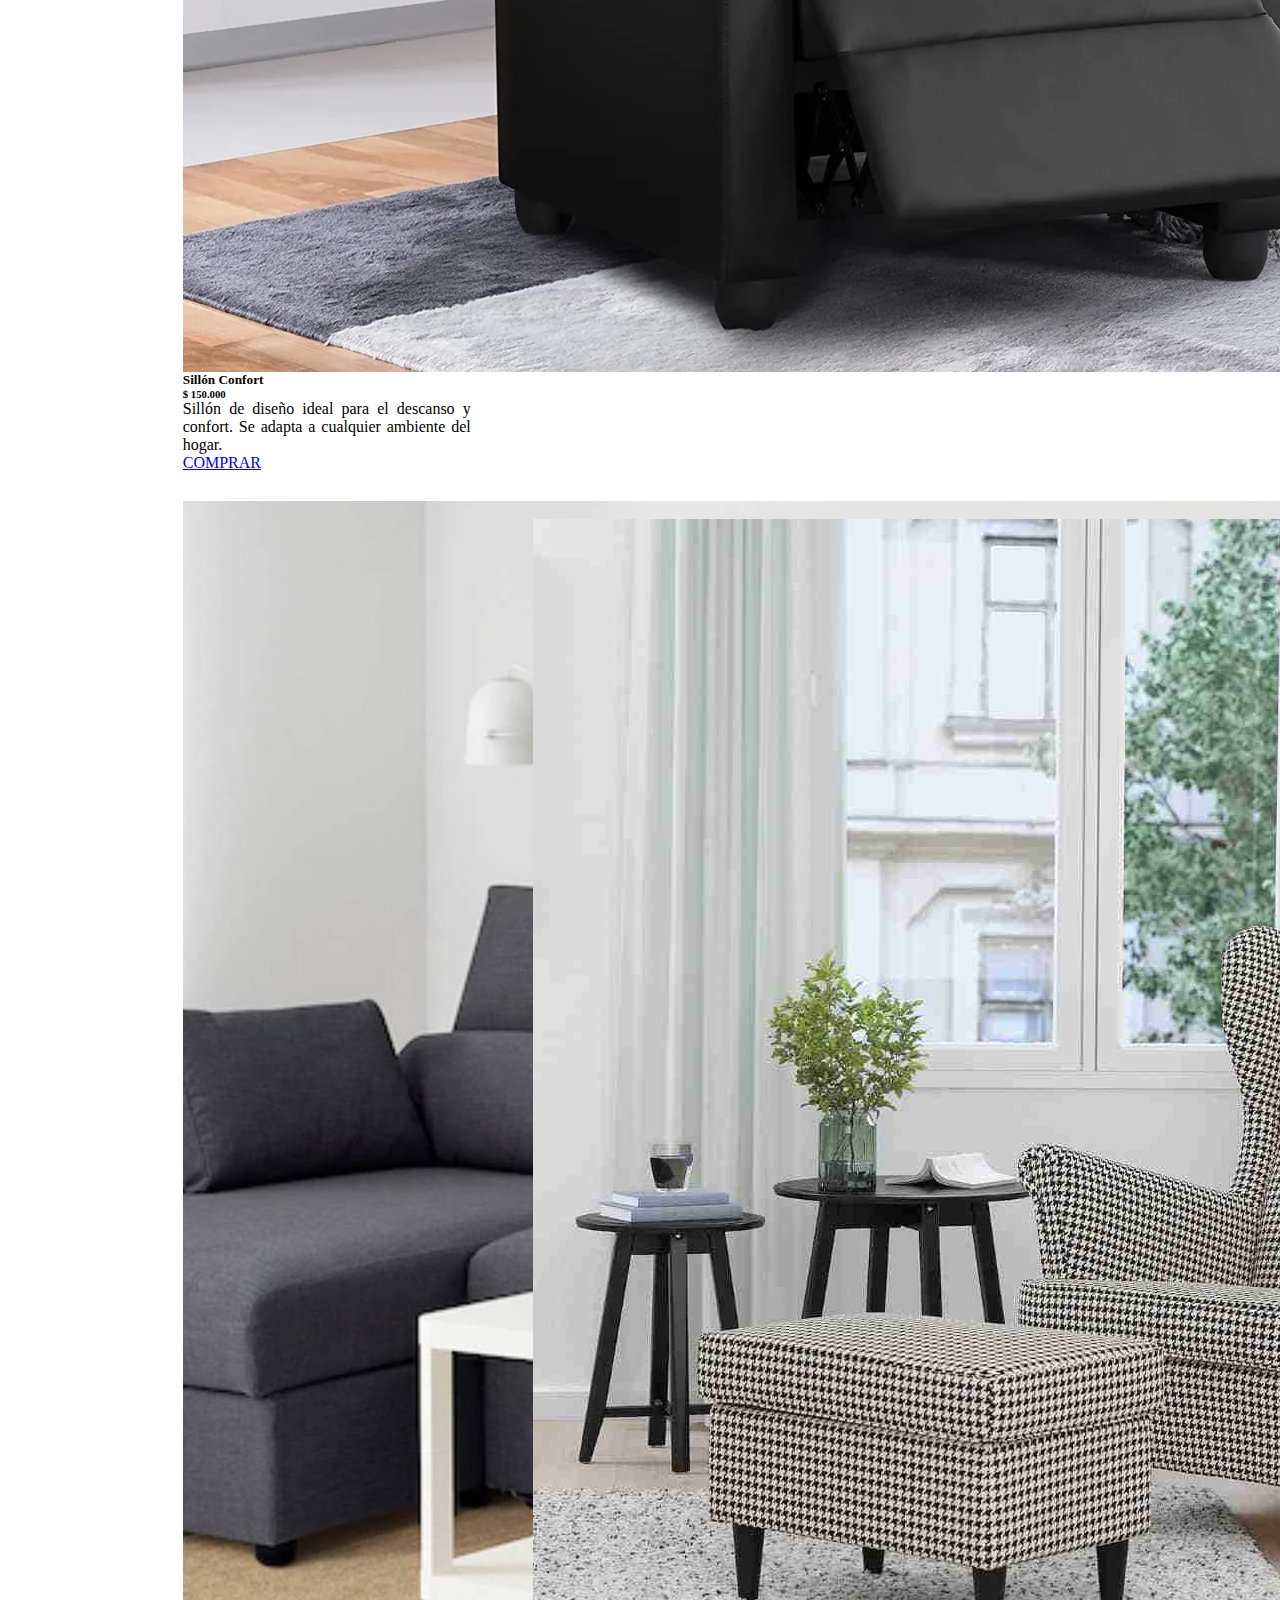
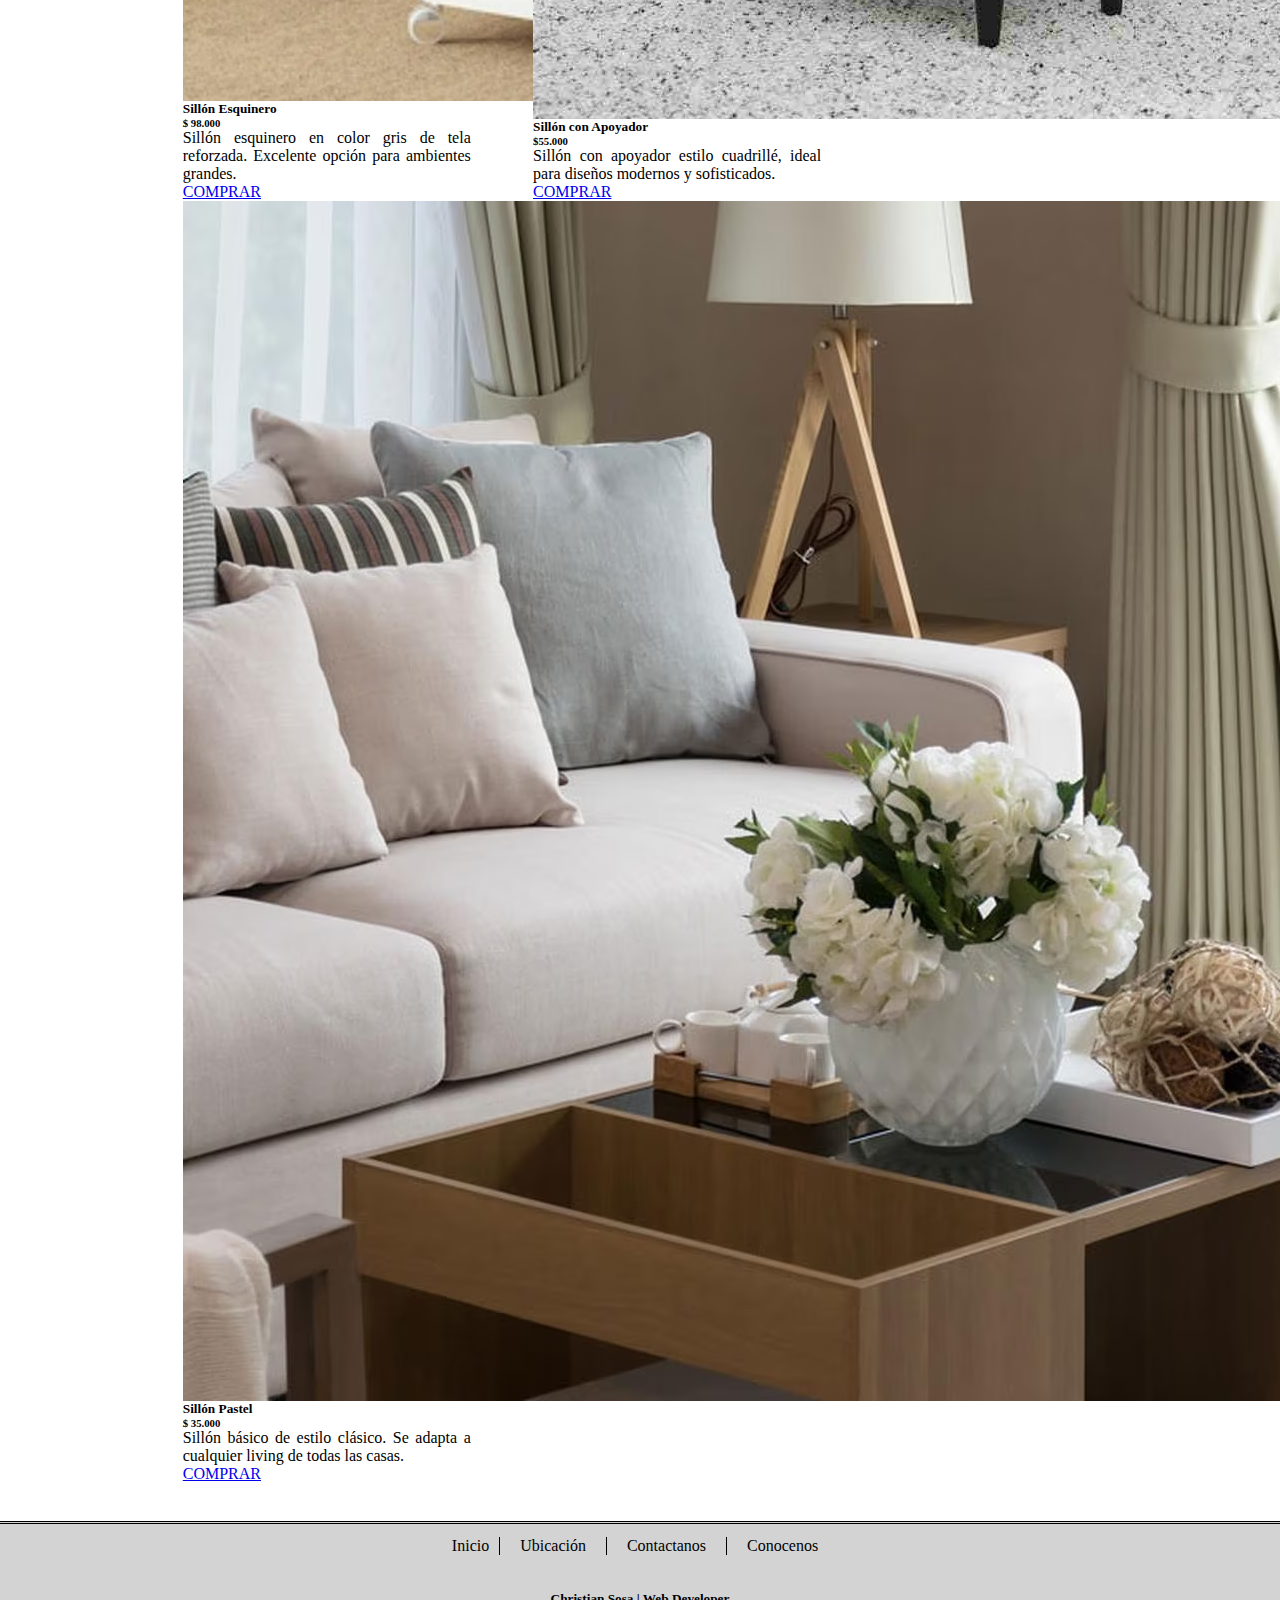
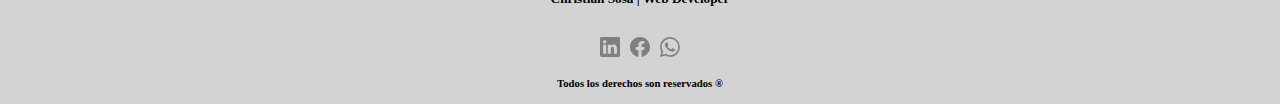
<file: sillones.html>
<html lang="en">
<head>
    <meta charset="UTF-8">
    <meta http-equiv="X-UA-Compatible" content="IE=edge">
    <meta name="viewport" content="width=device-width, initial-scale=1.0">
    <meta name="keywords" content="Decoración, Diseño, Tienda, Innovación, Muebles, Bibliotecas, Escritorios, Camas, Mesas, Sillas, Sillones ">
    <meta name="og:type" content="E-commerce, Tienda electrónica">
    <meta name="og:title" content="Tienda Deco | Sillones">
    <meta name="og:description" content="Compra de muebles de Interiores y Exteriores con diseños exclusivos.">
    <meta name="og:image" content="https://github.com/christian100s/PFSosa/blob/main/img/LogoTiendaDeco.jpg?raw=true">
    <meta name="og:url" content="https://tiendadeco.netlify.app/">
    <title>Sillones | Tienda Deco</title>
    <link rel="icon" href="img/LogoTiendaDeco.jpg">
    <link href="https://cdn.jsdelivr.net/npm/bootstrap@5.3.0-alpha1/dist/css/bootstrap.min.css" rel="stylesheet" integrity="sha384-GLhlTQ8iRABdZLl6O3oVMWSktQOp6b7In1Zl3/Jr59b6EGGoI1aFkw7cmDA6j6gD" crossorigin="anonymous">
    <link rel="stylesheet" href="estilos.css">
</head>
<body>

  <!-- HEADER -->
    <header>
        <nav class="navbar navbar-expand-lg navbar-gray bg-light">
            <div class="btn-group dropend">
                <button type="button" class="btn btn-secondary dropdown-toggle" data-bs-toggle="dropdown" aria-expanded="false">
                  Catálogo
                </button>
                <ul class="dropdown-menu">
                    <li><a class="dropdown-item" href="index.html">Inicio</a></li>
                    <li><a class="dropdown-item" href="bibliotecas.html">Bibliotecas</a></li>
                    <li><a class="dropdown-item" href="escritorios.html">Escritorios</a></li>
                    <li><a class="dropdown-item" href="camas.html">Camas</a></li>
                    <li><a class="dropdown-item" href="mesas.html">Mesas</a></li>
                    <li><a class="dropdown-item" href="sillas.html">Sillas</a></li>
                </ul>
            </div>

                <div>
                    <nav class="navbar bg-body-tertiary ">
                        <div class="container-fluid">
                          <form class="d-flex" role="search">
                            <input class="form-control me-2" type="search" placeholder="Buscar" aria-label="Search">
                            <button class="btn btn-outline-success" type="submit">Buscar</button>
                          </form>
                        </div>
                      </nav>
                </div>
        
                <button type="button" class="btn btn-secondary">
                    <svg xmlns="http://www.w3.org/2000/svg" width="16" height="16" fill="currentColor" class="bi bi-cart" viewBox="0 0 16 16">
                        <path d="M0 1.5A.5.5 0 0 1 .5 1H2a.5.5 0 0 1 .485.379L2.89 3H14.5a.5.5 0 0 1 .491.592l-1.5 8A.5.5 0 0 1 13 12H4a.5.5 0 0 1-.491-.408L2.01 3.607 1.61 2H.5a.5.5 0 0 1-.5-.5zM3.102 4l1.313 7h8.17l1.313-7H3.102zM5 12a2 2 0 1 0 0 4 2 2 0 0 0 0-4zm7 0a2 2 0 1 0 0 4 2 2 0 0 0 0-4zm-7 1a1 1 0 1 1 0 2 1 1 0 0 1 0-2zm7 0a1 1 0 1 1 0 2 1 1 0 0 1 0-2z"/>
                    </svg>
                </button>
        
            </div>
        </nav>
    </header>
    
    <!-- CONTENDOR CARTAS CON BOOSTRAP -->
    <main>
        <div class="contenedorCarta">
            <div class="card carta" style="width: 18rem; display: inline-block;">
                <img src="img/Sillones/Sillon1.jfif" class="card-img-top" alt="...">
                <div class="card-body">
                <h5 class="card-title">Sillón Doble</h5>
                <h6 class="card-title">$ 125.000</h6>
                <p class="card-text">Doble sillón para armado de living. Color pastel claro. Ambientes sofisticados.</p>
                <a href="#" class="btn btn-primary">COMPRAR</a>
                </div>
            </div>

            <div class="card carta" style="width: 18rem; display: inline-block;">
                <img src="img/Sillones/Sillon2.jpg" class="card-img-top" alt="...">
                <div class="card-body">
                <h5 class="card-title">Sillón de Tela</h5>
                <h6 class="card-title">$ 28.000</h6>
                <p class="card-text">Sillón de tela de estilo clásico. Disponible en color negro y verde claro.</p>
                <a href="#" class="btn btn-primary">COMPRAR</a>
                </div>
            </div>

            <div class="card carta" style="width: 18rem; display: inline-block;">
                <img src="img/Sillones/Sillon3.jpg" class="card-img-top" alt="...">
                <div class="card-body">
                <h5 class="card-title">Sillón Eco Cuero</h5>
                <h6 class="card-title">$62.000</h6>
                <p class="card-text">Sillón hecho con material de eco cuero. Opción ideal para el ambiente de estar.</p>
                <a href="#" class="btn btn-primary">COMPRAR</a>
            </div>
        </div>

        <div class="contenedorCartalinea">
            <div class="card carta" style="width: 18rem; display: inline-block;">
                <img src="img/Sillones/Sillon4.jpg" class="card-img-top" alt="...">
                <div class="card-body">
                <h5 class="card-title">Sillón "Le Confort"</h5>
                <h6 class="card-title">$72.500</h6>
                <p class="card-text">Sillón de autor de "Auguste Orphane". Diseño, estética y confort, todo en uno.</p>
                <a href="#" class="btn btn-primary">COMPRAR</a>
                </div>
            </div>

            <div class="card carta" style="width: 18rem; display: inline-block;">
                <img src="img/Sillones/Sillon5.jpg" class="card-img-top" alt="...">
                <div class="card-body">
                <h5 class="card-title">Sillón Herradura</h5>
                <h6 class="card-title">$ 220.000</h6>
                <p class="card-text">Sillón con forma de herradura en color blanco. Ideal apra ambientes grandes.</p>
                <a href="#" class="btn btn-primary">COMPRAR</a>
                </div>
            </div>

            <div class="card carta" style="width: 18rem; display: inline-block;">
                <img src="img/Sillones/Sillon6.webp" class="card-img-top" alt="...">
                <div class="card-body">
                <h5 class="card-title">Sillón Confort</h5>
                <h6 class="card-title">$ 150.000</h6>
                <p class="card-text">Sillón de diseño ideal para el descanso y confort. Se adapta a cualquier ambiente del hogar.</p>
                <a href="#" class="btn btn-primary">COMPRAR</a>
            </div>
        </div>

        <div class="contenedorCartalinea">
            <div class="card carta" style="width: 18rem; display: inline-block;">
                <img src="img/Sillones/Sillon7.jpg" class="card-img-top" alt="...">
                <div class="card-body">
                <h5 class="card-title">Sillón Esquinero</h5>
                <h6 class="card-title">$ 98.000</h6>
                <p class="card-text">Sillón esquinero en color gris de tela reforzada. Excelente opción para ambientes grandes.</p>
                <a href="#" class="btn btn-primary">COMPRAR</a>
                </div>
            </div>

            <div class="card carta" style="width: 18rem; display: inline-block;">
                <img src="img/Sillones/Sillon8.jpg" class="card-img-top" alt="...">
                <div class="card-body">
                <h5 class="card-title">Sillón con Apoyador</h5>
                <h6 class="card-title">$55.000</h6>
                <p class="card-text">Sillón con apoyador estilo cuadrillé, ideal para diseños modernos y sofisticados.</p>
                <a href="#" class="btn btn-primary">COMPRAR</a>
                </div>
            </div>

            <div class="card carta" style="width: 18rem; display: inline-block;">
                <img src="img/Sillones/Sillon9.avif" class="card-img-top" alt="...">
                <div class="card-body">
                <h5 class="card-title">Sillón Pastel</h5>
                <h6 class="card-title">$ 35.000</h6>
                <p class="card-text">Sillón básico de estilo clásico. Se adapta a cualquier living de todas las casas.</p>
                <a href="#" class="btn btn-primary">COMPRAR</a>
            </div>
        </div>
    </main>

<!-- FOOTER -->
    <footer>
        <div class="footContainer">
            <div class="fcCaja">
                <ul>  
                  <li class="linea"> <a href="conocenos.html">Conocenos</a> </li>
                  <li class="linea"> <a href="contactanos.html">Contactanos</a> </li>         
                  <li class="linea"> <a href="ubicacion.html">Ubicación</a> </li>
                  <li> <a href="index.html">Inicio</a> </li>  
                </ul>
              </div>
          <div class="fc1">
            <h5>Christian Sosa | Web Developer</h5>
          </div>
          <div class="fc2">
            <a href="https://www.linkedin.com/in/christian-sosa-975710a4/"><svg xmlns="http://www.w3.org/2000/svg" width="20" height="20" fill="gray" class="bi bi-linkedin iconos" viewBox="0 0 16 16">
              <path d="M0 1.146C0 .513.526 0 1.175 0h13.65C15.474 0 16 .513 16 1.146v13.708c0 .633-.526 1.146-1.175 1.146H1.175C.526 16 0 15.487 0 14.854V1.146zm4.943 12.248V6.169H2.542v7.225h2.401zm-1.2-8.212c.837 0 1.358-.554 1.358-1.248-.015-.709-.52-1.248-1.342-1.248-.822 0-1.359.54-1.359 1.248 0 .694.521 1.248 1.327 1.248h.016zm4.908 8.212V9.359c0-.216.016-.432.08-.586.173-.431.568-.878 1.232-.878.869 0 1.216.662 1.216 1.634v3.865h2.401V9.25c0-2.22-1.184-3.252-2.764-3.252-1.274 0-1.845.7-2.165 1.193v.025h-.016a5.54 5.54 0 0 1 .016-.025V6.169h-2.4c.03.678 0 7.225 0 7.225h2.4z"/>
            </svg></a>
      
            <a href="https://www.facebook.com/christian.sosa.357/"> <svg xmlns="http://www.w3.org/2000/svg" width="20" height="20" fill="gray" class="bi bi-facebook iconos" viewBox="0 0 16 16">
              <path d="M16 8.049c0-4.446-3.582-8.05-8-8.05C3.58 0-.002 3.603-.002 8.05c0 4.017 2.926 7.347 6.75 7.951v-5.625h-2.03V8.05H6.75V6.275c0-2.017 1.195-3.131 3.022-3.131.876 0 1.791.157 1.791.157v1.98h-1.009c-.993 0-1.303.621-1.303 1.258v1.51h2.218l-.354 2.326H9.25V16c3.824-.604 6.75-3.934 6.75-7.951z"/>
            </svg></a>
      
            <a href="https://api.whatsapp.com/send/?phone=541140277343&text=Hola.%20Me%20contacto%20para%20coordinar%20la%20compra%20de%20un%20artículo."><svg xmlns="http://www.w3.org/2000/svg" width="20" height="20" fill="gray" class="bi bi-whatsapp iconos" viewBox="0 0 16 16">
              <path d="M13.601 2.326A7.854 7.854 0 0 0 7.994 0C3.627 0 .068 3.558.064 7.926c0 1.399.366 2.76 1.057 3.965L0 16l4.204-1.102a7.933 7.933 0 0 0 3.79.965h.004c4.368 0 7.926-3.558 7.93-7.93A7.898 7.898 0 0 0 13.6 2.326zM7.994 14.521a6.573 6.573 0 0 1-3.356-.92l-.24-.144-2.494.654.666-2.433-.156-.251a6.56 6.56 0 0 1-1.007-3.505c0-3.626 2.957-6.584 6.591-6.584a6.56 6.56 0 0 1 4.66 1.931 6.557 6.557 0 0 1 1.928 4.66c-.004 3.639-2.961 6.592-6.592 6.592zm3.615-4.934c-.197-.099-1.17-.578-1.353-.646-.182-.065-.315-.099-.445.099-.133.197-.513.646-.627.775-.114.133-.232.148-.43.05-.197-.1-.836-.308-1.592-.985-.59-.525-.985-1.175-1.103-1.372-.114-.198-.011-.304.088-.403.087-.088.197-.232.296-.346.1-.114.133-.198.198-.33.065-.134.034-.248-.015-.347-.05-.099-.445-1.076-.612-1.47-.16-.389-.323-.335-.445-.34-.114-.007-.247-.007-.38-.007a.729.729 0 0 0-.529.247c-.182.198-.691.677-.691 1.654 0 .977.71 1.916.81 2.049.098.133 1.394 2.132 3.383 2.992.47.205.84.326 1.129.418.475.152.904.129 1.246.08.38-.058 1.171-.48 1.338-.943.164-.464.164-.86.114-.943-.049-.084-.182-.133-.38-.232z"/>
            </svg>
            </a>
          </div>
    
          <div class="fc3">
            <h6>Todos los derechos son reservados ®</h6>
          </div>
        </div>
      </footer>

    
    <script src="https://cdn.jsdelivr.net/npm/bootstrap@5.3.0-alpha1/dist/js/bootstrap.bundle.min.js" integrity="sha384-w76AqPfDkMBDXo30jS1Sgez6pr3x5MlQ1ZAGC+nuZB+EYdgRZgiwxhTBTkF7CXvN" crossorigin="anonymous"></script>    
</body>
</html>
</file>
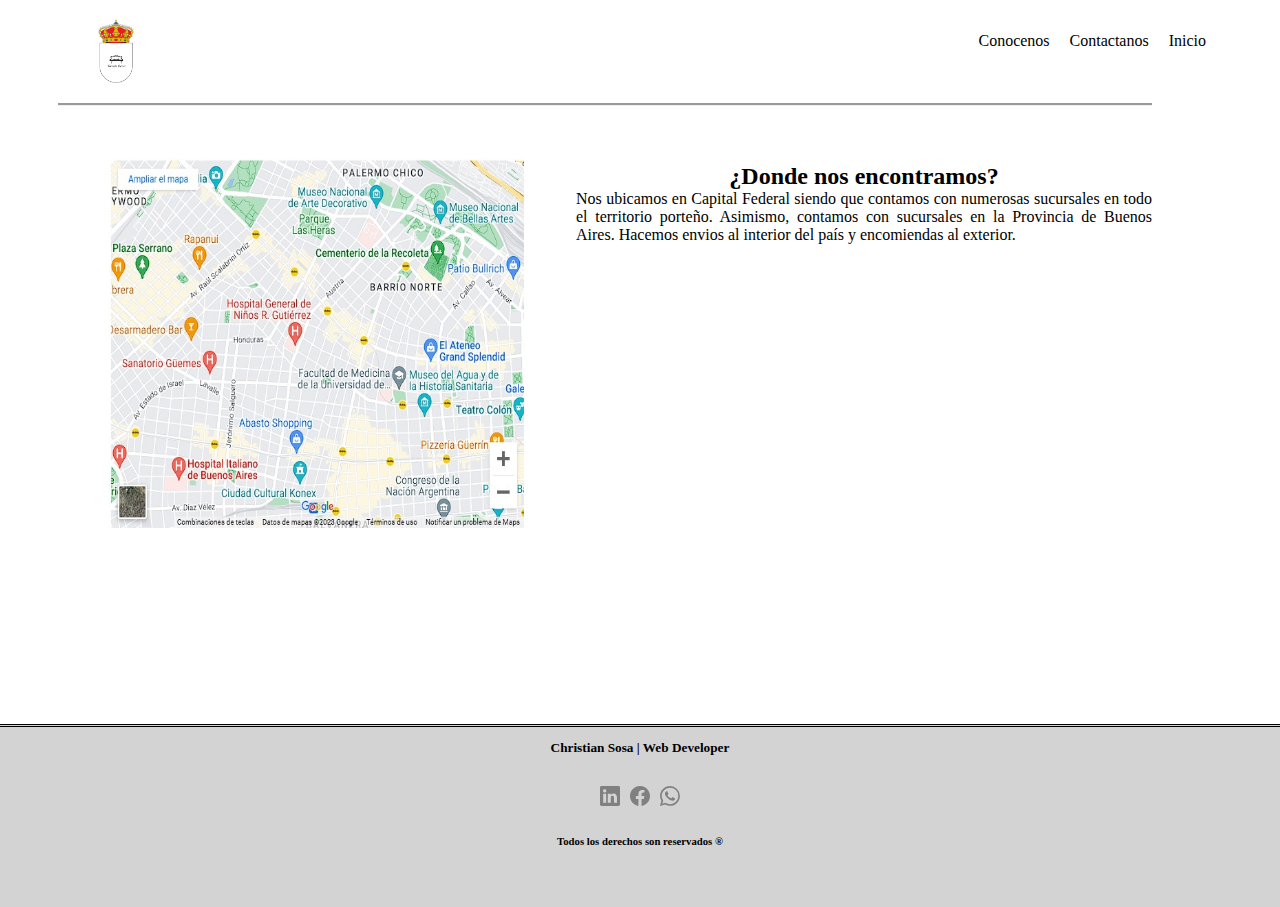
<file: ubicacion.html>
<html lang="en">
<head>
    <meta charset="UTF-8">
    <meta http-equiv="X-UA-Compatible" content="IE=edge">
    <meta name="viewport" content="width=device-width, initial-scale=1.0">
    <meta name="keywords" content="Decoración, Diseño, Tienda, Innovación, Muebles, Bibliotecas, Escritorios, Camas, Mesas, Sillas, Sillones ">
    <meta name="og:type" content="E-commerce, Tienda electrónica">
    <meta name="og:title" content="Tienda Deco | Ubicacion">
    <meta name="og:description" content="Compra de muebles de Interiores y Exteriores con diseños exclusivos.">
    <meta name="og:image" content="https://github.com/christian100s/PFSosa/blob/main/img/LogoTiendaDeco.jpg?raw=true">
    <meta name="og:url" content="https://tiendadeco.netlify.app/">
    <link href="https://cdn.jsdelivr.net/npm/bootstrap@5.3.0-alpha1/dist/css/bootstrap.min.css" rel="stylesheet" integrity="sha384-GLhlTQ8iRABdZLl6O3oVMWSktQOp6b7In1Zl3/Jr59b6EGGoI1aFkw7cmDA6j6gD" crossorigin="anonymous">
    <link rel="stylesheet" href="estilos.css">
    <title> Ubicación | Tienda Deco</title>
    <link rel="icon" href="img/LogoTiendaDeco.jpg">
    <link rel="stylesheet" href="https://cdnjs.cloudflare.com/ajax/libs/animate.css/4.1.1/animate.min.css"/>
</head>
<body>

<!-- HEADER -->
<header>
    <div class="contenedorHeader">
      <div class="ch1">
          <a href="index.html"><img src="img/LogoTiendaDeco.jpg" width="40px"></a>
      </div>
      
      <div class="ch2">
          <ul>
              <li> <a href="index.html">Inicio</a> </li>    
              <li> <a href="contactanos.html">Contactanos</a> </li>         
              <li> <a href="conocenos.html">Conocenos</a> </li>
          </ul>
      </div>
  </div>
</header>

<!-- IMAGEN MAPA UBICACION Y DESCRIPCION LUGAR DONDE NOS ENCONTRAMOS -->
<main>
    <div class="contenidoUbicacion">
        <div class="cajaUbicacion1"> 
            <img src="img/Mapa.jpg" alt="">
        </div>

        <div class="cajaUbicacion2">
          <h2>¿Donde nos encontramos?</h2>
          <p>Nos ubicamos en Capital Federal siendo que contamos con numerosas sucursales en todo el territorio
            porteño. Asimismo, contamos con sucursales en la Provincia de Buenos Aires. Hacemos envios al interior 
            del país y encomiendas al exterior.
          </p>
        </div>
    </div>
</main>

<!-- FOOTER -->
  <footer>
    <div class="footContainer">
      <div class="fc1">
        <h5>Christian Sosa | Web Developer</h5>
      </div>
      <div class="fc2">
        <a href="https://www.linkedin.com/in/christian-sosa-975710a4/"><svg xmlns="http://www.w3.org/2000/svg" width="20" height="20" fill="gray" class="bi bi-linkedin iconos" viewBox="0 0 16 16">
          <path d="M0 1.146C0 .513.526 0 1.175 0h13.65C15.474 0 16 .513 16 1.146v13.708c0 .633-.526 1.146-1.175 1.146H1.175C.526 16 0 15.487 0 14.854V1.146zm4.943 12.248V6.169H2.542v7.225h2.401zm-1.2-8.212c.837 0 1.358-.554 1.358-1.248-.015-.709-.52-1.248-1.342-1.248-.822 0-1.359.54-1.359 1.248 0 .694.521 1.248 1.327 1.248h.016zm4.908 8.212V9.359c0-.216.016-.432.08-.586.173-.431.568-.878 1.232-.878.869 0 1.216.662 1.216 1.634v3.865h2.401V9.25c0-2.22-1.184-3.252-2.764-3.252-1.274 0-1.845.7-2.165 1.193v.025h-.016a5.54 5.54 0 0 1 .016-.025V6.169h-2.4c.03.678 0 7.225 0 7.225h2.4z"/>
        </svg></a>
  
        <a href="https://www.facebook.com/christian.sosa.357/"> <svg xmlns="http://www.w3.org/2000/svg" width="20" height="20" fill="gray" class="bi bi-facebook iconos" viewBox="0 0 16 16">
          <path d="M16 8.049c0-4.446-3.582-8.05-8-8.05C3.58 0-.002 3.603-.002 8.05c0 4.017 2.926 7.347 6.75 7.951v-5.625h-2.03V8.05H6.75V6.275c0-2.017 1.195-3.131 3.022-3.131.876 0 1.791.157 1.791.157v1.98h-1.009c-.993 0-1.303.621-1.303 1.258v1.51h2.218l-.354 2.326H9.25V16c3.824-.604 6.75-3.934 6.75-7.951z"/>
        </svg></a>
  
        <a href="https://api.whatsapp.com/send/?phone=541140277343&text=Hola.%20Me%20contacto%20para%20coordinar%20la%20compra%20de%20un%20artículo."><svg xmlns="http://www.w3.org/2000/svg" width="20" height="20" fill="gray" class="bi bi-whatsapp iconos" viewBox="0 0 16 16">
          <path d="M13.601 2.326A7.854 7.854 0 0 0 7.994 0C3.627 0 .068 3.558.064 7.926c0 1.399.366 2.76 1.057 3.965L0 16l4.204-1.102a7.933 7.933 0 0 0 3.79.965h.004c4.368 0 7.926-3.558 7.93-7.93A7.898 7.898 0 0 0 13.6 2.326zM7.994 14.521a6.573 6.573 0 0 1-3.356-.92l-.24-.144-2.494.654.666-2.433-.156-.251a6.56 6.56 0 0 1-1.007-3.505c0-3.626 2.957-6.584 6.591-6.584a6.56 6.56 0 0 1 4.66 1.931 6.557 6.557 0 0 1 1.928 4.66c-.004 3.639-2.961 6.592-6.592 6.592zm3.615-4.934c-.197-.099-1.17-.578-1.353-.646-.182-.065-.315-.099-.445.099-.133.197-.513.646-.627.775-.114.133-.232.148-.43.05-.197-.1-.836-.308-1.592-.985-.59-.525-.985-1.175-1.103-1.372-.114-.198-.011-.304.088-.403.087-.088.197-.232.296-.346.1-.114.133-.198.198-.33.065-.134.034-.248-.015-.347-.05-.099-.445-1.076-.612-1.47-.16-.389-.323-.335-.445-.34-.114-.007-.247-.007-.38-.007a.729.729 0 0 0-.529.247c-.182.198-.691.677-.691 1.654 0 .977.71 1.916.81 2.049.098.133 1.394 2.132 3.383 2.992.47.205.84.326 1.129.418.475.152.904.129 1.246.08.38-.058 1.171-.48 1.338-.943.164-.464.164-.86.114-.943-.049-.084-.182-.133-.38-.232z"/>
        </svg>
        </a>
      </div>

      <div class="fc3">
        <h6>Todos los derechos son reservados ®</h6>
      </div>
    </div>
  </footer>

    <script src="https://cdn.jsdelivr.net/npm/bootstrap@5.3.0-alpha1/dist/js/bootstrap.bundle.min.js" integrity="sha384-w76AqPfDkMBDXo30jS1Sgez6pr3x5MlQ1ZAGC+nuZB+EYdgRZgiwxhTBTkF7CXvN" crossorigin="anonymous"></script>    
</body>
</html>
</file>
<file: estilos.css>
@charset "UTF-8";
/*--- METODOS ---*/
/*--- MAPAS ---*/
* {
  margin: 0;
  padding: 0;
}

/* --- HEADER ---*/
.contenedorHeader {
  display: grid;
  grid-template-columns: 50% 50%;
  width: 100%;
  height: 10%;
}

.ch1 {
  margin: 3% 3% 3% 15%;
}

.ch2 {
  margin: 5% 10% 0 0;
}

header div ul {
  margin: 0;
  padding: 0;
  list-style: none;
}

header div ul li {
  float: right;
  padding: 0 10px 0 10px;
}

header ul li a {
  text-decoration: none;
  color: black;
}

header ul li a:hover {
  color: goldenrod;
}

header button svg:hover {
  color: rgb(228, 94, 16);
  width: 25px;
  height: 25px;
}

.contenido {
  display: grid;
  grid-template-columns: 1fr 1fr 1fr;
  width: 100%;
  height: 9%;
  background-color: white;
  padding-bottom: 6%;
}

.c1 {
  margin-top: 2%;
  background-color: white;
  display: flex;
  justify-content: left;
  padding-left: 5%;
}

.c2 {
  display: flex;
  justify-content: center;
}

.c3 {
  list-style: none;
  padding-top: 4%;
  display: flex;
  justify-content: right;
}

/* --- TAMAÑO IMAGENES SLIDES "CONOCENOS" ---*/
.imagenTrayectoria {
  height: 90%;
  margin: 2% 2% 3% 5%;
  width: 90%;
}

.navbar-logo {
  display: inline-block;
  vertical-align: middle;
  width: 5%;
  height: 5%;
}

.navbar-logo img {
  display: block;
  width: 80%;
  height: auto;
}

/*--- FOOTER---*/
.iconos {
  margin: 5px;
}

.footContainer {
  display: grid;
  grid-template-columns: 100%;
  grid-template-rows: 30% 30% 25% 10%;
  width: 100%;
  height: 20%;
  background-color: lightgray;
  border-top: 3px double;
}

.fcCaja {
  display: flex;
  justify-content: center;
  padding-top: 1%;
}

footer div ul {
  margin: 0;
  padding: 0;
  list-style: none;
}

footer div ul li {
  float: right;
  padding: 0 10px 0 10px;
}

footer ul li a {
  text-decoration: none;
  color: black;
}

footer ul li a:hover {
  color: goldenrod;
}

.linea {
  border-left: 1px solid black;
  padding: 0 20px 0 20px;
}

.fc1 {
  display: flex;
  justify-content: center;
}

.fc1 h5 {
  text-align: center;
  padding-top: 1%;
}

.fc2 {
  display: flex;
  justify-content: center;
}

.fc3 h6 {
  text-align: center;
}

footer a svg:hover {
  width: 80%;
  height: 80%;
}

/*--- CATALOGO (TODOS COMPONENTES DEL MAIN) ---*/
.contenedorCarta {
  margin: 3% 12% 3% 12%;
}

.carta {
  margin: 0 3% 0 3%;
}

.contenedorCartalinea {
  margin: 3% 0 3% 0;
}

/*--- CONOCENOS ---*/
.caja {
  display: grid;
  grid-template-columns: 45% 45%;
  width: 100%;
  height: auto;
  margin-top: 1%;
}

.caja1 {
  border-top: groove;
  margin-left: 10%;
  animation-name: borde;
  animation-duration: 30s;
  animation-delay: 3s;
  animation-iteration-count: infinite;
}

.caja2 {
  border-top: groove;
  animation-name: borde;
  animation-name: borde;
  animation-duration: 30s;
  animation-delay: 3s;
  animation-iteration-count: infinite;
}

.caja3 {
  border-top: groove;
  margin: 7% 0 0 10%;
  animation-name: borde;
  animation-duration: 30s;
  animation-delay: 3s;
  animation-iteration-count: infinite;
}

.caja4 {
  border-top: groove;
  margin-top: 7%;
  animation-name: borde;
  animation-duration: 30s;
  animation-delay: 3s;
  animation-iteration-count: infinite;
}

.caja5 {
  border-top: groove;
  margin: 7% 0 0 10%;
  animation-name: borde;
  animation-duration: 30s;
  animation-delay: 3s;
  animation-iteration-count: infinite;
}

.caja6 {
  border-top: groove;
  margin-top: 7%;
  animation-name: borde;
  animation-duration: 30s;
  animation-delay: 3s;
  animation-iteration-count: infinite;
}

p {
  text-align: justify;
}

h2 {
  text-align: center;
}

/*--- UBICACION ---*/
.contenidoUbicacion {
  display: grid;
  grid-template-columns: 45% 45%;
  width: 100%;
  height: 69%;
  margin-top: 1%;
}

.cajaUbicacion1 {
  border-top: groove;
  display: flex;
  justify-content: center;
  margin-left: 10%;
  animation-name: borde;
  animation-duration: 30s;
  animation-delay: 3s;
  animation-iteration-count: infinite;
}

.cajaUbicacion1 img {
  width: 80%;
  height: 60%;
  padding-top: 10%;
}

.cajaUbicacion2 {
  padding-top: 10%;
  border-top: groove;
  animation-name: borde;
  animation-duration: 30s;
  animation-delay: 3s;
  animation-iteration-count: infinite;
}

/*--- CONTENIDO CONTACTO ---*/
.complemento {
  padding: 5% 0 10% 0;
}

.contacto {
  display: grid;
  grid-template-columns: 45% 45%;
  width: 100%;
  height: 69%;
  margin: 1% 0 5% 0;
}

.contacto1 {
  border-top: groove;
  display: flex;
  justify-content: center;
  margin-left: 10%;
  animation-name: borde;
  animation-duration: 30s;
  animation-delay: 3s;
  animation-iteration-count: infinite;
}

.contacto2 {
  padding-top: 5%;
  border-top: groove;
  animation-name: borde;
  animation-duration: 30s;
  animation-delay: 3s;
  animation-iteration-count: infinite;
}

/*--- ANIMACIÓN BORDES DE CAJA1 A CAJA6 ---*/
@keyframes borde {
  0% {
    border-top: lightgray groove;
  }
  20% {
    border-top: rgb(163, 160, 160) groove;
  }
  40% {
    border-top: rgb(119, 119, 119) groove;
  }
  60% {
    border-top: rgb(85, 85, 85) groove;
  }
  80% {
    border-top: rgb(54, 54, 54) groove;
  }
  100% {
    border-top: black groove;
  }
}
/*--- MEDIA QUERIE "MOBILE VIEW" ---*/
@media only screen and (max-width: 480px) {
  .caja {
    grid-template-columns: repeat(1, 1fr);
  }
  .caja1 {
    border-top: groove;
    margin-right: 10%;
  }
  .caja2 {
    border-top: groove;
    margin-right: 10%;
    margin-left: 10%;
  }
  .caja3 {
    border-top: groove;
    margin-right: 10%;
    margin-left: 10%;
  }
  .caja4 {
    border-top: groove;
    margin-right: 10%;
    margin-left: 10%;
  }
  .caja5 {
    border-top: groove;
    margin-right: 10%;
    margin-left: 10%;
  }
  .caja6 {
    border-top: groove;
    margin-right: 10%;
    margin-left: 10%;
  }
  .contenedorHeader {
    margin-bottom: 10%;
  }
  .contenidoUbicacion {
    grid-template-columns: repeat(1, 1fr);
    margin-bottom: 30%;
  }
  .cajaUbicacion1 {
    border-top: groove;
    display: flex;
    justify-content: center;
    margin-right: 10%;
    margin-left: 10%;
  }
  .cajaUbicacion1 img {
    width: 100%;
    height: 80%;
  }
  .cajaUbicacion2 {
    padding-top: 10%;
    border-top: groove;
    margin-right: 10%;
    margin-left: 10%;
  }
  .contenido {
    margin-bottom: 5%;
  }
  .contacto {
    grid-template-columns: repeat(1, 1fr);
    margin-bottom: 70%;
  }
  .contacto1 {
    border-top: groove;
    display: flex;
    justify-content: center;
    margin-right: 10%;
    margin-left: 10%;
  }
  .contacto1 img {
    width: 100%;
    height: 80%;
  }
  .contacto2 {
    padding-top: 10%;
    border-top: groove;
    margin-right: 10%;
    margin-left: 10%;
  }
  header ul li a:hover {
    color: goldenrod;
  }
}
@media only screen and (max-width: 305px) {
  .contenedorHeader {
    margin-bottom: 50px;
  }
  .contenidoUbicacion {
    margin-bottom: 100px;
    overflow: hidden;
  }
}

/*# sourceMappingURL=estilos.css.map */
</file>
